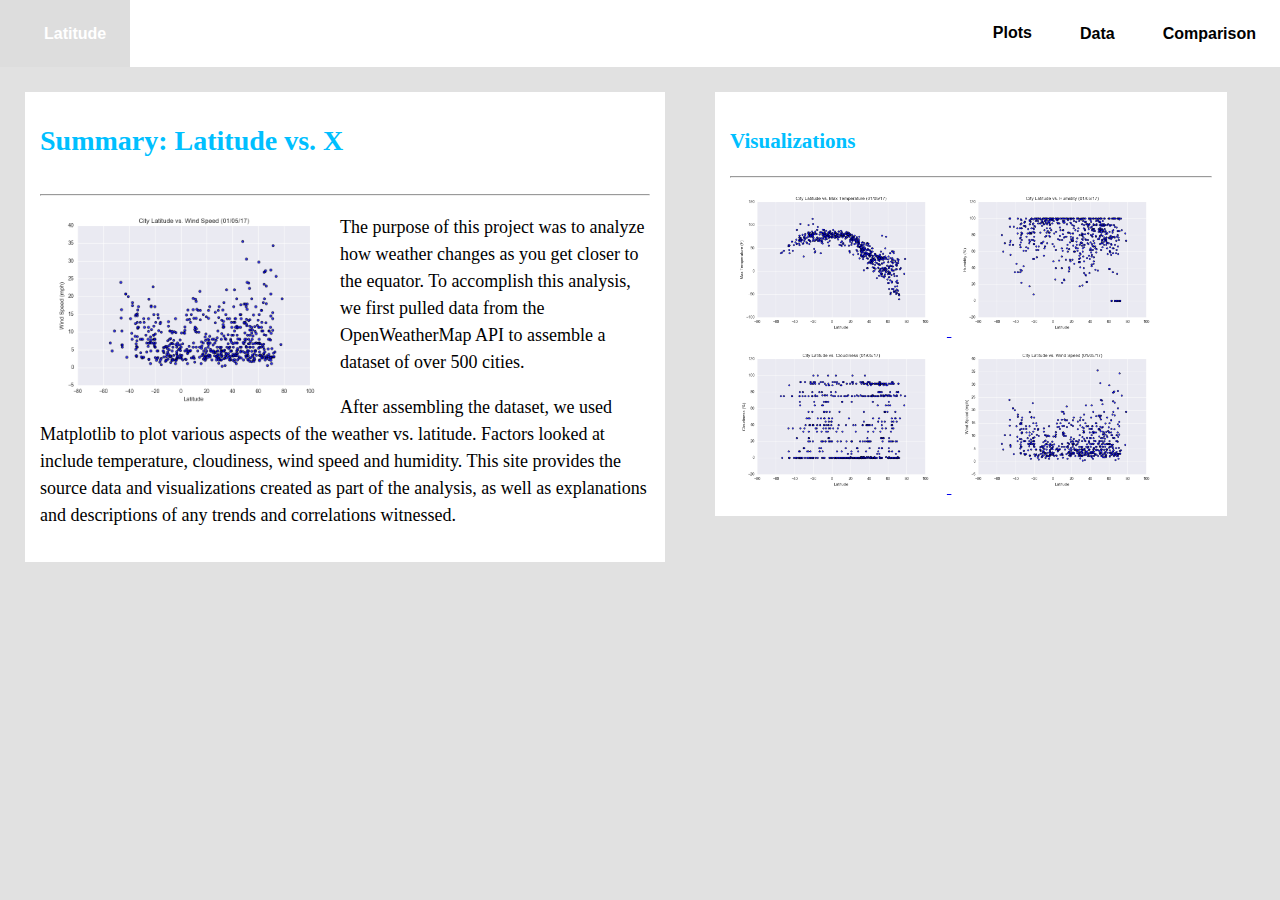
<file: Homework/index.html>
<!DOCTYPE html>
<html lang="en">
<head>
  <meta charset="UTF-8">
  <title>Visualizations</title>
  <link rel="stylesheet" href="style.css">
</head>

<body>
    <div class="navbar">
        <div class="navbar-brand">
            <a href="webpage_hw.html">Latitude</a>
            </div>
        <a href="comparison_page.html">Comparison</a>
        <a href="data_page.html">Data</a>
            <div class="dropdown">
                <button class="dropbtn">Plots
                <i class="fa fa-caret-down"></i>
                </button>
                <div class="dropdown-content">
                <a href="maxtemp_page.html">Max Temp</a>
                <a href="humidity_page.html">Humidity</a>
                <a href="cloudiness_page.html">Cloudiness</a>
                <a href="windspeed_page.html">Wind Speed</a>
                </div>
            </div>
    </div>
        <div class = "row">
        <div class= "column side">
        <div class="boxed">
        <h1>Summary: Latitude vs. X</h1>
        <hr>
        <a href="windspeed_page.html">
            <img id="main_image", src="Resources/assets/images/Fig4.png" alt="Wind Speed">
            </a>
        <p>The purpose of this project was to analyze how weather changes as you get closer to the equator. To accomplish this analysis, we first pulled data from the OpenWeatherMap API to assemble a dataset of over 500 cities.</p>
        <p>After assembling the dataset, we used Matplotlib to plot various aspects of the weather vs. latitude. Factors looked at include temperature, cloudiness, wind speed and humidity. This site provides the source  data and visualizations created as part of the analysis, as well as explanations and descriptions of any trends and correlations witnessed.</p>
        </div>
        </div>

        <div class="column middle">
        <div id="viz_images">
        <div class="boxed">
        <h3>Visualizations</h3>
        <hr>
        <a href="maxtemp_page.html">
        <img src="Resources/assets/images/Fig1.png" alt="Max Temp">
        </a>
        <a href="humidity_page.html">
        <img src="Resources/assets/images/Fig2.png" alt="Humidity">
        </a>
        <a href="cloudiness_page.html">
        <img src="Resources/assets/images/Fig3.png" alt="Cloudiness">
        </a>
        <a href="windspeed_page.html">
        <img src="Resources/assets/images/Fig4.png" alt="Wind Speed">
        </a>
        </div>
        </div>
        </div>
</body>
</html>
</file>
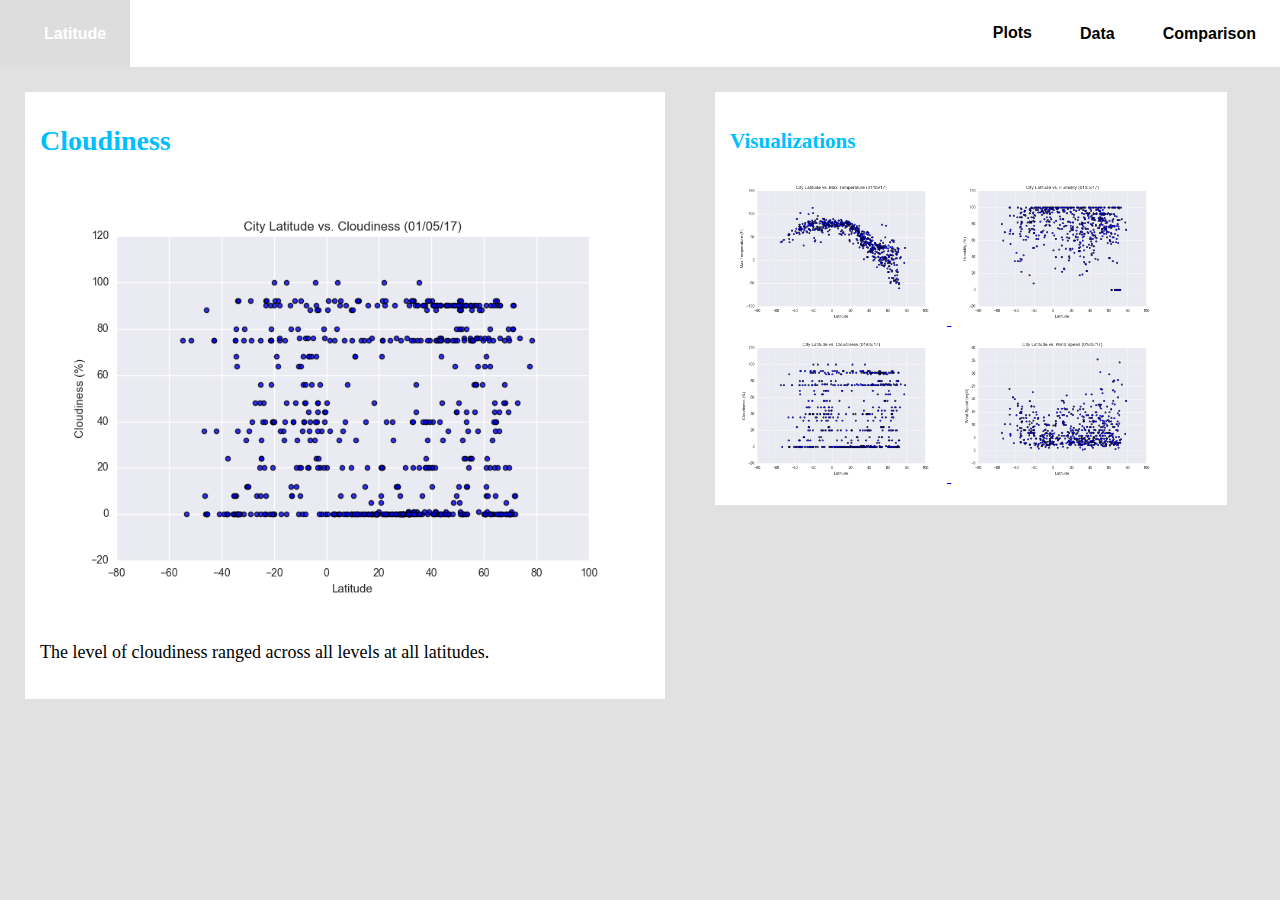
<file: Homework/cloudiness_page.html>
<!DOCTYPE html>
<html lang="en">
<head>
  <meta charset="UTF-8">
  <title>Visualizations</title>
  <link rel="stylesheet" href="style.css">
</head>

<body>
    <div class="navbar">
        <div class="navbar-brand">
            <a href="webpage_hw.html">Latitude</a>
            </div>
        <a href="comparison_page.html">Comparison</a>
        <a href="data_page.html">Data</a>
            <div class="dropdown">
                <button class="dropbtn">Plots
                <i class="fa fa-caret-down"></i>
                </button>
                <div class="dropdown-content">
                <a href="maxtemp_page.html">Max Temp</a>
                <a href="humidity_page.html">Humidity</a>
                <a href="cloudiness_page.html">Cloudiness</a>
                <a href="windspeed_page.html">Wind Speed</a>
                </div>
            </div>
    </div>

    </div>
    <div class = "row">
    <div class= "column side">
    <div class="boxed">
    <h1>Cloudiness</h1>
    <img src="Resources/assets/images/Fig3.png" alt="Cloudiness">
    <p>The level of cloudiness ranged across all levels at all latitudes.</p>
    </div>
    </div>

    <div class="column middle">
    <div id="viz_images">
    <div class="boxed">
    <h3>Visualizations</h3>
    <a href="maxtemp_page.html">
    <img src="Resources/assets/images/Fig1.png" alt="Max Temp">
    </a>
    <a href="humidity_page.html">
    <img src="Resources/assets/images/Fig2.png" alt="Humidity">
    </a>
    <a href="cloudiness_page.html">
    <img src="Resources/assets/images/Fig3.png" alt="Cloudiness">
    </a>
    <a href="windspeed_page.html">
    <img src="Resources/assets/images/Fig4.png" alt="Wind Speed">
    </a>
    </div>
    </div>
</body>
</html>
</file>
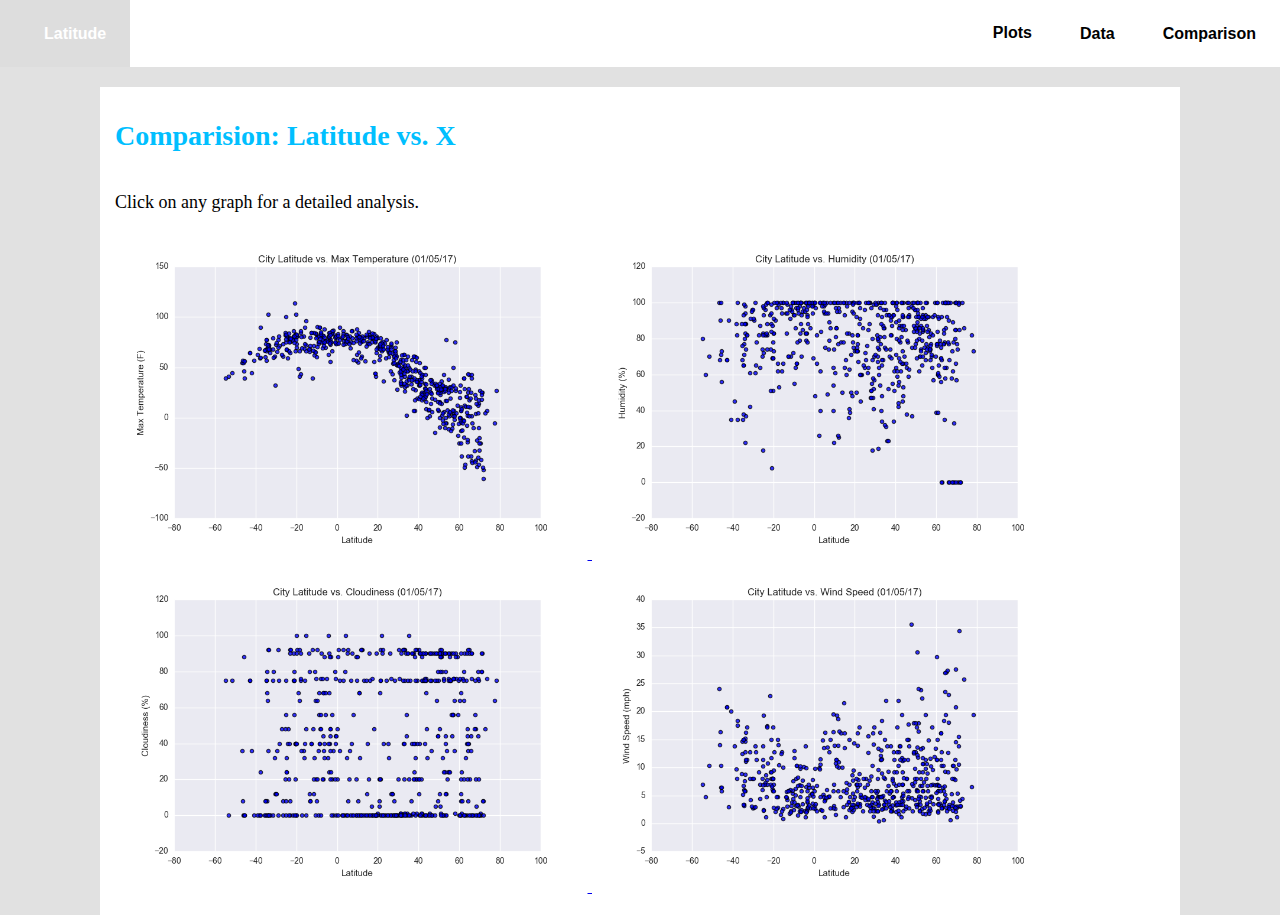
<file: Homework/comparison_page.html>
<!DOCTYPE html>
<html lang="en">
<head>
  <meta charset="UTF-8">
  <title>Webpage HW</title>
  <link rel="stylesheet" href="style.css">
</head>

<body>
    <div class="navbar">
        <div class="navbar-brand">
            <a href="webpage_hw.html">Latitude</a>
            </div>
        <a href="comparison_page.html">Comparison</a>
        <a href="data_page.html">Data</a>
            <div class="dropdown">
                <button class="dropbtn">Plots
                <i class="fa fa-caret-down"></i>
                </button>
                <div class="dropdown-content">
                <a href="maxtemp_page.html">Max Temp</a>
                <a href="humidity_page.html">Humidity</a>
                <a href="cloudiness_page.html">Cloudiness</a>
                <a href="windspeed_page.html">Wind Speed</a>
                </div>
            </div>
    </div>

    <div class="comparison_graphs">
    <div class="boxed">
            <h1>Comparision: Latitude vs. X</h1>
            <p id="comparison_copy">Click on any graph for a detailed analysis.</p>
            <a href="maxtemp_page.html">
            <img src="Resources/assets/images/Fig1.png" alt="Max Temp">
            </a>
            <a href="humidity_page.html">
            <img src="Resources/assets/images/Fig2.png" alt="Humidity">
            </a>
            <a href="cloudiness_page.html">
            <img src="Resources/assets/images/Fig3.png" alt="Cloudiness">
            </a>
            <a href="windspeed_page.html">
            <img src="Resources/assets/images/Fig4.png" alt="Wind Speed">
            </a>
            </div>
            </div>
        </div>
</body>
</html>
</file>
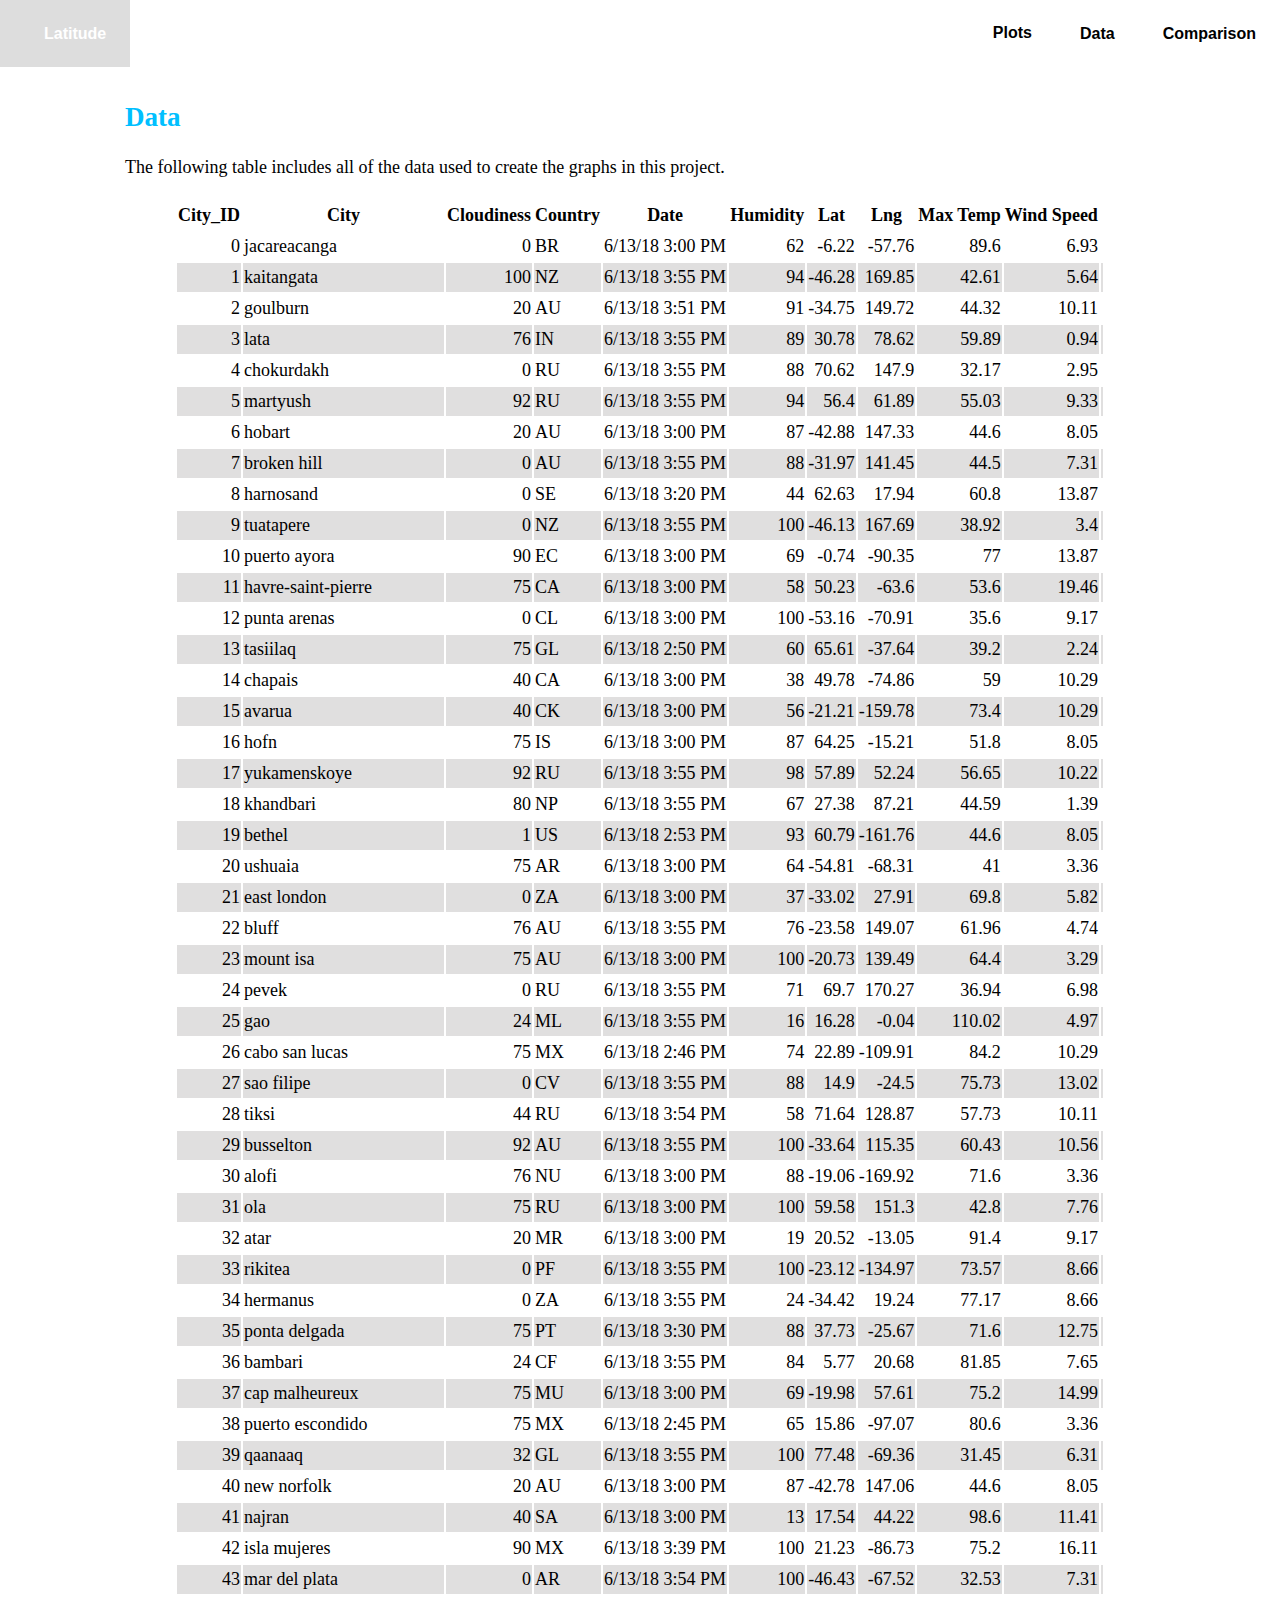
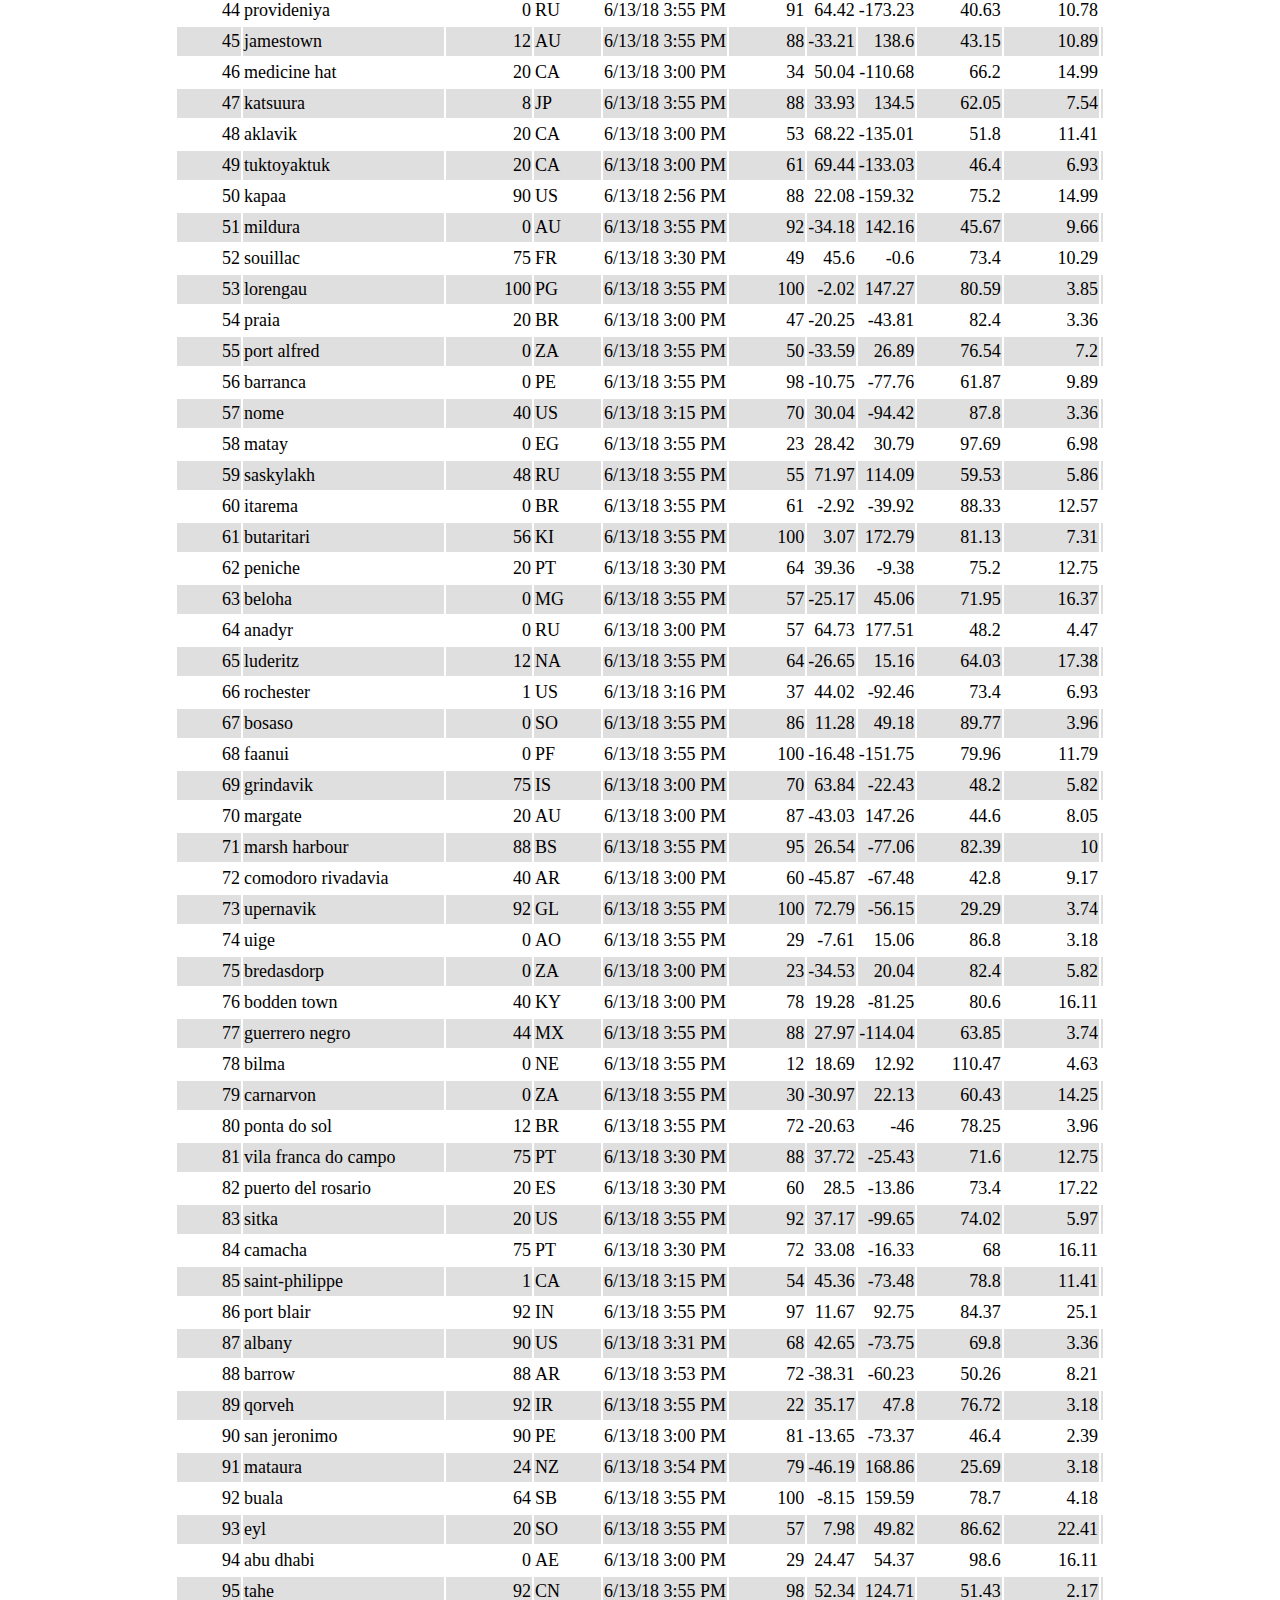
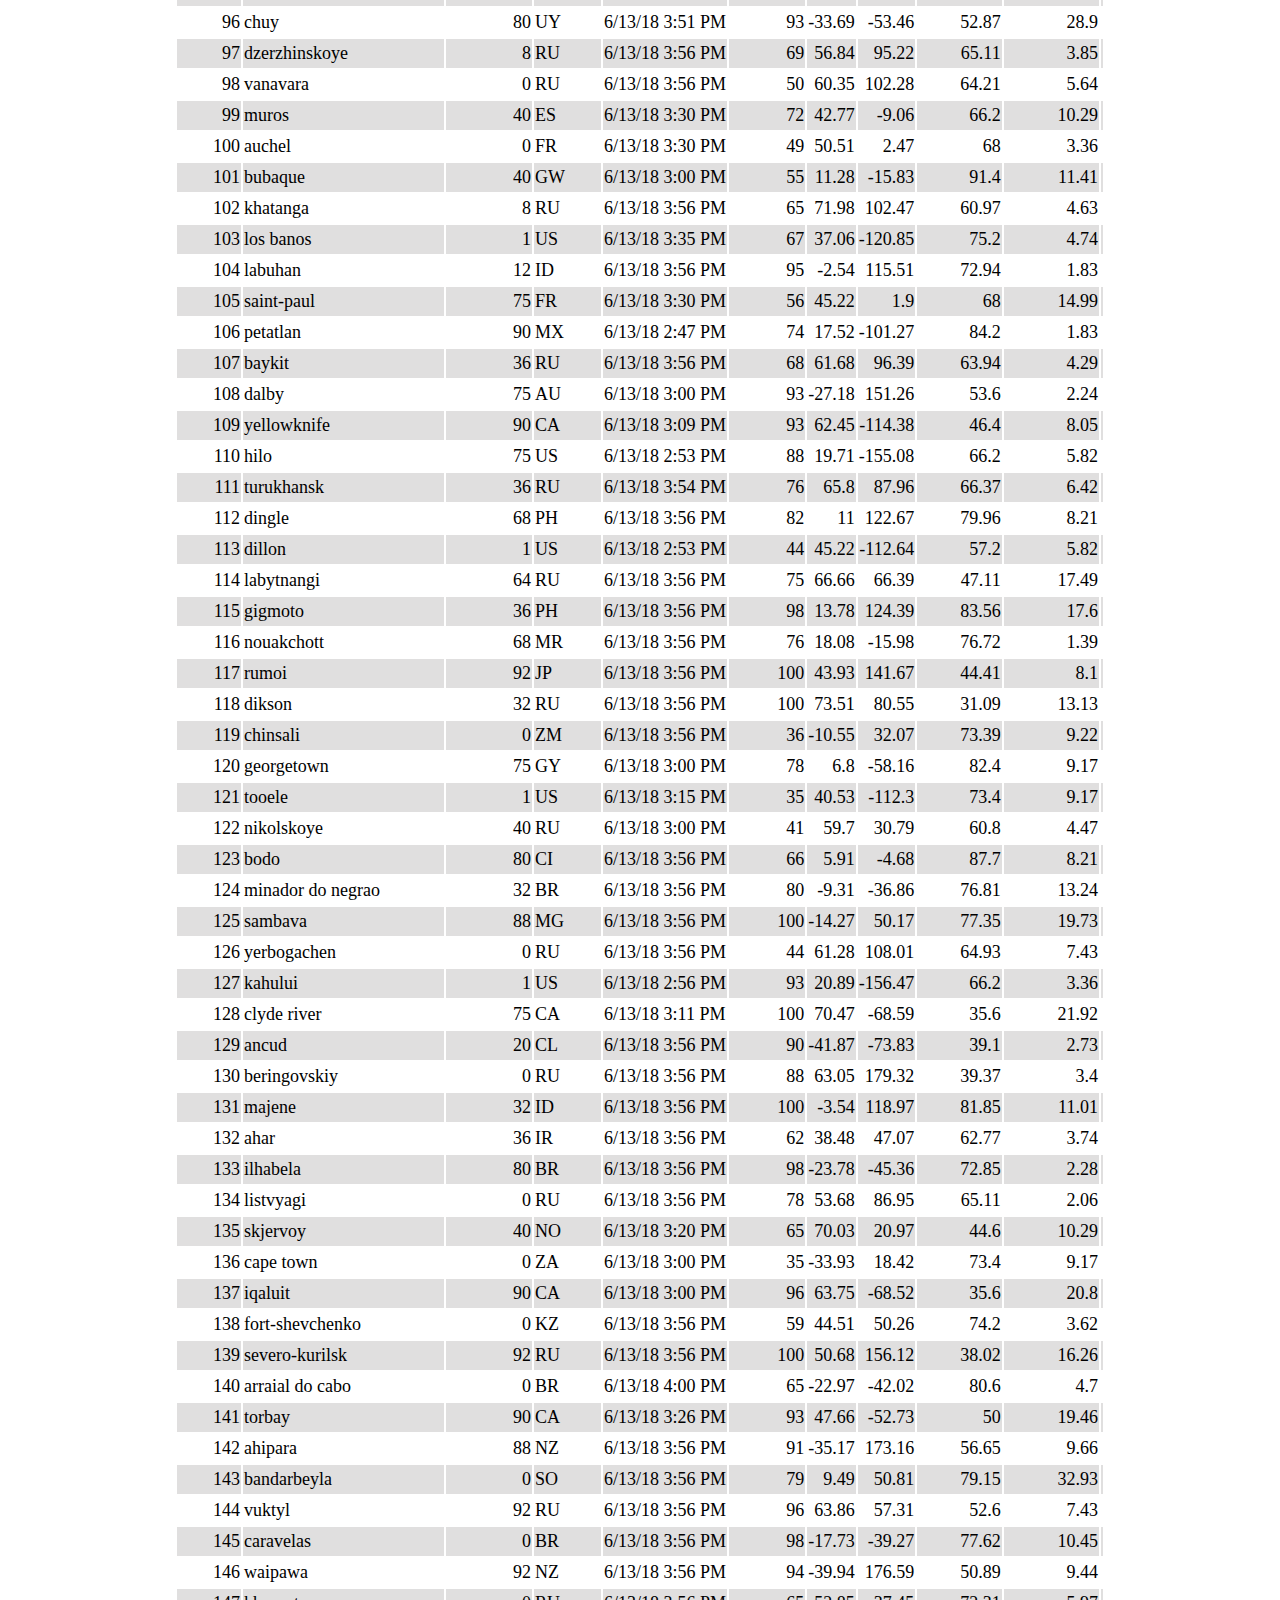
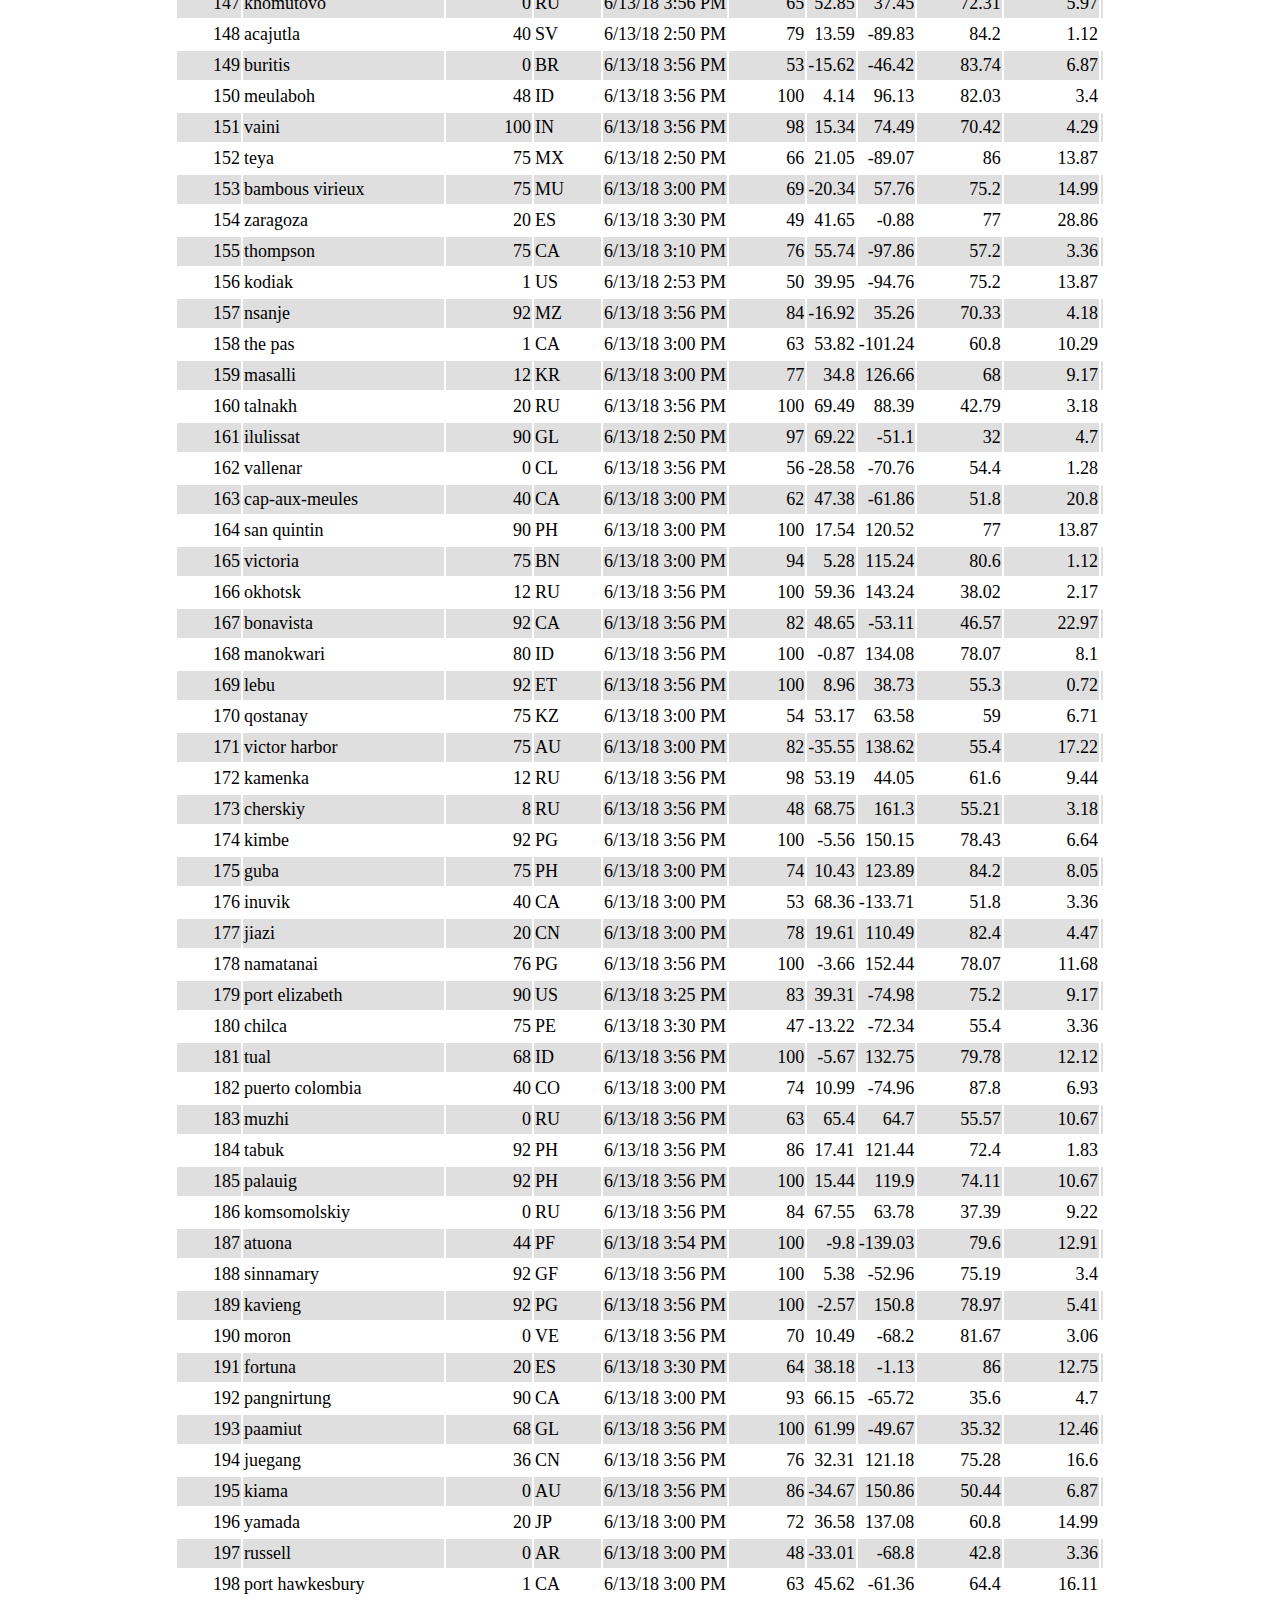
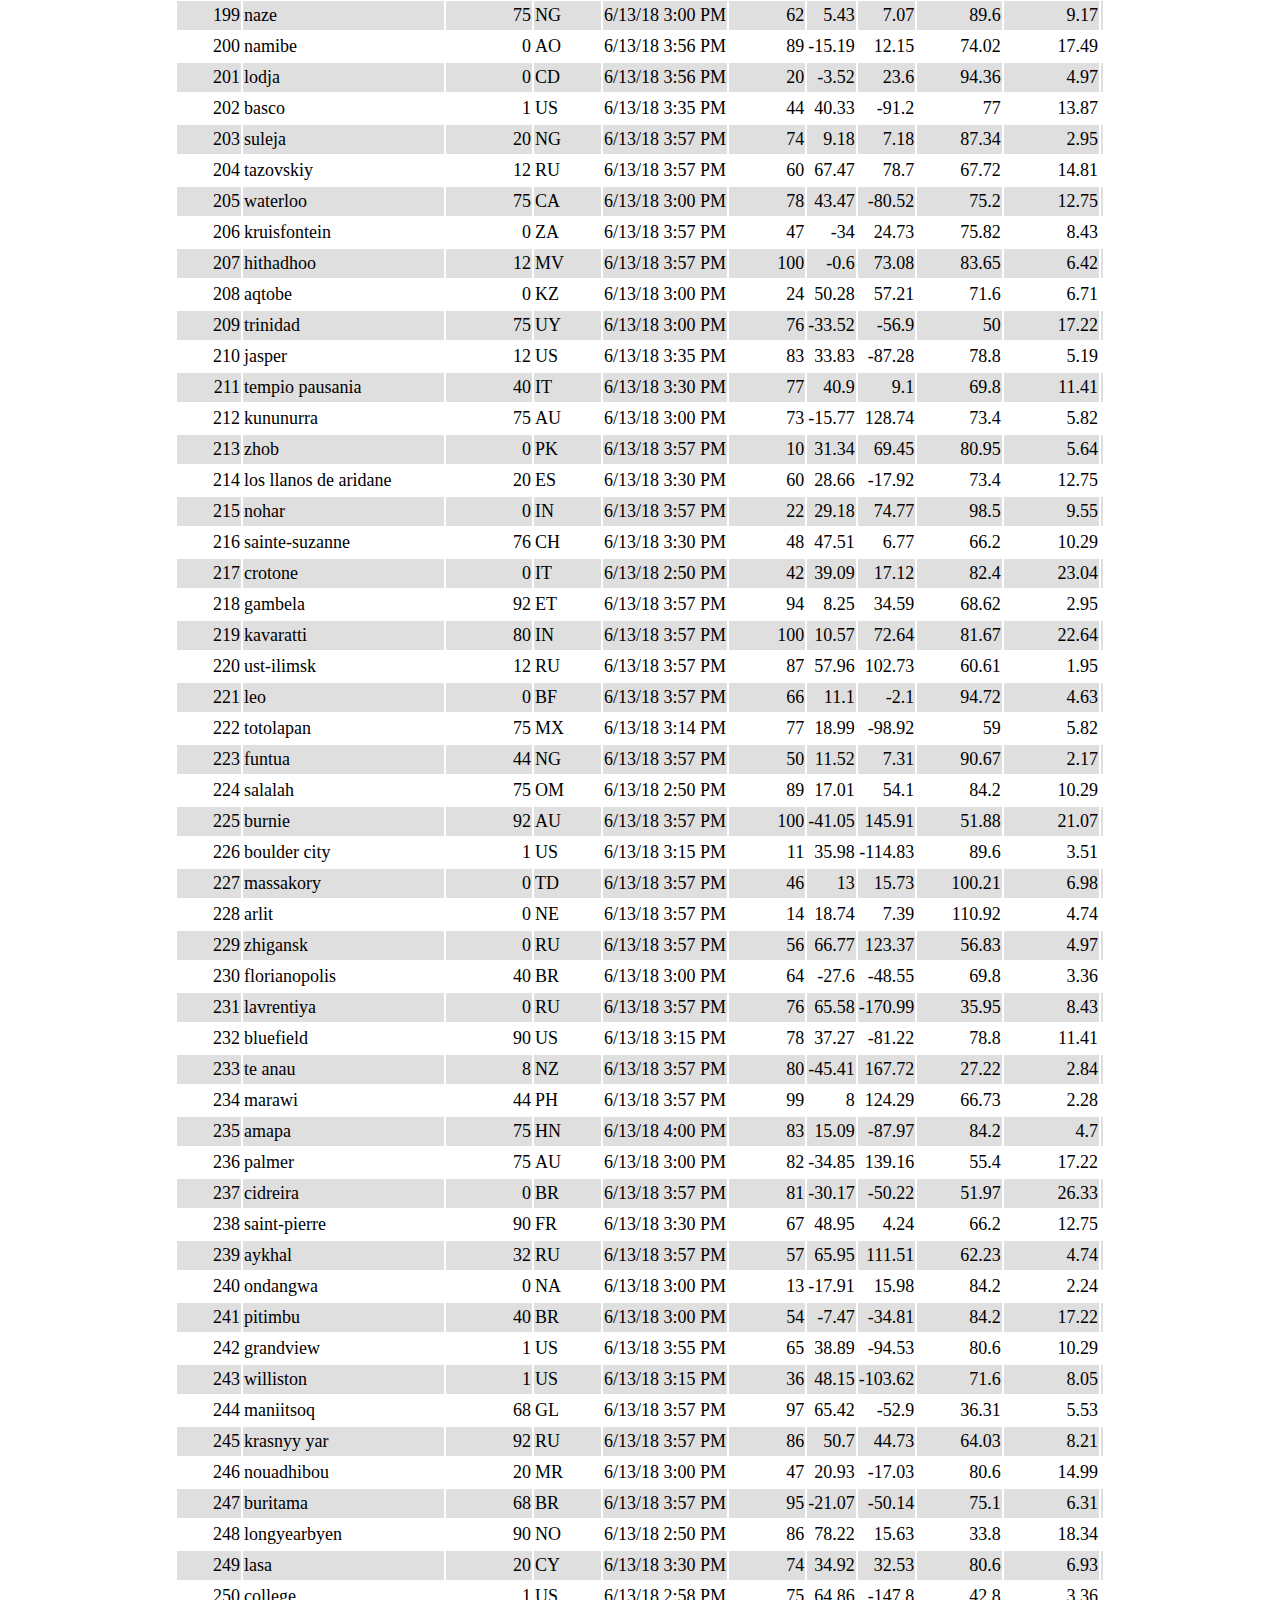
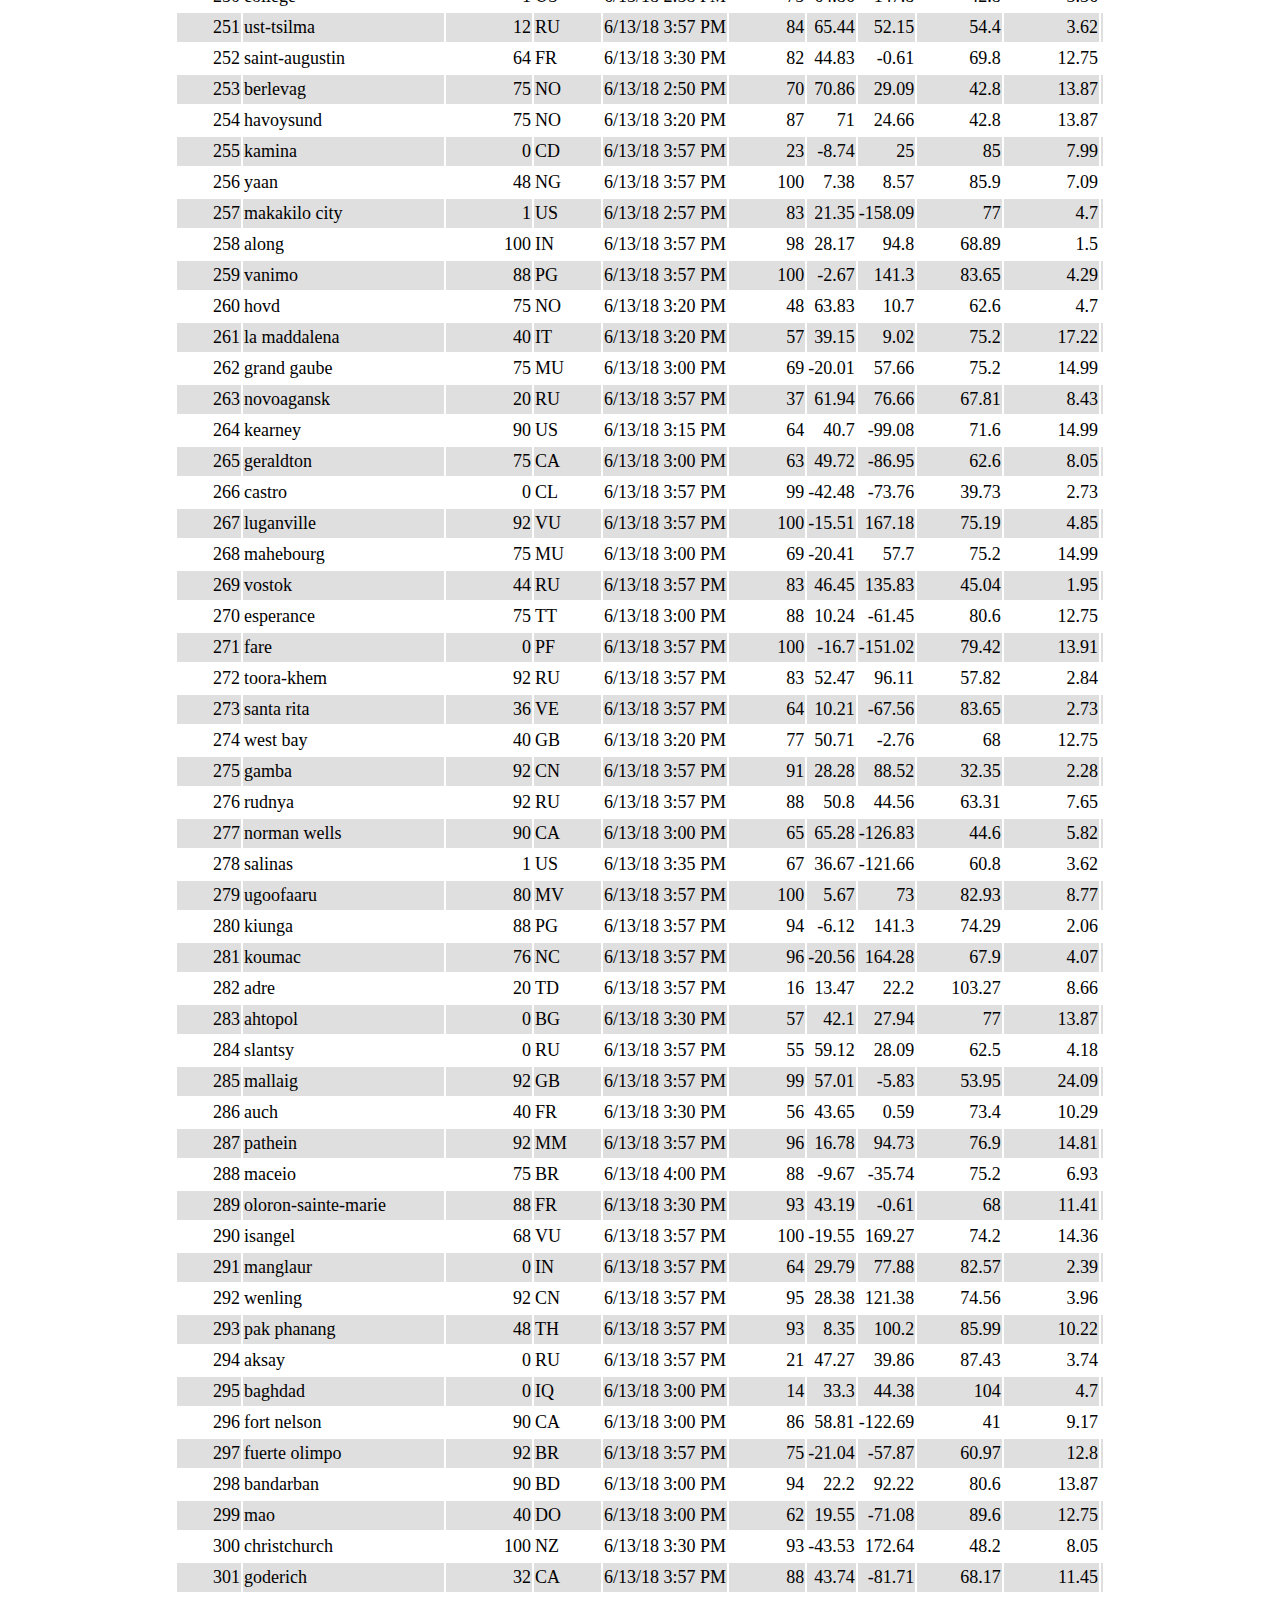
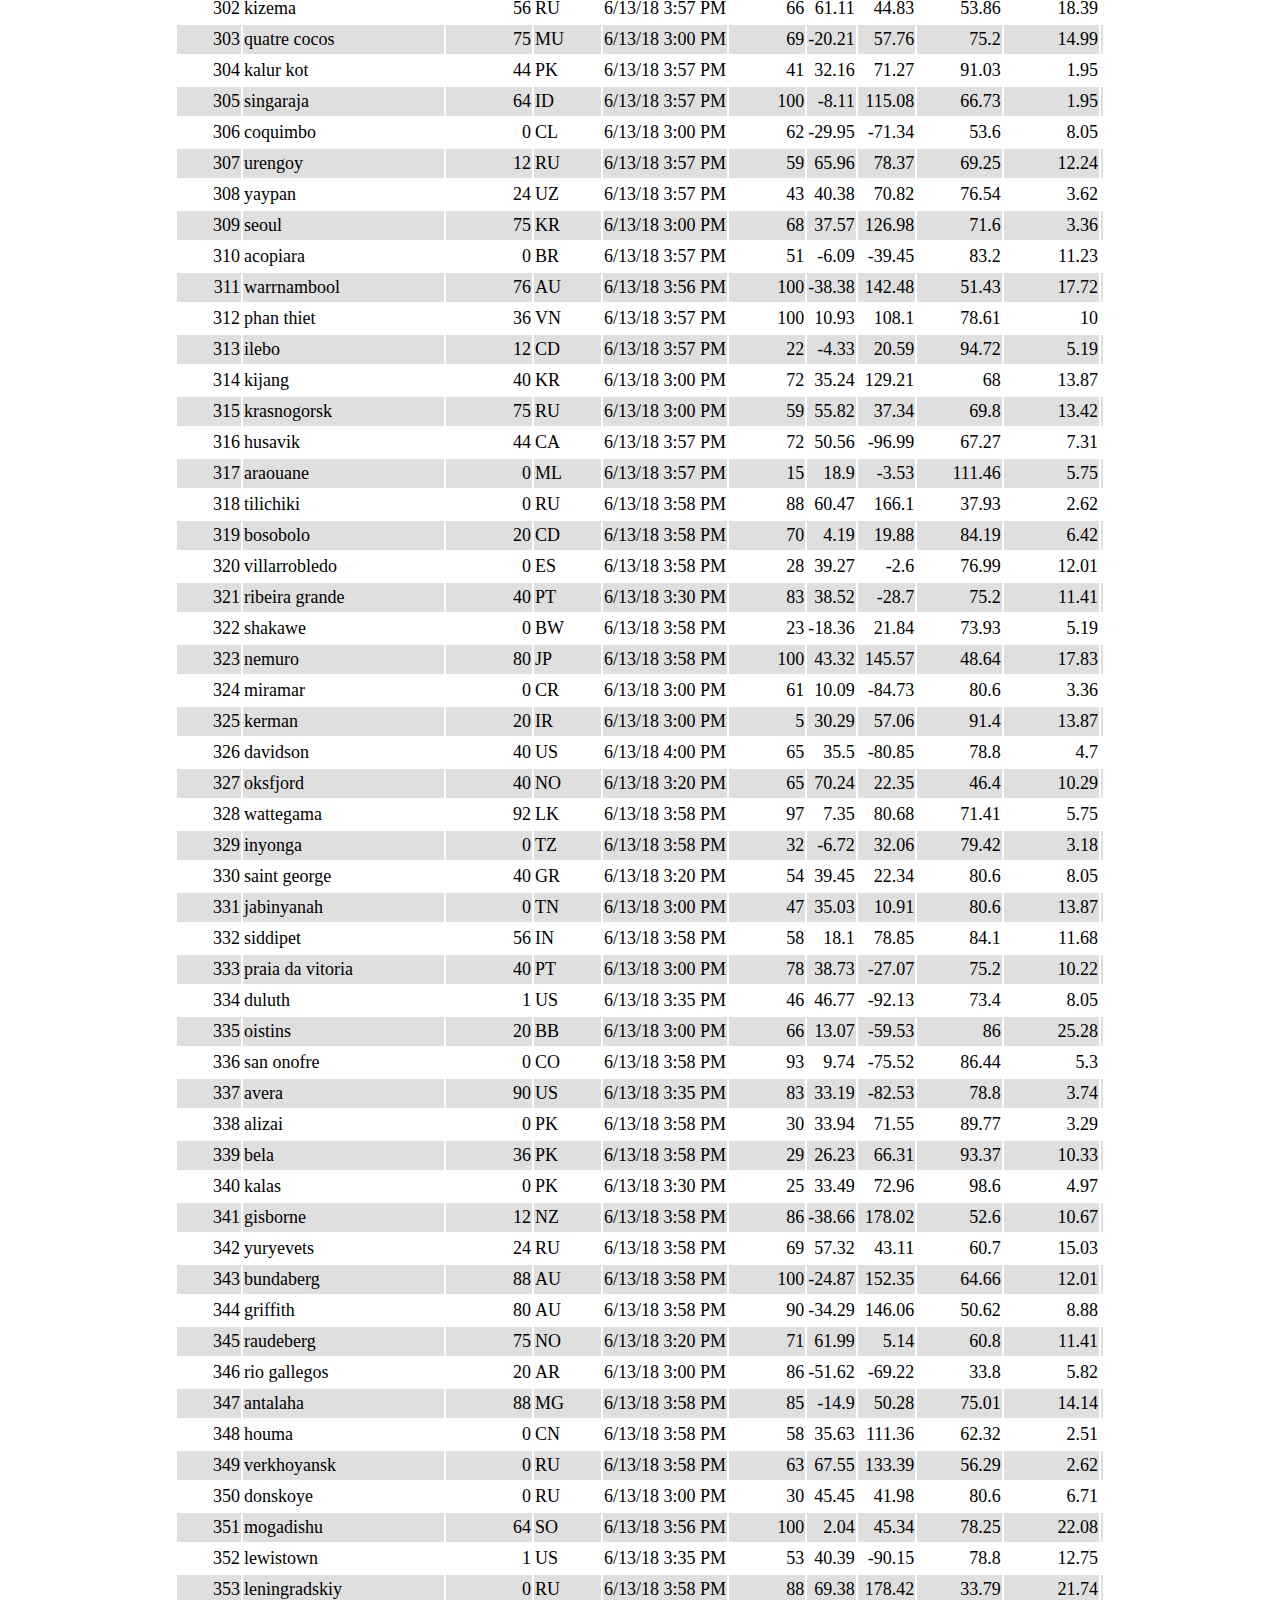
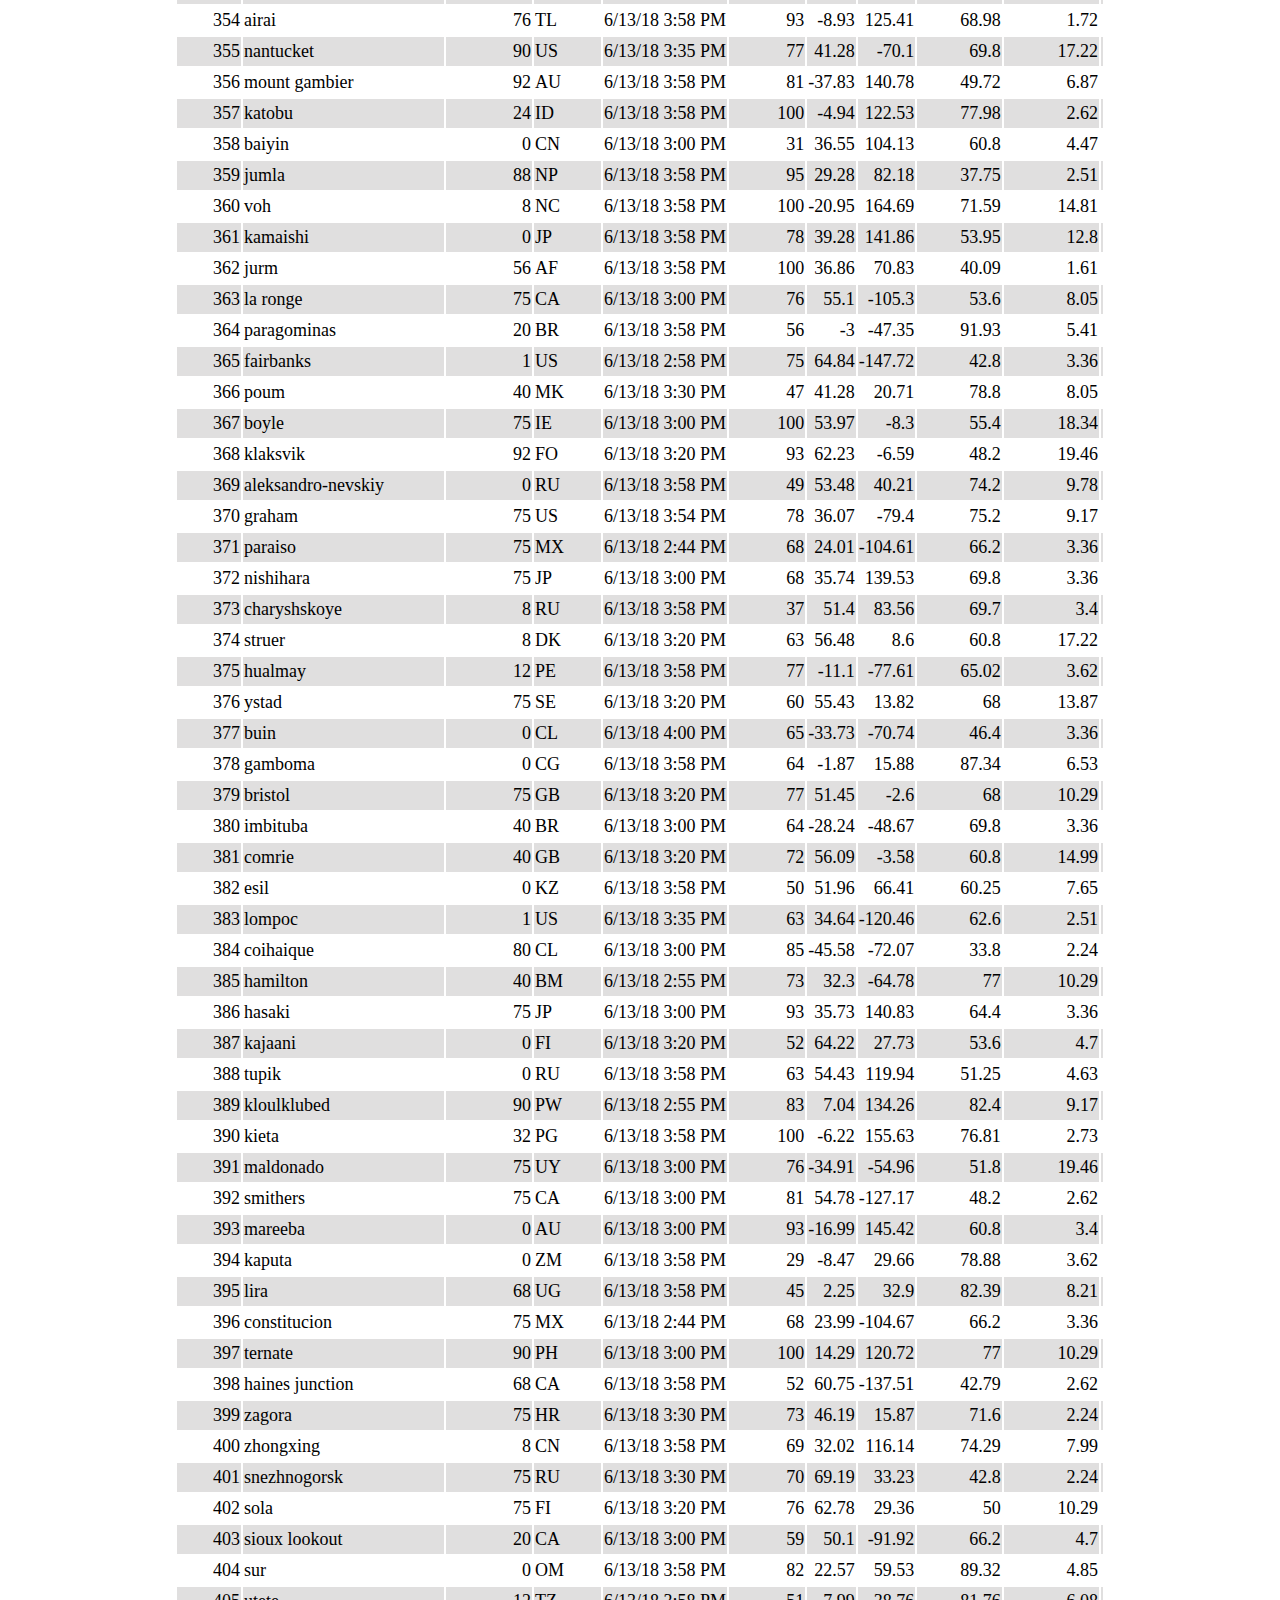
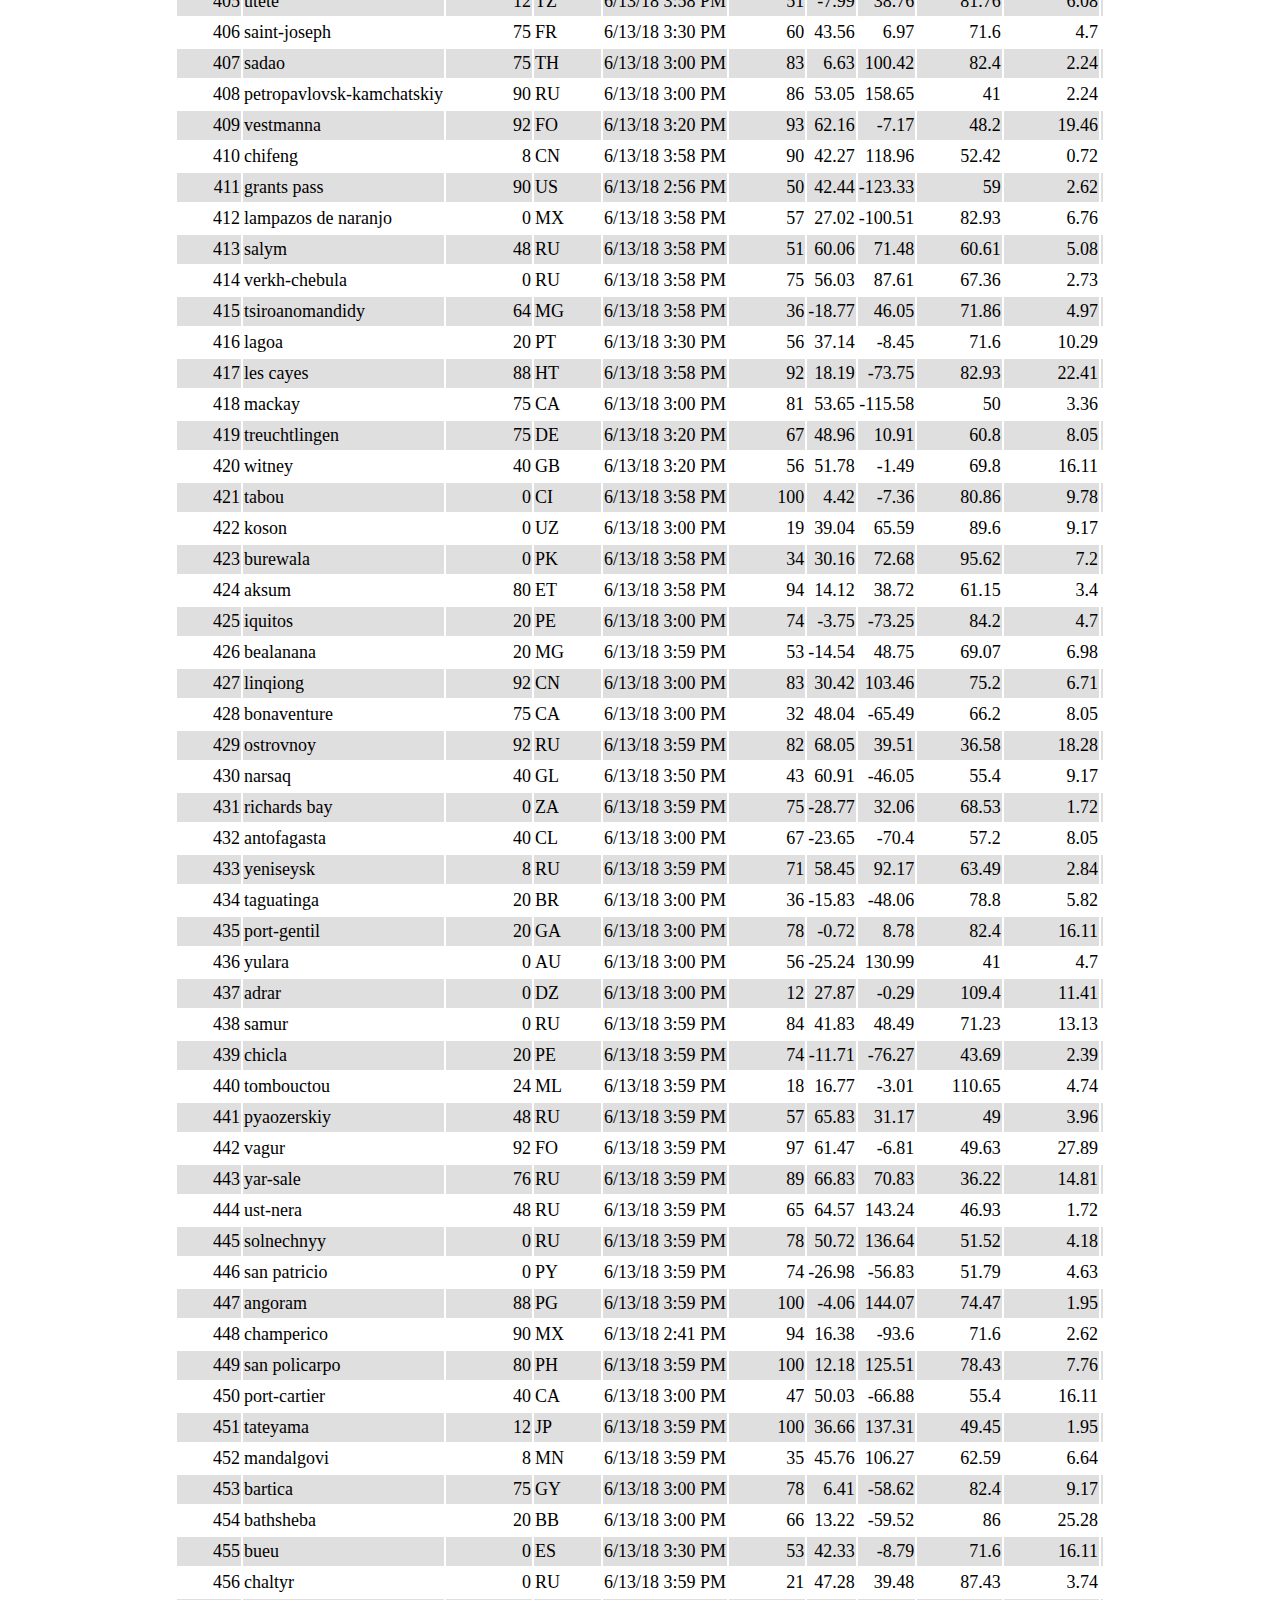
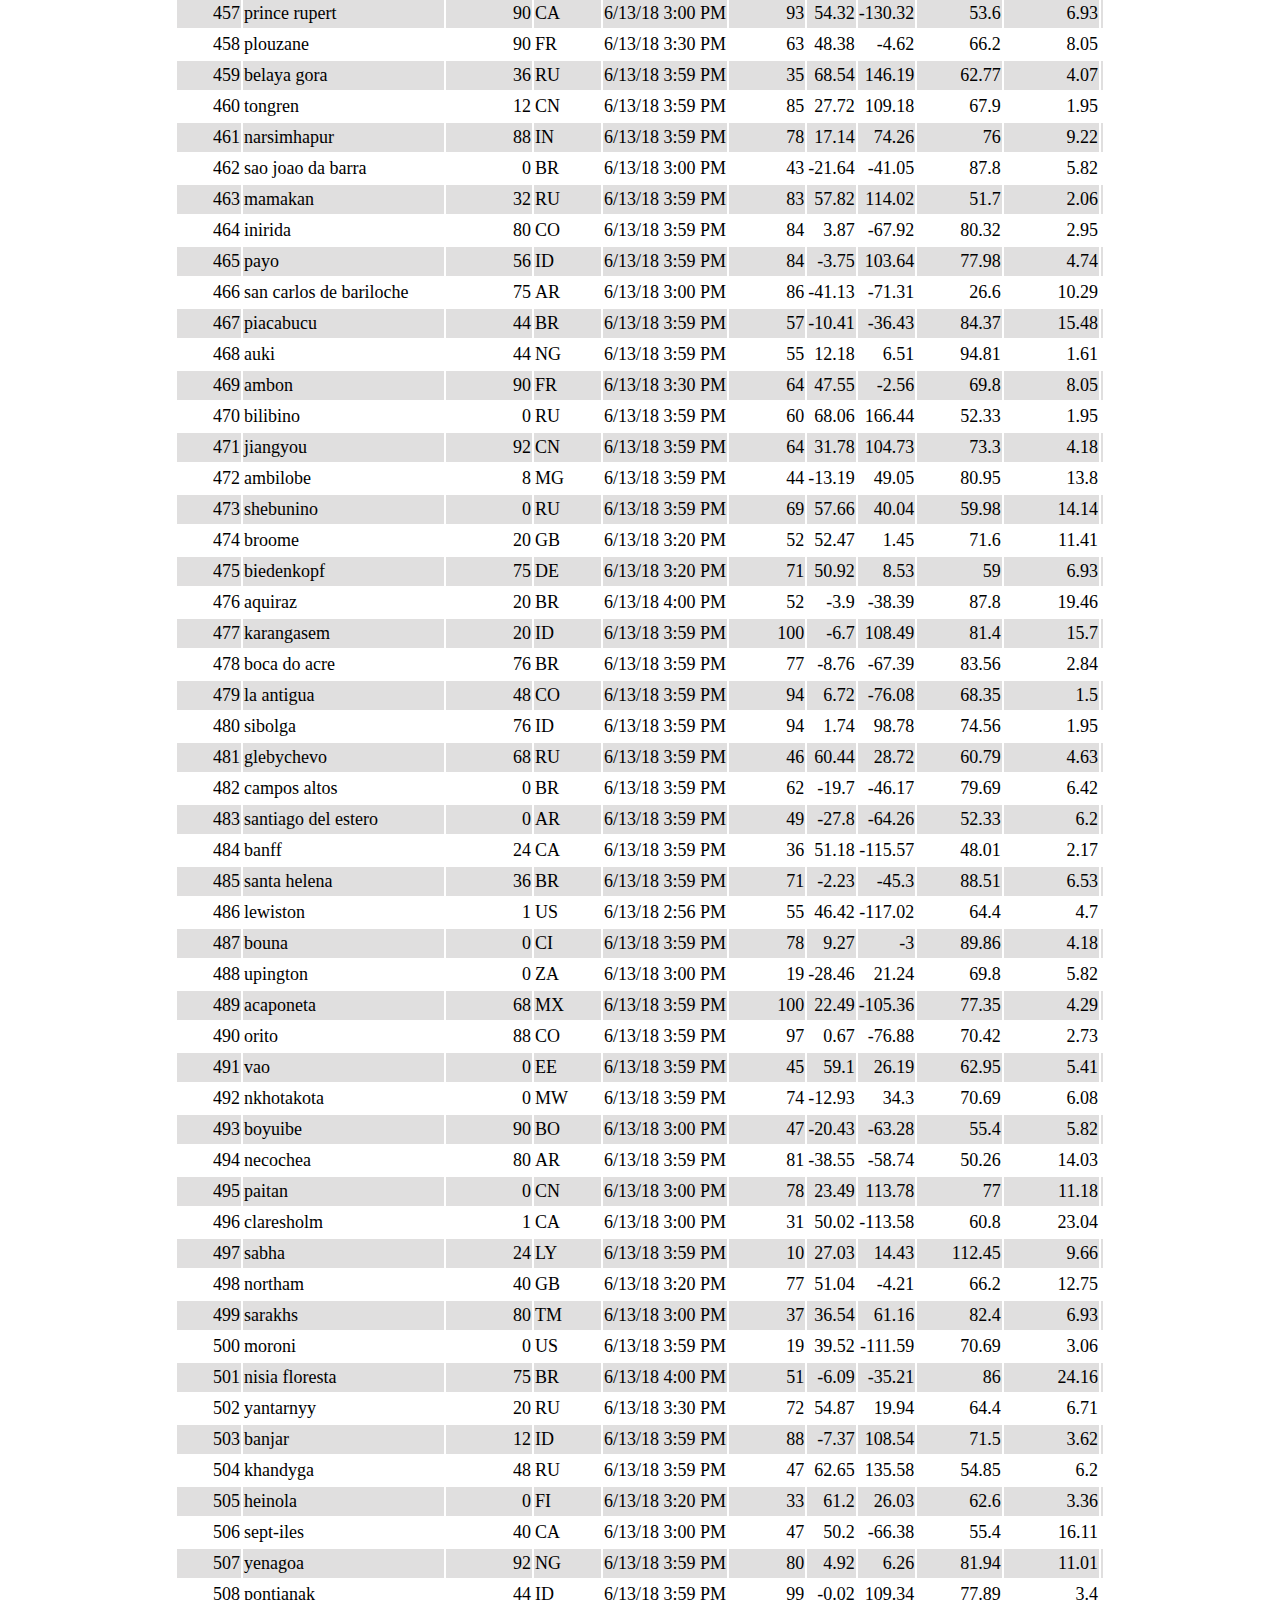
<file: Homework/data_page.html>
<!DOCTYPE html>
<html lang="en">
<head>
  <meta charset="UTF-8">
  <title>Visualizations</title>
  <link rel="stylesheet" href="style.css">
</head>

<body>
    <div class="navbar">
        <div class="navbar-brand">
            <a href="webpage_hw.html">Latitude</a>
            </div>
        <a href="comparison_page.html">Comparison</a>
        <a href="data_page.html">Data</a>
            <div class="dropdown">
                <button class="dropbtn">Plots
                <i class="fa fa-caret-down"></i>
                </button>
                <div class="dropdown-content">
                <a href="maxtemp_page.html">Max Temp</a>
                <a href="humidity_page.html">Humidity</a>
                <a href="cloudiness_page.html">Cloudiness</a>
                <a href="windspeed_page.html">Wind Speed</a>
                </div>
            </div>
    </div>
    <div class="boxed">
    <table class="table table-bordered table-hover table-condensed">
        <h2>Data</h2>
        <p id= "data_text">The following table includes all of the data used to create the graphs in this project.</p>
        <thead><tr><th title="Field #1">City_ID</th>
        <th title="Field #2">City</th>
        <th title="Field #3">Cloudiness</th>
        <th title="Field #4">Country</th>
        <th title="Field #5">Date</th>
        <th title="Field #6">Humidity</th>
        <th title="Field #7">Lat</th>
        <th title="Field #8">Lng</th>
        <th title="Field #9">Max Temp</th>
        <th title="Field #10">Wind Speed</th>
        </tr></thead>
        <tbody><tr>
        <td align="right">0</td>
        <td>jacareacanga</td>
        <td align="right">0</td>
        <td>BR</td>
        <td>6/13/18 3:00 PM</td>
        <td align="right">62</td>
        <td align="right">-6.22</td>
        <td align="right">-57.76</td>
        <td align="right">89.6</td>
        <td align="right">6.93</td>
        <td> </td>
        </tr>
        <tr>
        <td align="right">1</td>
        <td>kaitangata</td>
        <td align="right">100</td>
        <td>NZ</td>
        <td>6/13/18 3:55 PM</td>
        <td align="right">94</td>
        <td align="right">-46.28</td>
        <td align="right">169.85</td>
        <td align="right">42.61</td>
        <td align="right">5.64</td>
        <td> </td>
        </tr>
        <tr>
        <td align="right">2</td>
        <td>goulburn</td>
        <td align="right">20</td>
        <td>AU</td>
        <td>6/13/18 3:51 PM</td>
        <td align="right">91</td>
        <td align="right">-34.75</td>
        <td align="right">149.72</td>
        <td align="right">44.32</td>
        <td align="right">10.11</td>
        <td> </td>
        </tr>
        <tr>
        <td align="right">3</td>
        <td>lata</td>
        <td align="right">76</td>
        <td>IN</td>
        <td>6/13/18 3:55 PM</td>
        <td align="right">89</td>
        <td align="right">30.78</td>
        <td align="right">78.62</td>
        <td align="right">59.89</td>
        <td align="right">0.94</td>
        <td> </td>
        </tr>
        <tr>
        <td align="right">4</td>
        <td>chokurdakh</td>
        <td align="right">0</td>
        <td>RU</td>
        <td>6/13/18 3:55 PM</td>
        <td align="right">88</td>
        <td align="right">70.62</td>
        <td align="right">147.9</td>
        <td align="right">32.17</td>
        <td align="right">2.95</td>
        <td> </td>
        </tr>
        <tr>
        <td align="right">5</td>
        <td>martyush</td>
        <td align="right">92</td>
        <td>RU</td>
        <td>6/13/18 3:55 PM</td>
        <td align="right">94</td>
        <td align="right">56.4</td>
        <td align="right">61.89</td>
        <td align="right">55.03</td>
        <td align="right">9.33</td>
        <td> </td>
        </tr>
        <tr>
        <td align="right">6</td>
        <td>hobart</td>
        <td align="right">20</td>
        <td>AU</td>
        <td>6/13/18 3:00 PM</td>
        <td align="right">87</td>
        <td align="right">-42.88</td>
        <td align="right">147.33</td>
        <td align="right">44.6</td>
        <td align="right">8.05</td>
        <td> </td>
        </tr>
        <tr>
        <td align="right">7</td>
        <td>broken hill</td>
        <td align="right">0</td>
        <td>AU</td>
        <td>6/13/18 3:55 PM</td>
        <td align="right">88</td>
        <td align="right">-31.97</td>
        <td align="right">141.45</td>
        <td align="right">44.5</td>
        <td align="right">7.31</td>
        <td> </td>
        </tr>
        <tr>
        <td align="right">8</td>
        <td>harnosand</td>
        <td align="right">0</td>
        <td>SE</td>
        <td>6/13/18 3:20 PM</td>
        <td align="right">44</td>
        <td align="right">62.63</td>
        <td align="right">17.94</td>
        <td align="right">60.8</td>
        <td align="right">13.87</td>
        <td> </td>
        </tr>
        <tr>
        <td align="right">9</td>
        <td>tuatapere</td>
        <td align="right">0</td>
        <td>NZ</td>
        <td>6/13/18 3:55 PM</td>
        <td align="right">100</td>
        <td align="right">-46.13</td>
        <td align="right">167.69</td>
        <td align="right">38.92</td>
        <td align="right">3.4</td>
        <td> </td>
        </tr>
        <tr>
        <td align="right">10</td>
        <td>puerto ayora</td>
        <td align="right">90</td>
        <td>EC</td>
        <td>6/13/18 3:00 PM</td>
        <td align="right">69</td>
        <td align="right">-0.74</td>
        <td align="right">-90.35</td>
        <td align="right">77</td>
        <td align="right">13.87</td>
        <td> </td>
        </tr>
        <tr>
        <td align="right">11</td>
        <td>havre-saint-pierre</td>
        <td align="right">75</td>
        <td>CA</td>
        <td>6/13/18 3:00 PM</td>
        <td align="right">58</td>
        <td align="right">50.23</td>
        <td align="right">-63.6</td>
        <td align="right">53.6</td>
        <td align="right">19.46</td>
        <td> </td>
        </tr>
        <tr>
        <td align="right">12</td>
        <td>punta arenas</td>
        <td align="right">0</td>
        <td>CL</td>
        <td>6/13/18 3:00 PM</td>
        <td align="right">100</td>
        <td align="right">-53.16</td>
        <td align="right">-70.91</td>
        <td align="right">35.6</td>
        <td align="right">9.17</td>
        <td> </td>
        </tr>
        <tr>
        <td align="right">13</td>
        <td>tasiilaq</td>
        <td align="right">75</td>
        <td>GL</td>
        <td>6/13/18 2:50 PM</td>
        <td align="right">60</td>
        <td align="right">65.61</td>
        <td align="right">-37.64</td>
        <td align="right">39.2</td>
        <td align="right">2.24</td>
        <td> </td>
        </tr>
        <tr>
        <td align="right">14</td>
        <td>chapais</td>
        <td align="right">40</td>
        <td>CA</td>
        <td>6/13/18 3:00 PM</td>
        <td align="right">38</td>
        <td align="right">49.78</td>
        <td align="right">-74.86</td>
        <td align="right">59</td>
        <td align="right">10.29</td>
        <td> </td>
        </tr>
        <tr>
        <td align="right">15</td>
        <td>avarua</td>
        <td align="right">40</td>
        <td>CK</td>
        <td>6/13/18 3:00 PM</td>
        <td align="right">56</td>
        <td align="right">-21.21</td>
        <td align="right">-159.78</td>
        <td align="right">73.4</td>
        <td align="right">10.29</td>
        <td> </td>
        </tr>
        <tr>
        <td align="right">16</td>
        <td>hofn</td>
        <td align="right">75</td>
        <td>IS</td>
        <td>6/13/18 3:00 PM</td>
        <td align="right">87</td>
        <td align="right">64.25</td>
        <td align="right">-15.21</td>
        <td align="right">51.8</td>
        <td align="right">8.05</td>
        <td> </td>
        </tr>
        <tr>
        <td align="right">17</td>
        <td>yukamenskoye</td>
        <td align="right">92</td>
        <td>RU</td>
        <td>6/13/18 3:55 PM</td>
        <td align="right">98</td>
        <td align="right">57.89</td>
        <td align="right">52.24</td>
        <td align="right">56.65</td>
        <td align="right">10.22</td>
        <td> </td>
        </tr>
        <tr>
        <td align="right">18</td>
        <td>khandbari</td>
        <td align="right">80</td>
        <td>NP</td>
        <td>6/13/18 3:55 PM</td>
        <td align="right">67</td>
        <td align="right">27.38</td>
        <td align="right">87.21</td>
        <td align="right">44.59</td>
        <td align="right">1.39</td>
        <td> </td>
        </tr>
        <tr>
        <td align="right">19</td>
        <td>bethel</td>
        <td align="right">1</td>
        <td>US</td>
        <td>6/13/18 2:53 PM</td>
        <td align="right">93</td>
        <td align="right">60.79</td>
        <td align="right">-161.76</td>
        <td align="right">44.6</td>
        <td align="right">8.05</td>
        <td> </td>
        </tr>
        <tr>
        <td align="right">20</td>
        <td>ushuaia</td>
        <td align="right">75</td>
        <td>AR</td>
        <td>6/13/18 3:00 PM</td>
        <td align="right">64</td>
        <td align="right">-54.81</td>
        <td align="right">-68.31</td>
        <td align="right">41</td>
        <td align="right">3.36</td>
        <td> </td>
        </tr>
        <tr>
        <td align="right">21</td>
        <td>east london</td>
        <td align="right">0</td>
        <td>ZA</td>
        <td>6/13/18 3:00 PM</td>
        <td align="right">37</td>
        <td align="right">-33.02</td>
        <td align="right">27.91</td>
        <td align="right">69.8</td>
        <td align="right">5.82</td>
        <td> </td>
        </tr>
        <tr>
        <td align="right">22</td>
        <td>bluff</td>
        <td align="right">76</td>
        <td>AU</td>
        <td>6/13/18 3:55 PM</td>
        <td align="right">76</td>
        <td align="right">-23.58</td>
        <td align="right">149.07</td>
        <td align="right">61.96</td>
        <td align="right">4.74</td>
        <td> </td>
        </tr>
        <tr>
        <td align="right">23</td>
        <td>mount isa</td>
        <td align="right">75</td>
        <td>AU</td>
        <td>6/13/18 3:00 PM</td>
        <td align="right">100</td>
        <td align="right">-20.73</td>
        <td align="right">139.49</td>
        <td align="right">64.4</td>
        <td align="right">3.29</td>
        <td> </td>
        </tr>
        <tr>
        <td align="right">24</td>
        <td>pevek</td>
        <td align="right">0</td>
        <td>RU</td>
        <td>6/13/18 3:55 PM</td>
        <td align="right">71</td>
        <td align="right">69.7</td>
        <td align="right">170.27</td>
        <td align="right">36.94</td>
        <td align="right">6.98</td>
        <td> </td>
        </tr>
        <tr>
        <td align="right">25</td>
        <td>gao</td>
        <td align="right">24</td>
        <td>ML</td>
        <td>6/13/18 3:55 PM</td>
        <td align="right">16</td>
        <td align="right">16.28</td>
        <td align="right">-0.04</td>
        <td align="right">110.02</td>
        <td align="right">4.97</td>
        <td> </td>
        </tr>
        <tr>
        <td align="right">26</td>
        <td>cabo san lucas</td>
        <td align="right">75</td>
        <td>MX</td>
        <td>6/13/18 2:46 PM</td>
        <td align="right">74</td>
        <td align="right">22.89</td>
        <td align="right">-109.91</td>
        <td align="right">84.2</td>
        <td align="right">10.29</td>
        <td> </td>
        </tr>
        <tr>
        <td align="right">27</td>
        <td>sao filipe</td>
        <td align="right">0</td>
        <td>CV</td>
        <td>6/13/18 3:55 PM</td>
        <td align="right">88</td>
        <td align="right">14.9</td>
        <td align="right">-24.5</td>
        <td align="right">75.73</td>
        <td align="right">13.02</td>
        <td> </td>
        </tr>
        <tr>
        <td align="right">28</td>
        <td>tiksi</td>
        <td align="right">44</td>
        <td>RU</td>
        <td>6/13/18 3:54 PM</td>
        <td align="right">58</td>
        <td align="right">71.64</td>
        <td align="right">128.87</td>
        <td align="right">57.73</td>
        <td align="right">10.11</td>
        <td> </td>
        </tr>
        <tr>
        <td align="right">29</td>
        <td>busselton</td>
        <td align="right">92</td>
        <td>AU</td>
        <td>6/13/18 3:55 PM</td>
        <td align="right">100</td>
        <td align="right">-33.64</td>
        <td align="right">115.35</td>
        <td align="right">60.43</td>
        <td align="right">10.56</td>
        <td> </td>
        </tr>
        <tr>
        <td align="right">30</td>
        <td>alofi</td>
        <td align="right">76</td>
        <td>NU</td>
        <td>6/13/18 3:00 PM</td>
        <td align="right">88</td>
        <td align="right">-19.06</td>
        <td align="right">-169.92</td>
        <td align="right">71.6</td>
        <td align="right">3.36</td>
        <td> </td>
        </tr>
        <tr>
        <td align="right">31</td>
        <td>ola</td>
        <td align="right">75</td>
        <td>RU</td>
        <td>6/13/18 3:00 PM</td>
        <td align="right">100</td>
        <td align="right">59.58</td>
        <td align="right">151.3</td>
        <td align="right">42.8</td>
        <td align="right">7.76</td>
        <td> </td>
        </tr>
        <tr>
        <td align="right">32</td>
        <td>atar</td>
        <td align="right">20</td>
        <td>MR</td>
        <td>6/13/18 3:00 PM</td>
        <td align="right">19</td>
        <td align="right">20.52</td>
        <td align="right">-13.05</td>
        <td align="right">91.4</td>
        <td align="right">9.17</td>
        <td> </td>
        </tr>
        <tr>
        <td align="right">33</td>
        <td>rikitea</td>
        <td align="right">0</td>
        <td>PF</td>
        <td>6/13/18 3:55 PM</td>
        <td align="right">100</td>
        <td align="right">-23.12</td>
        <td align="right">-134.97</td>
        <td align="right">73.57</td>
        <td align="right">8.66</td>
        <td> </td>
        </tr>
        <tr>
        <td align="right">34</td>
        <td>hermanus</td>
        <td align="right">0</td>
        <td>ZA</td>
        <td>6/13/18 3:55 PM</td>
        <td align="right">24</td>
        <td align="right">-34.42</td>
        <td align="right">19.24</td>
        <td align="right">77.17</td>
        <td align="right">8.66</td>
        <td> </td>
        </tr>
        <tr>
        <td align="right">35</td>
        <td>ponta delgada</td>
        <td align="right">75</td>
        <td>PT</td>
        <td>6/13/18 3:30 PM</td>
        <td align="right">88</td>
        <td align="right">37.73</td>
        <td align="right">-25.67</td>
        <td align="right">71.6</td>
        <td align="right">12.75</td>
        <td> </td>
        </tr>
        <tr>
        <td align="right">36</td>
        <td>bambari</td>
        <td align="right">24</td>
        <td>CF</td>
        <td>6/13/18 3:55 PM</td>
        <td align="right">84</td>
        <td align="right">5.77</td>
        <td align="right">20.68</td>
        <td align="right">81.85</td>
        <td align="right">7.65</td>
        <td> </td>
        </tr>
        <tr>
        <td align="right">37</td>
        <td>cap malheureux</td>
        <td align="right">75</td>
        <td>MU</td>
        <td>6/13/18 3:00 PM</td>
        <td align="right">69</td>
        <td align="right">-19.98</td>
        <td align="right">57.61</td>
        <td align="right">75.2</td>
        <td align="right">14.99</td>
        <td> </td>
        </tr>
        <tr>
        <td align="right">38</td>
        <td>puerto escondido</td>
        <td align="right">75</td>
        <td>MX</td>
        <td>6/13/18 2:45 PM</td>
        <td align="right">65</td>
        <td align="right">15.86</td>
        <td align="right">-97.07</td>
        <td align="right">80.6</td>
        <td align="right">3.36</td>
        <td> </td>
        </tr>
        <tr>
        <td align="right">39</td>
        <td>qaanaaq</td>
        <td align="right">32</td>
        <td>GL</td>
        <td>6/13/18 3:55 PM</td>
        <td align="right">100</td>
        <td align="right">77.48</td>
        <td align="right">-69.36</td>
        <td align="right">31.45</td>
        <td align="right">6.31</td>
        <td> </td>
        </tr>
        <tr>
        <td align="right">40</td>
        <td>new norfolk</td>
        <td align="right">20</td>
        <td>AU</td>
        <td>6/13/18 3:00 PM</td>
        <td align="right">87</td>
        <td align="right">-42.78</td>
        <td align="right">147.06</td>
        <td align="right">44.6</td>
        <td align="right">8.05</td>
        <td> </td>
        </tr>
        <tr>
        <td align="right">41</td>
        <td>najran</td>
        <td align="right">40</td>
        <td>SA</td>
        <td>6/13/18 3:00 PM</td>
        <td align="right">13</td>
        <td align="right">17.54</td>
        <td align="right">44.22</td>
        <td align="right">98.6</td>
        <td align="right">11.41</td>
        <td> </td>
        </tr>
        <tr>
        <td align="right">42</td>
        <td>isla mujeres</td>
        <td align="right">90</td>
        <td>MX</td>
        <td>6/13/18 3:39 PM</td>
        <td align="right">100</td>
        <td align="right">21.23</td>
        <td align="right">-86.73</td>
        <td align="right">75.2</td>
        <td align="right">16.11</td>
        <td> </td>
        </tr>
        <tr>
        <td align="right">43</td>
        <td>mar del plata</td>
        <td align="right">0</td>
        <td>AR</td>
        <td>6/13/18 3:54 PM</td>
        <td align="right">100</td>
        <td align="right">-46.43</td>
        <td align="right">-67.52</td>
        <td align="right">32.53</td>
        <td align="right">7.31</td>
        <td> </td>
        </tr>
        <tr>
        <td align="right">44</td>
        <td>provideniya</td>
        <td align="right">0</td>
        <td>RU</td>
        <td>6/13/18 3:55 PM</td>
        <td align="right">91</td>
        <td align="right">64.42</td>
        <td align="right">-173.23</td>
        <td align="right">40.63</td>
        <td align="right">10.78</td>
        <td> </td>
        </tr>
        <tr>
        <td align="right">45</td>
        <td>jamestown</td>
        <td align="right">12</td>
        <td>AU</td>
        <td>6/13/18 3:55 PM</td>
        <td align="right">88</td>
        <td align="right">-33.21</td>
        <td align="right">138.6</td>
        <td align="right">43.15</td>
        <td align="right">10.89</td>
        <td> </td>
        </tr>
        <tr>
        <td align="right">46</td>
        <td>medicine hat</td>
        <td align="right">20</td>
        <td>CA</td>
        <td>6/13/18 3:00 PM</td>
        <td align="right">34</td>
        <td align="right">50.04</td>
        <td align="right">-110.68</td>
        <td align="right">66.2</td>
        <td align="right">14.99</td>
        <td> </td>
        </tr>
        <tr>
        <td align="right">47</td>
        <td>katsuura</td>
        <td align="right">8</td>
        <td>JP</td>
        <td>6/13/18 3:55 PM</td>
        <td align="right">88</td>
        <td align="right">33.93</td>
        <td align="right">134.5</td>
        <td align="right">62.05</td>
        <td align="right">7.54</td>
        <td> </td>
        </tr>
        <tr>
        <td align="right">48</td>
        <td>aklavik</td>
        <td align="right">20</td>
        <td>CA</td>
        <td>6/13/18 3:00 PM</td>
        <td align="right">53</td>
        <td align="right">68.22</td>
        <td align="right">-135.01</td>
        <td align="right">51.8</td>
        <td align="right">11.41</td>
        <td> </td>
        </tr>
        <tr>
        <td align="right">49</td>
        <td>tuktoyaktuk</td>
        <td align="right">20</td>
        <td>CA</td>
        <td>6/13/18 3:00 PM</td>
        <td align="right">61</td>
        <td align="right">69.44</td>
        <td align="right">-133.03</td>
        <td align="right">46.4</td>
        <td align="right">6.93</td>
        <td> </td>
        </tr>
        <tr>
        <td align="right">50</td>
        <td>kapaa</td>
        <td align="right">90</td>
        <td>US</td>
        <td>6/13/18 2:56 PM</td>
        <td align="right">88</td>
        <td align="right">22.08</td>
        <td align="right">-159.32</td>
        <td align="right">75.2</td>
        <td align="right">14.99</td>
        <td> </td>
        </tr>
        <tr>
        <td align="right">51</td>
        <td>mildura</td>
        <td align="right">0</td>
        <td>AU</td>
        <td>6/13/18 3:55 PM</td>
        <td align="right">92</td>
        <td align="right">-34.18</td>
        <td align="right">142.16</td>
        <td align="right">45.67</td>
        <td align="right">9.66</td>
        <td> </td>
        </tr>
        <tr>
        <td align="right">52</td>
        <td>souillac</td>
        <td align="right">75</td>
        <td>FR</td>
        <td>6/13/18 3:30 PM</td>
        <td align="right">49</td>
        <td align="right">45.6</td>
        <td align="right">-0.6</td>
        <td align="right">73.4</td>
        <td align="right">10.29</td>
        <td> </td>
        </tr>
        <tr>
        <td align="right">53</td>
        <td>lorengau</td>
        <td align="right">100</td>
        <td>PG</td>
        <td>6/13/18 3:55 PM</td>
        <td align="right">100</td>
        <td align="right">-2.02</td>
        <td align="right">147.27</td>
        <td align="right">80.59</td>
        <td align="right">3.85</td>
        <td> </td>
        </tr>
        <tr>
        <td align="right">54</td>
        <td>praia</td>
        <td align="right">20</td>
        <td>BR</td>
        <td>6/13/18 3:00 PM</td>
        <td align="right">47</td>
        <td align="right">-20.25</td>
        <td align="right">-43.81</td>
        <td align="right">82.4</td>
        <td align="right">3.36</td>
        <td> </td>
        </tr>
        <tr>
        <td align="right">55</td>
        <td>port alfred</td>
        <td align="right">0</td>
        <td>ZA</td>
        <td>6/13/18 3:55 PM</td>
        <td align="right">50</td>
        <td align="right">-33.59</td>
        <td align="right">26.89</td>
        <td align="right">76.54</td>
        <td align="right">7.2</td>
        <td> </td>
        </tr>
        <tr>
        <td align="right">56</td>
        <td>barranca</td>
        <td align="right">0</td>
        <td>PE</td>
        <td>6/13/18 3:55 PM</td>
        <td align="right">98</td>
        <td align="right">-10.75</td>
        <td align="right">-77.76</td>
        <td align="right">61.87</td>
        <td align="right">9.89</td>
        <td> </td>
        </tr>
        <tr>
        <td align="right">57</td>
        <td>nome</td>
        <td align="right">40</td>
        <td>US</td>
        <td>6/13/18 3:15 PM</td>
        <td align="right">70</td>
        <td align="right">30.04</td>
        <td align="right">-94.42</td>
        <td align="right">87.8</td>
        <td align="right">3.36</td>
        <td> </td>
        </tr>
        <tr>
        <td align="right">58</td>
        <td>matay</td>
        <td align="right">0</td>
        <td>EG</td>
        <td>6/13/18 3:55 PM</td>
        <td align="right">23</td>
        <td align="right">28.42</td>
        <td align="right">30.79</td>
        <td align="right">97.69</td>
        <td align="right">6.98</td>
        <td> </td>
        </tr>
        <tr>
        <td align="right">59</td>
        <td>saskylakh</td>
        <td align="right">48</td>
        <td>RU</td>
        <td>6/13/18 3:55 PM</td>
        <td align="right">55</td>
        <td align="right">71.97</td>
        <td align="right">114.09</td>
        <td align="right">59.53</td>
        <td align="right">5.86</td>
        <td> </td>
        </tr>
        <tr>
        <td align="right">60</td>
        <td>itarema</td>
        <td align="right">0</td>
        <td>BR</td>
        <td>6/13/18 3:55 PM</td>
        <td align="right">61</td>
        <td align="right">-2.92</td>
        <td align="right">-39.92</td>
        <td align="right">88.33</td>
        <td align="right">12.57</td>
        <td> </td>
        </tr>
        <tr>
        <td align="right">61</td>
        <td>butaritari</td>
        <td align="right">56</td>
        <td>KI</td>
        <td>6/13/18 3:55 PM</td>
        <td align="right">100</td>
        <td align="right">3.07</td>
        <td align="right">172.79</td>
        <td align="right">81.13</td>
        <td align="right">7.31</td>
        <td> </td>
        </tr>
        <tr>
        <td align="right">62</td>
        <td>peniche</td>
        <td align="right">20</td>
        <td>PT</td>
        <td>6/13/18 3:30 PM</td>
        <td align="right">64</td>
        <td align="right">39.36</td>
        <td align="right">-9.38</td>
        <td align="right">75.2</td>
        <td align="right">12.75</td>
        <td> </td>
        </tr>
        <tr>
        <td align="right">63</td>
        <td>beloha</td>
        <td align="right">0</td>
        <td>MG</td>
        <td>6/13/18 3:55 PM</td>
        <td align="right">57</td>
        <td align="right">-25.17</td>
        <td align="right">45.06</td>
        <td align="right">71.95</td>
        <td align="right">16.37</td>
        <td> </td>
        </tr>
        <tr>
        <td align="right">64</td>
        <td>anadyr</td>
        <td align="right">0</td>
        <td>RU</td>
        <td>6/13/18 3:00 PM</td>
        <td align="right">57</td>
        <td align="right">64.73</td>
        <td align="right">177.51</td>
        <td align="right">48.2</td>
        <td align="right">4.47</td>
        <td> </td>
        </tr>
        <tr>
        <td align="right">65</td>
        <td>luderitz</td>
        <td align="right">12</td>
        <td>NA</td>
        <td>6/13/18 3:55 PM</td>
        <td align="right">64</td>
        <td align="right">-26.65</td>
        <td align="right">15.16</td>
        <td align="right">64.03</td>
        <td align="right">17.38</td>
        <td> </td>
        </tr>
        <tr>
        <td align="right">66</td>
        <td>rochester</td>
        <td align="right">1</td>
        <td>US</td>
        <td>6/13/18 3:16 PM</td>
        <td align="right">37</td>
        <td align="right">44.02</td>
        <td align="right">-92.46</td>
        <td align="right">73.4</td>
        <td align="right">6.93</td>
        <td> </td>
        </tr>
        <tr>
        <td align="right">67</td>
        <td>bosaso</td>
        <td align="right">0</td>
        <td>SO</td>
        <td>6/13/18 3:55 PM</td>
        <td align="right">86</td>
        <td align="right">11.28</td>
        <td align="right">49.18</td>
        <td align="right">89.77</td>
        <td align="right">3.96</td>
        <td> </td>
        </tr>
        <tr>
        <td align="right">68</td>
        <td>faanui</td>
        <td align="right">0</td>
        <td>PF</td>
        <td>6/13/18 3:55 PM</td>
        <td align="right">100</td>
        <td align="right">-16.48</td>
        <td align="right">-151.75</td>
        <td align="right">79.96</td>
        <td align="right">11.79</td>
        <td> </td>
        </tr>
        <tr>
        <td align="right">69</td>
        <td>grindavik</td>
        <td align="right">75</td>
        <td>IS</td>
        <td>6/13/18 3:00 PM</td>
        <td align="right">70</td>
        <td align="right">63.84</td>
        <td align="right">-22.43</td>
        <td align="right">48.2</td>
        <td align="right">5.82</td>
        <td> </td>
        </tr>
        <tr>
        <td align="right">70</td>
        <td>margate</td>
        <td align="right">20</td>
        <td>AU</td>
        <td>6/13/18 3:00 PM</td>
        <td align="right">87</td>
        <td align="right">-43.03</td>
        <td align="right">147.26</td>
        <td align="right">44.6</td>
        <td align="right">8.05</td>
        <td> </td>
        </tr>
        <tr>
        <td align="right">71</td>
        <td>marsh harbour</td>
        <td align="right">88</td>
        <td>BS</td>
        <td>6/13/18 3:55 PM</td>
        <td align="right">95</td>
        <td align="right">26.54</td>
        <td align="right">-77.06</td>
        <td align="right">82.39</td>
        <td align="right">10</td>
        <td> </td>
        </tr>
        <tr>
        <td align="right">72</td>
        <td>comodoro rivadavia</td>
        <td align="right">40</td>
        <td>AR</td>
        <td>6/13/18 3:00 PM</td>
        <td align="right">60</td>
        <td align="right">-45.87</td>
        <td align="right">-67.48</td>
        <td align="right">42.8</td>
        <td align="right">9.17</td>
        <td> </td>
        </tr>
        <tr>
        <td align="right">73</td>
        <td>upernavik</td>
        <td align="right">92</td>
        <td>GL</td>
        <td>6/13/18 3:55 PM</td>
        <td align="right">100</td>
        <td align="right">72.79</td>
        <td align="right">-56.15</td>
        <td align="right">29.29</td>
        <td align="right">3.74</td>
        <td> </td>
        </tr>
        <tr>
        <td align="right">74</td>
        <td>uige</td>
        <td align="right">0</td>
        <td>AO</td>
        <td>6/13/18 3:55 PM</td>
        <td align="right">29</td>
        <td align="right">-7.61</td>
        <td align="right">15.06</td>
        <td align="right">86.8</td>
        <td align="right">3.18</td>
        <td> </td>
        </tr>
        <tr>
        <td align="right">75</td>
        <td>bredasdorp</td>
        <td align="right">0</td>
        <td>ZA</td>
        <td>6/13/18 3:00 PM</td>
        <td align="right">23</td>
        <td align="right">-34.53</td>
        <td align="right">20.04</td>
        <td align="right">82.4</td>
        <td align="right">5.82</td>
        <td> </td>
        </tr>
        <tr>
        <td align="right">76</td>
        <td>bodden town</td>
        <td align="right">40</td>
        <td>KY</td>
        <td>6/13/18 3:00 PM</td>
        <td align="right">78</td>
        <td align="right">19.28</td>
        <td align="right">-81.25</td>
        <td align="right">80.6</td>
        <td align="right">16.11</td>
        <td> </td>
        </tr>
        <tr>
        <td align="right">77</td>
        <td>guerrero negro</td>
        <td align="right">44</td>
        <td>MX</td>
        <td>6/13/18 3:55 PM</td>
        <td align="right">88</td>
        <td align="right">27.97</td>
        <td align="right">-114.04</td>
        <td align="right">63.85</td>
        <td align="right">3.74</td>
        <td> </td>
        </tr>
        <tr>
        <td align="right">78</td>
        <td>bilma</td>
        <td align="right">0</td>
        <td>NE</td>
        <td>6/13/18 3:55 PM</td>
        <td align="right">12</td>
        <td align="right">18.69</td>
        <td align="right">12.92</td>
        <td align="right">110.47</td>
        <td align="right">4.63</td>
        <td> </td>
        </tr>
        <tr>
        <td align="right">79</td>
        <td>carnarvon</td>
        <td align="right">0</td>
        <td>ZA</td>
        <td>6/13/18 3:55 PM</td>
        <td align="right">30</td>
        <td align="right">-30.97</td>
        <td align="right">22.13</td>
        <td align="right">60.43</td>
        <td align="right">14.25</td>
        <td> </td>
        </tr>
        <tr>
        <td align="right">80</td>
        <td>ponta do sol</td>
        <td align="right">12</td>
        <td>BR</td>
        <td>6/13/18 3:55 PM</td>
        <td align="right">72</td>
        <td align="right">-20.63</td>
        <td align="right">-46</td>
        <td align="right">78.25</td>
        <td align="right">3.96</td>
        <td> </td>
        </tr>
        <tr>
        <td align="right">81</td>
        <td>vila franca do campo</td>
        <td align="right">75</td>
        <td>PT</td>
        <td>6/13/18 3:30 PM</td>
        <td align="right">88</td>
        <td align="right">37.72</td>
        <td align="right">-25.43</td>
        <td align="right">71.6</td>
        <td align="right">12.75</td>
        <td> </td>
        </tr>
        <tr>
        <td align="right">82</td>
        <td>puerto del rosario</td>
        <td align="right">20</td>
        <td>ES</td>
        <td>6/13/18 3:30 PM</td>
        <td align="right">60</td>
        <td align="right">28.5</td>
        <td align="right">-13.86</td>
        <td align="right">73.4</td>
        <td align="right">17.22</td>
        <td> </td>
        </tr>
        <tr>
        <td align="right">83</td>
        <td>sitka</td>
        <td align="right">20</td>
        <td>US</td>
        <td>6/13/18 3:55 PM</td>
        <td align="right">92</td>
        <td align="right">37.17</td>
        <td align="right">-99.65</td>
        <td align="right">74.02</td>
        <td align="right">5.97</td>
        <td> </td>
        </tr>
        <tr>
        <td align="right">84</td>
        <td>camacha</td>
        <td align="right">75</td>
        <td>PT</td>
        <td>6/13/18 3:30 PM</td>
        <td align="right">72</td>
        <td align="right">33.08</td>
        <td align="right">-16.33</td>
        <td align="right">68</td>
        <td align="right">16.11</td>
        <td> </td>
        </tr>
        <tr>
        <td align="right">85</td>
        <td>saint-philippe</td>
        <td align="right">1</td>
        <td>CA</td>
        <td>6/13/18 3:15 PM</td>
        <td align="right">54</td>
        <td align="right">45.36</td>
        <td align="right">-73.48</td>
        <td align="right">78.8</td>
        <td align="right">11.41</td>
        <td> </td>
        </tr>
        <tr>
        <td align="right">86</td>
        <td>port blair</td>
        <td align="right">92</td>
        <td>IN</td>
        <td>6/13/18 3:55 PM</td>
        <td align="right">97</td>
        <td align="right">11.67</td>
        <td align="right">92.75</td>
        <td align="right">84.37</td>
        <td align="right">25.1</td>
        <td> </td>
        </tr>
        <tr>
        <td align="right">87</td>
        <td>albany</td>
        <td align="right">90</td>
        <td>US</td>
        <td>6/13/18 3:31 PM</td>
        <td align="right">68</td>
        <td align="right">42.65</td>
        <td align="right">-73.75</td>
        <td align="right">69.8</td>
        <td align="right">3.36</td>
        <td> </td>
        </tr>
        <tr>
        <td align="right">88</td>
        <td>barrow</td>
        <td align="right">88</td>
        <td>AR</td>
        <td>6/13/18 3:53 PM</td>
        <td align="right">72</td>
        <td align="right">-38.31</td>
        <td align="right">-60.23</td>
        <td align="right">50.26</td>
        <td align="right">8.21</td>
        <td> </td>
        </tr>
        <tr>
        <td align="right">89</td>
        <td>qorveh</td>
        <td align="right">92</td>
        <td>IR</td>
        <td>6/13/18 3:55 PM</td>
        <td align="right">22</td>
        <td align="right">35.17</td>
        <td align="right">47.8</td>
        <td align="right">76.72</td>
        <td align="right">3.18</td>
        <td> </td>
        </tr>
        <tr>
        <td align="right">90</td>
        <td>san jeronimo</td>
        <td align="right">90</td>
        <td>PE</td>
        <td>6/13/18 3:00 PM</td>
        <td align="right">81</td>
        <td align="right">-13.65</td>
        <td align="right">-73.37</td>
        <td align="right">46.4</td>
        <td align="right">2.39</td>
        <td> </td>
        </tr>
        <tr>
        <td align="right">91</td>
        <td>mataura</td>
        <td align="right">24</td>
        <td>NZ</td>
        <td>6/13/18 3:54 PM</td>
        <td align="right">79</td>
        <td align="right">-46.19</td>
        <td align="right">168.86</td>
        <td align="right">25.69</td>
        <td align="right">3.18</td>
        <td> </td>
        </tr>
        <tr>
        <td align="right">92</td>
        <td>buala</td>
        <td align="right">64</td>
        <td>SB</td>
        <td>6/13/18 3:55 PM</td>
        <td align="right">100</td>
        <td align="right">-8.15</td>
        <td align="right">159.59</td>
        <td align="right">78.7</td>
        <td align="right">4.18</td>
        <td> </td>
        </tr>
        <tr>
        <td align="right">93</td>
        <td>eyl</td>
        <td align="right">20</td>
        <td>SO</td>
        <td>6/13/18 3:55 PM</td>
        <td align="right">57</td>
        <td align="right">7.98</td>
        <td align="right">49.82</td>
        <td align="right">86.62</td>
        <td align="right">22.41</td>
        <td> </td>
        </tr>
        <tr>
        <td align="right">94</td>
        <td>abu dhabi</td>
        <td align="right">0</td>
        <td>AE</td>
        <td>6/13/18 3:00 PM</td>
        <td align="right">29</td>
        <td align="right">24.47</td>
        <td align="right">54.37</td>
        <td align="right">98.6</td>
        <td align="right">16.11</td>
        <td> </td>
        </tr>
        <tr>
        <td align="right">95</td>
        <td>tahe</td>
        <td align="right">92</td>
        <td>CN</td>
        <td>6/13/18 3:55 PM</td>
        <td align="right">98</td>
        <td align="right">52.34</td>
        <td align="right">124.71</td>
        <td align="right">51.43</td>
        <td align="right">2.17</td>
        <td> </td>
        </tr>
        <tr>
        <td align="right">96</td>
        <td>chuy</td>
        <td align="right">80</td>
        <td>UY</td>
        <td>6/13/18 3:51 PM</td>
        <td align="right">93</td>
        <td align="right">-33.69</td>
        <td align="right">-53.46</td>
        <td align="right">52.87</td>
        <td align="right">28.9</td>
        <td> </td>
        </tr>
        <tr>
        <td align="right">97</td>
        <td>dzerzhinskoye</td>
        <td align="right">8</td>
        <td>RU</td>
        <td>6/13/18 3:56 PM</td>
        <td align="right">69</td>
        <td align="right">56.84</td>
        <td align="right">95.22</td>
        <td align="right">65.11</td>
        <td align="right">3.85</td>
        <td> </td>
        </tr>
        <tr>
        <td align="right">98</td>
        <td>vanavara</td>
        <td align="right">0</td>
        <td>RU</td>
        <td>6/13/18 3:56 PM</td>
        <td align="right">50</td>
        <td align="right">60.35</td>
        <td align="right">102.28</td>
        <td align="right">64.21</td>
        <td align="right">5.64</td>
        <td> </td>
        </tr>
        <tr>
        <td align="right">99</td>
        <td>muros</td>
        <td align="right">40</td>
        <td>ES</td>
        <td>6/13/18 3:30 PM</td>
        <td align="right">72</td>
        <td align="right">42.77</td>
        <td align="right">-9.06</td>
        <td align="right">66.2</td>
        <td align="right">10.29</td>
        <td> </td>
        </tr>
        <tr>
        <td align="right">100</td>
        <td>auchel</td>
        <td align="right">0</td>
        <td>FR</td>
        <td>6/13/18 3:30 PM</td>
        <td align="right">49</td>
        <td align="right">50.51</td>
        <td align="right">2.47</td>
        <td align="right">68</td>
        <td align="right">3.36</td>
        <td> </td>
        </tr>
        <tr>
        <td align="right">101</td>
        <td>bubaque</td>
        <td align="right">40</td>
        <td>GW</td>
        <td>6/13/18 3:00 PM</td>
        <td align="right">55</td>
        <td align="right">11.28</td>
        <td align="right">-15.83</td>
        <td align="right">91.4</td>
        <td align="right">11.41</td>
        <td> </td>
        </tr>
        <tr>
        <td align="right">102</td>
        <td>khatanga</td>
        <td align="right">8</td>
        <td>RU</td>
        <td>6/13/18 3:56 PM</td>
        <td align="right">65</td>
        <td align="right">71.98</td>
        <td align="right">102.47</td>
        <td align="right">60.97</td>
        <td align="right">4.63</td>
        <td> </td>
        </tr>
        <tr>
        <td align="right">103</td>
        <td>los banos</td>
        <td align="right">1</td>
        <td>US</td>
        <td>6/13/18 3:35 PM</td>
        <td align="right">67</td>
        <td align="right">37.06</td>
        <td align="right">-120.85</td>
        <td align="right">75.2</td>
        <td align="right">4.74</td>
        <td> </td>
        </tr>
        <tr>
        <td align="right">104</td>
        <td>labuhan</td>
        <td align="right">12</td>
        <td>ID</td>
        <td>6/13/18 3:56 PM</td>
        <td align="right">95</td>
        <td align="right">-2.54</td>
        <td align="right">115.51</td>
        <td align="right">72.94</td>
        <td align="right">1.83</td>
        <td> </td>
        </tr>
        <tr>
        <td align="right">105</td>
        <td>saint-paul</td>
        <td align="right">75</td>
        <td>FR</td>
        <td>6/13/18 3:30 PM</td>
        <td align="right">56</td>
        <td align="right">45.22</td>
        <td align="right">1.9</td>
        <td align="right">68</td>
        <td align="right">14.99</td>
        <td> </td>
        </tr>
        <tr>
        <td align="right">106</td>
        <td>petatlan</td>
        <td align="right">90</td>
        <td>MX</td>
        <td>6/13/18 2:47 PM</td>
        <td align="right">74</td>
        <td align="right">17.52</td>
        <td align="right">-101.27</td>
        <td align="right">84.2</td>
        <td align="right">1.83</td>
        <td> </td>
        </tr>
        <tr>
        <td align="right">107</td>
        <td>baykit</td>
        <td align="right">36</td>
        <td>RU</td>
        <td>6/13/18 3:56 PM</td>
        <td align="right">68</td>
        <td align="right">61.68</td>
        <td align="right">96.39</td>
        <td align="right">63.94</td>
        <td align="right">4.29</td>
        <td> </td>
        </tr>
        <tr>
        <td align="right">108</td>
        <td>dalby</td>
        <td align="right">75</td>
        <td>AU</td>
        <td>6/13/18 3:00 PM</td>
        <td align="right">93</td>
        <td align="right">-27.18</td>
        <td align="right">151.26</td>
        <td align="right">53.6</td>
        <td align="right">2.24</td>
        <td> </td>
        </tr>
        <tr>
        <td align="right">109</td>
        <td>yellowknife</td>
        <td align="right">90</td>
        <td>CA</td>
        <td>6/13/18 3:09 PM</td>
        <td align="right">93</td>
        <td align="right">62.45</td>
        <td align="right">-114.38</td>
        <td align="right">46.4</td>
        <td align="right">8.05</td>
        <td> </td>
        </tr>
        <tr>
        <td align="right">110</td>
        <td>hilo</td>
        <td align="right">75</td>
        <td>US</td>
        <td>6/13/18 2:53 PM</td>
        <td align="right">88</td>
        <td align="right">19.71</td>
        <td align="right">-155.08</td>
        <td align="right">66.2</td>
        <td align="right">5.82</td>
        <td> </td>
        </tr>
        <tr>
        <td align="right">111</td>
        <td>turukhansk</td>
        <td align="right">36</td>
        <td>RU</td>
        <td>6/13/18 3:54 PM</td>
        <td align="right">76</td>
        <td align="right">65.8</td>
        <td align="right">87.96</td>
        <td align="right">66.37</td>
        <td align="right">6.42</td>
        <td> </td>
        </tr>
        <tr>
        <td align="right">112</td>
        <td>dingle</td>
        <td align="right">68</td>
        <td>PH</td>
        <td>6/13/18 3:56 PM</td>
        <td align="right">82</td>
        <td align="right">11</td>
        <td align="right">122.67</td>
        <td align="right">79.96</td>
        <td align="right">8.21</td>
        <td> </td>
        </tr>
        <tr>
        <td align="right">113</td>
        <td>dillon</td>
        <td align="right">1</td>
        <td>US</td>
        <td>6/13/18 2:53 PM</td>
        <td align="right">44</td>
        <td align="right">45.22</td>
        <td align="right">-112.64</td>
        <td align="right">57.2</td>
        <td align="right">5.82</td>
        <td> </td>
        </tr>
        <tr>
        <td align="right">114</td>
        <td>labytnangi</td>
        <td align="right">64</td>
        <td>RU</td>
        <td>6/13/18 3:56 PM</td>
        <td align="right">75</td>
        <td align="right">66.66</td>
        <td align="right">66.39</td>
        <td align="right">47.11</td>
        <td align="right">17.49</td>
        <td> </td>
        </tr>
        <tr>
        <td align="right">115</td>
        <td>gigmoto</td>
        <td align="right">36</td>
        <td>PH</td>
        <td>6/13/18 3:56 PM</td>
        <td align="right">98</td>
        <td align="right">13.78</td>
        <td align="right">124.39</td>
        <td align="right">83.56</td>
        <td align="right">17.6</td>
        <td> </td>
        </tr>
        <tr>
        <td align="right">116</td>
        <td>nouakchott</td>
        <td align="right">68</td>
        <td>MR</td>
        <td>6/13/18 3:56 PM</td>
        <td align="right">76</td>
        <td align="right">18.08</td>
        <td align="right">-15.98</td>
        <td align="right">76.72</td>
        <td align="right">1.39</td>
        <td> </td>
        </tr>
        <tr>
        <td align="right">117</td>
        <td>rumoi</td>
        <td align="right">92</td>
        <td>JP</td>
        <td>6/13/18 3:56 PM</td>
        <td align="right">100</td>
        <td align="right">43.93</td>
        <td align="right">141.67</td>
        <td align="right">44.41</td>
        <td align="right">8.1</td>
        <td> </td>
        </tr>
        <tr>
        <td align="right">118</td>
        <td>dikson</td>
        <td align="right">32</td>
        <td>RU</td>
        <td>6/13/18 3:56 PM</td>
        <td align="right">100</td>
        <td align="right">73.51</td>
        <td align="right">80.55</td>
        <td align="right">31.09</td>
        <td align="right">13.13</td>
        <td> </td>
        </tr>
        <tr>
        <td align="right">119</td>
        <td>chinsali</td>
        <td align="right">0</td>
        <td>ZM</td>
        <td>6/13/18 3:56 PM</td>
        <td align="right">36</td>
        <td align="right">-10.55</td>
        <td align="right">32.07</td>
        <td align="right">73.39</td>
        <td align="right">9.22</td>
        <td> </td>
        </tr>
        <tr>
        <td align="right">120</td>
        <td>georgetown</td>
        <td align="right">75</td>
        <td>GY</td>
        <td>6/13/18 3:00 PM</td>
        <td align="right">78</td>
        <td align="right">6.8</td>
        <td align="right">-58.16</td>
        <td align="right">82.4</td>
        <td align="right">9.17</td>
        <td> </td>
        </tr>
        <tr>
        <td align="right">121</td>
        <td>tooele</td>
        <td align="right">1</td>
        <td>US</td>
        <td>6/13/18 3:15 PM</td>
        <td align="right">35</td>
        <td align="right">40.53</td>
        <td align="right">-112.3</td>
        <td align="right">73.4</td>
        <td align="right">9.17</td>
        <td> </td>
        </tr>
        <tr>
        <td align="right">122</td>
        <td>nikolskoye</td>
        <td align="right">40</td>
        <td>RU</td>
        <td>6/13/18 3:00 PM</td>
        <td align="right">41</td>
        <td align="right">59.7</td>
        <td align="right">30.79</td>
        <td align="right">60.8</td>
        <td align="right">4.47</td>
        <td> </td>
        </tr>
        <tr>
        <td align="right">123</td>
        <td>bodo</td>
        <td align="right">80</td>
        <td>CI</td>
        <td>6/13/18 3:56 PM</td>
        <td align="right">66</td>
        <td align="right">5.91</td>
        <td align="right">-4.68</td>
        <td align="right">87.7</td>
        <td align="right">8.21</td>
        <td> </td>
        </tr>
        <tr>
        <td align="right">124</td>
        <td>minador do negrao</td>
        <td align="right">32</td>
        <td>BR</td>
        <td>6/13/18 3:56 PM</td>
        <td align="right">80</td>
        <td align="right">-9.31</td>
        <td align="right">-36.86</td>
        <td align="right">76.81</td>
        <td align="right">13.24</td>
        <td> </td>
        </tr>
        <tr>
        <td align="right">125</td>
        <td>sambava</td>
        <td align="right">88</td>
        <td>MG</td>
        <td>6/13/18 3:56 PM</td>
        <td align="right">100</td>
        <td align="right">-14.27</td>
        <td align="right">50.17</td>
        <td align="right">77.35</td>
        <td align="right">19.73</td>
        <td> </td>
        </tr>
        <tr>
        <td align="right">126</td>
        <td>yerbogachen</td>
        <td align="right">0</td>
        <td>RU</td>
        <td>6/13/18 3:56 PM</td>
        <td align="right">44</td>
        <td align="right">61.28</td>
        <td align="right">108.01</td>
        <td align="right">64.93</td>
        <td align="right">7.43</td>
        <td> </td>
        </tr>
        <tr>
        <td align="right">127</td>
        <td>kahului</td>
        <td align="right">1</td>
        <td>US</td>
        <td>6/13/18 2:56 PM</td>
        <td align="right">93</td>
        <td align="right">20.89</td>
        <td align="right">-156.47</td>
        <td align="right">66.2</td>
        <td align="right">3.36</td>
        <td> </td>
        </tr>
        <tr>
        <td align="right">128</td>
        <td>clyde river</td>
        <td align="right">75</td>
        <td>CA</td>
        <td>6/13/18 3:11 PM</td>
        <td align="right">100</td>
        <td align="right">70.47</td>
        <td align="right">-68.59</td>
        <td align="right">35.6</td>
        <td align="right">21.92</td>
        <td> </td>
        </tr>
        <tr>
        <td align="right">129</td>
        <td>ancud</td>
        <td align="right">20</td>
        <td>CL</td>
        <td>6/13/18 3:56 PM</td>
        <td align="right">90</td>
        <td align="right">-41.87</td>
        <td align="right">-73.83</td>
        <td align="right">39.1</td>
        <td align="right">2.73</td>
        <td> </td>
        </tr>
        <tr>
        <td align="right">130</td>
        <td>beringovskiy</td>
        <td align="right">0</td>
        <td>RU</td>
        <td>6/13/18 3:56 PM</td>
        <td align="right">88</td>
        <td align="right">63.05</td>
        <td align="right">179.32</td>
        <td align="right">39.37</td>
        <td align="right">3.4</td>
        <td> </td>
        </tr>
        <tr>
        <td align="right">131</td>
        <td>majene</td>
        <td align="right">32</td>
        <td>ID</td>
        <td>6/13/18 3:56 PM</td>
        <td align="right">100</td>
        <td align="right">-3.54</td>
        <td align="right">118.97</td>
        <td align="right">81.85</td>
        <td align="right">11.01</td>
        <td> </td>
        </tr>
        <tr>
        <td align="right">132</td>
        <td>ahar</td>
        <td align="right">36</td>
        <td>IR</td>
        <td>6/13/18 3:56 PM</td>
        <td align="right">62</td>
        <td align="right">38.48</td>
        <td align="right">47.07</td>
        <td align="right">62.77</td>
        <td align="right">3.74</td>
        <td> </td>
        </tr>
        <tr>
        <td align="right">133</td>
        <td>ilhabela</td>
        <td align="right">80</td>
        <td>BR</td>
        <td>6/13/18 3:56 PM</td>
        <td align="right">98</td>
        <td align="right">-23.78</td>
        <td align="right">-45.36</td>
        <td align="right">72.85</td>
        <td align="right">2.28</td>
        <td> </td>
        </tr>
        <tr>
        <td align="right">134</td>
        <td>listvyagi</td>
        <td align="right">0</td>
        <td>RU</td>
        <td>6/13/18 3:56 PM</td>
        <td align="right">78</td>
        <td align="right">53.68</td>
        <td align="right">86.95</td>
        <td align="right">65.11</td>
        <td align="right">2.06</td>
        <td> </td>
        </tr>
        <tr>
        <td align="right">135</td>
        <td>skjervoy</td>
        <td align="right">40</td>
        <td>NO</td>
        <td>6/13/18 3:20 PM</td>
        <td align="right">65</td>
        <td align="right">70.03</td>
        <td align="right">20.97</td>
        <td align="right">44.6</td>
        <td align="right">10.29</td>
        <td> </td>
        </tr>
        <tr>
        <td align="right">136</td>
        <td>cape town</td>
        <td align="right">0</td>
        <td>ZA</td>
        <td>6/13/18 3:00 PM</td>
        <td align="right">35</td>
        <td align="right">-33.93</td>
        <td align="right">18.42</td>
        <td align="right">73.4</td>
        <td align="right">9.17</td>
        <td> </td>
        </tr>
        <tr>
        <td align="right">137</td>
        <td>iqaluit</td>
        <td align="right">90</td>
        <td>CA</td>
        <td>6/13/18 3:00 PM</td>
        <td align="right">96</td>
        <td align="right">63.75</td>
        <td align="right">-68.52</td>
        <td align="right">35.6</td>
        <td align="right">20.8</td>
        <td> </td>
        </tr>
        <tr>
        <td align="right">138</td>
        <td>fort-shevchenko</td>
        <td align="right">0</td>
        <td>KZ</td>
        <td>6/13/18 3:56 PM</td>
        <td align="right">59</td>
        <td align="right">44.51</td>
        <td align="right">50.26</td>
        <td align="right">74.2</td>
        <td align="right">3.62</td>
        <td> </td>
        </tr>
        <tr>
        <td align="right">139</td>
        <td>severo-kurilsk</td>
        <td align="right">92</td>
        <td>RU</td>
        <td>6/13/18 3:56 PM</td>
        <td align="right">100</td>
        <td align="right">50.68</td>
        <td align="right">156.12</td>
        <td align="right">38.02</td>
        <td align="right">16.26</td>
        <td> </td>
        </tr>
        <tr>
        <td align="right">140</td>
        <td>arraial do cabo</td>
        <td align="right">0</td>
        <td>BR</td>
        <td>6/13/18 4:00 PM</td>
        <td align="right">65</td>
        <td align="right">-22.97</td>
        <td align="right">-42.02</td>
        <td align="right">80.6</td>
        <td align="right">4.7</td>
        <td> </td>
        </tr>
        <tr>
        <td align="right">141</td>
        <td>torbay</td>
        <td align="right">90</td>
        <td>CA</td>
        <td>6/13/18 3:26 PM</td>
        <td align="right">93</td>
        <td align="right">47.66</td>
        <td align="right">-52.73</td>
        <td align="right">50</td>
        <td align="right">19.46</td>
        <td> </td>
        </tr>
        <tr>
        <td align="right">142</td>
        <td>ahipara</td>
        <td align="right">88</td>
        <td>NZ</td>
        <td>6/13/18 3:56 PM</td>
        <td align="right">91</td>
        <td align="right">-35.17</td>
        <td align="right">173.16</td>
        <td align="right">56.65</td>
        <td align="right">9.66</td>
        <td> </td>
        </tr>
        <tr>
        <td align="right">143</td>
        <td>bandarbeyla</td>
        <td align="right">0</td>
        <td>SO</td>
        <td>6/13/18 3:56 PM</td>
        <td align="right">79</td>
        <td align="right">9.49</td>
        <td align="right">50.81</td>
        <td align="right">79.15</td>
        <td align="right">32.93</td>
        <td> </td>
        </tr>
        <tr>
        <td align="right">144</td>
        <td>vuktyl</td>
        <td align="right">92</td>
        <td>RU</td>
        <td>6/13/18 3:56 PM</td>
        <td align="right">96</td>
        <td align="right">63.86</td>
        <td align="right">57.31</td>
        <td align="right">52.6</td>
        <td align="right">7.43</td>
        <td> </td>
        </tr>
        <tr>
        <td align="right">145</td>
        <td>caravelas</td>
        <td align="right">0</td>
        <td>BR</td>
        <td>6/13/18 3:56 PM</td>
        <td align="right">98</td>
        <td align="right">-17.73</td>
        <td align="right">-39.27</td>
        <td align="right">77.62</td>
        <td align="right">10.45</td>
        <td> </td>
        </tr>
        <tr>
        <td align="right">146</td>
        <td>waipawa</td>
        <td align="right">92</td>
        <td>NZ</td>
        <td>6/13/18 3:56 PM</td>
        <td align="right">94</td>
        <td align="right">-39.94</td>
        <td align="right">176.59</td>
        <td align="right">50.89</td>
        <td align="right">9.44</td>
        <td> </td>
        </tr>
        <tr>
        <td align="right">147</td>
        <td>khomutovo</td>
        <td align="right">0</td>
        <td>RU</td>
        <td>6/13/18 3:56 PM</td>
        <td align="right">65</td>
        <td align="right">52.85</td>
        <td align="right">37.45</td>
        <td align="right">72.31</td>
        <td align="right">5.97</td>
        <td> </td>
        </tr>
        <tr>
        <td align="right">148</td>
        <td>acajutla</td>
        <td align="right">40</td>
        <td>SV</td>
        <td>6/13/18 2:50 PM</td>
        <td align="right">79</td>
        <td align="right">13.59</td>
        <td align="right">-89.83</td>
        <td align="right">84.2</td>
        <td align="right">1.12</td>
        <td> </td>
        </tr>
        <tr>
        <td align="right">149</td>
        <td>buritis</td>
        <td align="right">0</td>
        <td>BR</td>
        <td>6/13/18 3:56 PM</td>
        <td align="right">53</td>
        <td align="right">-15.62</td>
        <td align="right">-46.42</td>
        <td align="right">83.74</td>
        <td align="right">6.87</td>
        <td> </td>
        </tr>
        <tr>
        <td align="right">150</td>
        <td>meulaboh</td>
        <td align="right">48</td>
        <td>ID</td>
        <td>6/13/18 3:56 PM</td>
        <td align="right">100</td>
        <td align="right">4.14</td>
        <td align="right">96.13</td>
        <td align="right">82.03</td>
        <td align="right">3.4</td>
        <td> </td>
        </tr>
        <tr>
        <td align="right">151</td>
        <td>vaini</td>
        <td align="right">100</td>
        <td>IN</td>
        <td>6/13/18 3:56 PM</td>
        <td align="right">98</td>
        <td align="right">15.34</td>
        <td align="right">74.49</td>
        <td align="right">70.42</td>
        <td align="right">4.29</td>
        <td> </td>
        </tr>
        <tr>
        <td align="right">152</td>
        <td>teya</td>
        <td align="right">75</td>
        <td>MX</td>
        <td>6/13/18 2:50 PM</td>
        <td align="right">66</td>
        <td align="right">21.05</td>
        <td align="right">-89.07</td>
        <td align="right">86</td>
        <td align="right">13.87</td>
        <td> </td>
        </tr>
        <tr>
        <td align="right">153</td>
        <td>bambous virieux</td>
        <td align="right">75</td>
        <td>MU</td>
        <td>6/13/18 3:00 PM</td>
        <td align="right">69</td>
        <td align="right">-20.34</td>
        <td align="right">57.76</td>
        <td align="right">75.2</td>
        <td align="right">14.99</td>
        <td> </td>
        </tr>
        <tr>
        <td align="right">154</td>
        <td>zaragoza</td>
        <td align="right">20</td>
        <td>ES</td>
        <td>6/13/18 3:30 PM</td>
        <td align="right">49</td>
        <td align="right">41.65</td>
        <td align="right">-0.88</td>
        <td align="right">77</td>
        <td align="right">28.86</td>
        <td> </td>
        </tr>
        <tr>
        <td align="right">155</td>
        <td>thompson</td>
        <td align="right">75</td>
        <td>CA</td>
        <td>6/13/18 3:10 PM</td>
        <td align="right">76</td>
        <td align="right">55.74</td>
        <td align="right">-97.86</td>
        <td align="right">57.2</td>
        <td align="right">3.36</td>
        <td> </td>
        </tr>
        <tr>
        <td align="right">156</td>
        <td>kodiak</td>
        <td align="right">1</td>
        <td>US</td>
        <td>6/13/18 2:53 PM</td>
        <td align="right">50</td>
        <td align="right">39.95</td>
        <td align="right">-94.76</td>
        <td align="right">75.2</td>
        <td align="right">13.87</td>
        <td> </td>
        </tr>
        <tr>
        <td align="right">157</td>
        <td>nsanje</td>
        <td align="right">92</td>
        <td>MZ</td>
        <td>6/13/18 3:56 PM</td>
        <td align="right">84</td>
        <td align="right">-16.92</td>
        <td align="right">35.26</td>
        <td align="right">70.33</td>
        <td align="right">4.18</td>
        <td> </td>
        </tr>
        <tr>
        <td align="right">158</td>
        <td>the pas</td>
        <td align="right">1</td>
        <td>CA</td>
        <td>6/13/18 3:00 PM</td>
        <td align="right">63</td>
        <td align="right">53.82</td>
        <td align="right">-101.24</td>
        <td align="right">60.8</td>
        <td align="right">10.29</td>
        <td> </td>
        </tr>
        <tr>
        <td align="right">159</td>
        <td>masalli</td>
        <td align="right">12</td>
        <td>KR</td>
        <td>6/13/18 3:00 PM</td>
        <td align="right">77</td>
        <td align="right">34.8</td>
        <td align="right">126.66</td>
        <td align="right">68</td>
        <td align="right">9.17</td>
        <td> </td>
        </tr>
        <tr>
        <td align="right">160</td>
        <td>talnakh</td>
        <td align="right">20</td>
        <td>RU</td>
        <td>6/13/18 3:56 PM</td>
        <td align="right">100</td>
        <td align="right">69.49</td>
        <td align="right">88.39</td>
        <td align="right">42.79</td>
        <td align="right">3.18</td>
        <td> </td>
        </tr>
        <tr>
        <td align="right">161</td>
        <td>ilulissat</td>
        <td align="right">90</td>
        <td>GL</td>
        <td>6/13/18 2:50 PM</td>
        <td align="right">97</td>
        <td align="right">69.22</td>
        <td align="right">-51.1</td>
        <td align="right">32</td>
        <td align="right">4.7</td>
        <td> </td>
        </tr>
        <tr>
        <td align="right">162</td>
        <td>vallenar</td>
        <td align="right">0</td>
        <td>CL</td>
        <td>6/13/18 3:56 PM</td>
        <td align="right">56</td>
        <td align="right">-28.58</td>
        <td align="right">-70.76</td>
        <td align="right">54.4</td>
        <td align="right">1.28</td>
        <td> </td>
        </tr>
        <tr>
        <td align="right">163</td>
        <td>cap-aux-meules</td>
        <td align="right">40</td>
        <td>CA</td>
        <td>6/13/18 3:00 PM</td>
        <td align="right">62</td>
        <td align="right">47.38</td>
        <td align="right">-61.86</td>
        <td align="right">51.8</td>
        <td align="right">20.8</td>
        <td> </td>
        </tr>
        <tr>
        <td align="right">164</td>
        <td>san quintin</td>
        <td align="right">90</td>
        <td>PH</td>
        <td>6/13/18 3:00 PM</td>
        <td align="right">100</td>
        <td align="right">17.54</td>
        <td align="right">120.52</td>
        <td align="right">77</td>
        <td align="right">13.87</td>
        <td> </td>
        </tr>
        <tr>
        <td align="right">165</td>
        <td>victoria</td>
        <td align="right">75</td>
        <td>BN</td>
        <td>6/13/18 3:00 PM</td>
        <td align="right">94</td>
        <td align="right">5.28</td>
        <td align="right">115.24</td>
        <td align="right">80.6</td>
        <td align="right">1.12</td>
        <td> </td>
        </tr>
        <tr>
        <td align="right">166</td>
        <td>okhotsk</td>
        <td align="right">12</td>
        <td>RU</td>
        <td>6/13/18 3:56 PM</td>
        <td align="right">100</td>
        <td align="right">59.36</td>
        <td align="right">143.24</td>
        <td align="right">38.02</td>
        <td align="right">2.17</td>
        <td> </td>
        </tr>
        <tr>
        <td align="right">167</td>
        <td>bonavista</td>
        <td align="right">92</td>
        <td>CA</td>
        <td>6/13/18 3:56 PM</td>
        <td align="right">82</td>
        <td align="right">48.65</td>
        <td align="right">-53.11</td>
        <td align="right">46.57</td>
        <td align="right">22.97</td>
        <td> </td>
        </tr>
        <tr>
        <td align="right">168</td>
        <td>manokwari</td>
        <td align="right">80</td>
        <td>ID</td>
        <td>6/13/18 3:56 PM</td>
        <td align="right">100</td>
        <td align="right">-0.87</td>
        <td align="right">134.08</td>
        <td align="right">78.07</td>
        <td align="right">8.1</td>
        <td> </td>
        </tr>
        <tr>
        <td align="right">169</td>
        <td>lebu</td>
        <td align="right">92</td>
        <td>ET</td>
        <td>6/13/18 3:56 PM</td>
        <td align="right">100</td>
        <td align="right">8.96</td>
        <td align="right">38.73</td>
        <td align="right">55.3</td>
        <td align="right">0.72</td>
        <td> </td>
        </tr>
        <tr>
        <td align="right">170</td>
        <td>qostanay</td>
        <td align="right">75</td>
        <td>KZ</td>
        <td>6/13/18 3:00 PM</td>
        <td align="right">54</td>
        <td align="right">53.17</td>
        <td align="right">63.58</td>
        <td align="right">59</td>
        <td align="right">6.71</td>
        <td> </td>
        </tr>
        <tr>
        <td align="right">171</td>
        <td>victor harbor</td>
        <td align="right">75</td>
        <td>AU</td>
        <td>6/13/18 3:00 PM</td>
        <td align="right">82</td>
        <td align="right">-35.55</td>
        <td align="right">138.62</td>
        <td align="right">55.4</td>
        <td align="right">17.22</td>
        <td> </td>
        </tr>
        <tr>
        <td align="right">172</td>
        <td>kamenka</td>
        <td align="right">12</td>
        <td>RU</td>
        <td>6/13/18 3:56 PM</td>
        <td align="right">98</td>
        <td align="right">53.19</td>
        <td align="right">44.05</td>
        <td align="right">61.6</td>
        <td align="right">9.44</td>
        <td> </td>
        </tr>
        <tr>
        <td align="right">173</td>
        <td>cherskiy</td>
        <td align="right">8</td>
        <td>RU</td>
        <td>6/13/18 3:56 PM</td>
        <td align="right">48</td>
        <td align="right">68.75</td>
        <td align="right">161.3</td>
        <td align="right">55.21</td>
        <td align="right">3.18</td>
        <td> </td>
        </tr>
        <tr>
        <td align="right">174</td>
        <td>kimbe</td>
        <td align="right">92</td>
        <td>PG</td>
        <td>6/13/18 3:56 PM</td>
        <td align="right">100</td>
        <td align="right">-5.56</td>
        <td align="right">150.15</td>
        <td align="right">78.43</td>
        <td align="right">6.64</td>
        <td> </td>
        </tr>
        <tr>
        <td align="right">175</td>
        <td>guba</td>
        <td align="right">75</td>
        <td>PH</td>
        <td>6/13/18 3:00 PM</td>
        <td align="right">74</td>
        <td align="right">10.43</td>
        <td align="right">123.89</td>
        <td align="right">84.2</td>
        <td align="right">8.05</td>
        <td> </td>
        </tr>
        <tr>
        <td align="right">176</td>
        <td>inuvik</td>
        <td align="right">40</td>
        <td>CA</td>
        <td>6/13/18 3:00 PM</td>
        <td align="right">53</td>
        <td align="right">68.36</td>
        <td align="right">-133.71</td>
        <td align="right">51.8</td>
        <td align="right">3.36</td>
        <td> </td>
        </tr>
        <tr>
        <td align="right">177</td>
        <td>jiazi</td>
        <td align="right">20</td>
        <td>CN</td>
        <td>6/13/18 3:00 PM</td>
        <td align="right">78</td>
        <td align="right">19.61</td>
        <td align="right">110.49</td>
        <td align="right">82.4</td>
        <td align="right">4.47</td>
        <td> </td>
        </tr>
        <tr>
        <td align="right">178</td>
        <td>namatanai</td>
        <td align="right">76</td>
        <td>PG</td>
        <td>6/13/18 3:56 PM</td>
        <td align="right">100</td>
        <td align="right">-3.66</td>
        <td align="right">152.44</td>
        <td align="right">78.07</td>
        <td align="right">11.68</td>
        <td> </td>
        </tr>
        <tr>
        <td align="right">179</td>
        <td>port elizabeth</td>
        <td align="right">90</td>
        <td>US</td>
        <td>6/13/18 3:25 PM</td>
        <td align="right">83</td>
        <td align="right">39.31</td>
        <td align="right">-74.98</td>
        <td align="right">75.2</td>
        <td align="right">9.17</td>
        <td> </td>
        </tr>
        <tr>
        <td align="right">180</td>
        <td>chilca</td>
        <td align="right">75</td>
        <td>PE</td>
        <td>6/13/18 3:30 PM</td>
        <td align="right">47</td>
        <td align="right">-13.22</td>
        <td align="right">-72.34</td>
        <td align="right">55.4</td>
        <td align="right">3.36</td>
        <td> </td>
        </tr>
        <tr>
        <td align="right">181</td>
        <td>tual</td>
        <td align="right">68</td>
        <td>ID</td>
        <td>6/13/18 3:56 PM</td>
        <td align="right">100</td>
        <td align="right">-5.67</td>
        <td align="right">132.75</td>
        <td align="right">79.78</td>
        <td align="right">12.12</td>
        <td> </td>
        </tr>
        <tr>
        <td align="right">182</td>
        <td>puerto colombia</td>
        <td align="right">40</td>
        <td>CO</td>
        <td>6/13/18 3:00 PM</td>
        <td align="right">74</td>
        <td align="right">10.99</td>
        <td align="right">-74.96</td>
        <td align="right">87.8</td>
        <td align="right">6.93</td>
        <td> </td>
        </tr>
        <tr>
        <td align="right">183</td>
        <td>muzhi</td>
        <td align="right">0</td>
        <td>RU</td>
        <td>6/13/18 3:56 PM</td>
        <td align="right">63</td>
        <td align="right">65.4</td>
        <td align="right">64.7</td>
        <td align="right">55.57</td>
        <td align="right">10.67</td>
        <td> </td>
        </tr>
        <tr>
        <td align="right">184</td>
        <td>tabuk</td>
        <td align="right">92</td>
        <td>PH</td>
        <td>6/13/18 3:56 PM</td>
        <td align="right">86</td>
        <td align="right">17.41</td>
        <td align="right">121.44</td>
        <td align="right">72.4</td>
        <td align="right">1.83</td>
        <td> </td>
        </tr>
        <tr>
        <td align="right">185</td>
        <td>palauig</td>
        <td align="right">92</td>
        <td>PH</td>
        <td>6/13/18 3:56 PM</td>
        <td align="right">100</td>
        <td align="right">15.44</td>
        <td align="right">119.9</td>
        <td align="right">74.11</td>
        <td align="right">10.67</td>
        <td> </td>
        </tr>
        <tr>
        <td align="right">186</td>
        <td>komsomolskiy</td>
        <td align="right">0</td>
        <td>RU</td>
        <td>6/13/18 3:56 PM</td>
        <td align="right">84</td>
        <td align="right">67.55</td>
        <td align="right">63.78</td>
        <td align="right">37.39</td>
        <td align="right">9.22</td>
        <td> </td>
        </tr>
        <tr>
        <td align="right">187</td>
        <td>atuona</td>
        <td align="right">44</td>
        <td>PF</td>
        <td>6/13/18 3:54 PM</td>
        <td align="right">100</td>
        <td align="right">-9.8</td>
        <td align="right">-139.03</td>
        <td align="right">79.6</td>
        <td align="right">12.91</td>
        <td> </td>
        </tr>
        <tr>
        <td align="right">188</td>
        <td>sinnamary</td>
        <td align="right">92</td>
        <td>GF</td>
        <td>6/13/18 3:56 PM</td>
        <td align="right">100</td>
        <td align="right">5.38</td>
        <td align="right">-52.96</td>
        <td align="right">75.19</td>
        <td align="right">3.4</td>
        <td> </td>
        </tr>
        <tr>
        <td align="right">189</td>
        <td>kavieng</td>
        <td align="right">92</td>
        <td>PG</td>
        <td>6/13/18 3:56 PM</td>
        <td align="right">100</td>
        <td align="right">-2.57</td>
        <td align="right">150.8</td>
        <td align="right">78.97</td>
        <td align="right">5.41</td>
        <td> </td>
        </tr>
        <tr>
        <td align="right">190</td>
        <td>moron</td>
        <td align="right">0</td>
        <td>VE</td>
        <td>6/13/18 3:56 PM</td>
        <td align="right">70</td>
        <td align="right">10.49</td>
        <td align="right">-68.2</td>
        <td align="right">81.67</td>
        <td align="right">3.06</td>
        <td> </td>
        </tr>
        <tr>
        <td align="right">191</td>
        <td>fortuna</td>
        <td align="right">20</td>
        <td>ES</td>
        <td>6/13/18 3:30 PM</td>
        <td align="right">64</td>
        <td align="right">38.18</td>
        <td align="right">-1.13</td>
        <td align="right">86</td>
        <td align="right">12.75</td>
        <td> </td>
        </tr>
        <tr>
        <td align="right">192</td>
        <td>pangnirtung</td>
        <td align="right">90</td>
        <td>CA</td>
        <td>6/13/18 3:00 PM</td>
        <td align="right">93</td>
        <td align="right">66.15</td>
        <td align="right">-65.72</td>
        <td align="right">35.6</td>
        <td align="right">4.7</td>
        <td> </td>
        </tr>
        <tr>
        <td align="right">193</td>
        <td>paamiut</td>
        <td align="right">68</td>
        <td>GL</td>
        <td>6/13/18 3:56 PM</td>
        <td align="right">100</td>
        <td align="right">61.99</td>
        <td align="right">-49.67</td>
        <td align="right">35.32</td>
        <td align="right">12.46</td>
        <td> </td>
        </tr>
        <tr>
        <td align="right">194</td>
        <td>juegang</td>
        <td align="right">36</td>
        <td>CN</td>
        <td>6/13/18 3:56 PM</td>
        <td align="right">76</td>
        <td align="right">32.31</td>
        <td align="right">121.18</td>
        <td align="right">75.28</td>
        <td align="right">16.6</td>
        <td> </td>
        </tr>
        <tr>
        <td align="right">195</td>
        <td>kiama</td>
        <td align="right">0</td>
        <td>AU</td>
        <td>6/13/18 3:56 PM</td>
        <td align="right">86</td>
        <td align="right">-34.67</td>
        <td align="right">150.86</td>
        <td align="right">50.44</td>
        <td align="right">6.87</td>
        <td> </td>
        </tr>
        <tr>
        <td align="right">196</td>
        <td>yamada</td>
        <td align="right">20</td>
        <td>JP</td>
        <td>6/13/18 3:00 PM</td>
        <td align="right">72</td>
        <td align="right">36.58</td>
        <td align="right">137.08</td>
        <td align="right">60.8</td>
        <td align="right">14.99</td>
        <td> </td>
        </tr>
        <tr>
        <td align="right">197</td>
        <td>russell</td>
        <td align="right">0</td>
        <td>AR</td>
        <td>6/13/18 3:00 PM</td>
        <td align="right">48</td>
        <td align="right">-33.01</td>
        <td align="right">-68.8</td>
        <td align="right">42.8</td>
        <td align="right">3.36</td>
        <td> </td>
        </tr>
        <tr>
        <td align="right">198</td>
        <td>port hawkesbury</td>
        <td align="right">1</td>
        <td>CA</td>
        <td>6/13/18 3:00 PM</td>
        <td align="right">63</td>
        <td align="right">45.62</td>
        <td align="right">-61.36</td>
        <td align="right">64.4</td>
        <td align="right">16.11</td>
        <td> </td>
        </tr>
        <tr>
        <td align="right">199</td>
        <td>naze</td>
        <td align="right">75</td>
        <td>NG</td>
        <td>6/13/18 3:00 PM</td>
        <td align="right">62</td>
        <td align="right">5.43</td>
        <td align="right">7.07</td>
        <td align="right">89.6</td>
        <td align="right">9.17</td>
        <td> </td>
        </tr>
        <tr>
        <td align="right">200</td>
        <td>namibe</td>
        <td align="right">0</td>
        <td>AO</td>
        <td>6/13/18 3:56 PM</td>
        <td align="right">89</td>
        <td align="right">-15.19</td>
        <td align="right">12.15</td>
        <td align="right">74.02</td>
        <td align="right">17.49</td>
        <td> </td>
        </tr>
        <tr>
        <td align="right">201</td>
        <td>lodja</td>
        <td align="right">0</td>
        <td>CD</td>
        <td>6/13/18 3:56 PM</td>
        <td align="right">20</td>
        <td align="right">-3.52</td>
        <td align="right">23.6</td>
        <td align="right">94.36</td>
        <td align="right">4.97</td>
        <td> </td>
        </tr>
        <tr>
        <td align="right">202</td>
        <td>basco</td>
        <td align="right">1</td>
        <td>US</td>
        <td>6/13/18 3:35 PM</td>
        <td align="right">44</td>
        <td align="right">40.33</td>
        <td align="right">-91.2</td>
        <td align="right">77</td>
        <td align="right">13.87</td>
        <td> </td>
        </tr>
        <tr>
        <td align="right">203</td>
        <td>suleja</td>
        <td align="right">20</td>
        <td>NG</td>
        <td>6/13/18 3:57 PM</td>
        <td align="right">74</td>
        <td align="right">9.18</td>
        <td align="right">7.18</td>
        <td align="right">87.34</td>
        <td align="right">2.95</td>
        <td> </td>
        </tr>
        <tr>
        <td align="right">204</td>
        <td>tazovskiy</td>
        <td align="right">12</td>
        <td>RU</td>
        <td>6/13/18 3:57 PM</td>
        <td align="right">60</td>
        <td align="right">67.47</td>
        <td align="right">78.7</td>
        <td align="right">67.72</td>
        <td align="right">14.81</td>
        <td> </td>
        </tr>
        <tr>
        <td align="right">205</td>
        <td>waterloo</td>
        <td align="right">75</td>
        <td>CA</td>
        <td>6/13/18 3:00 PM</td>
        <td align="right">78</td>
        <td align="right">43.47</td>
        <td align="right">-80.52</td>
        <td align="right">75.2</td>
        <td align="right">12.75</td>
        <td> </td>
        </tr>
        <tr>
        <td align="right">206</td>
        <td>kruisfontein</td>
        <td align="right">0</td>
        <td>ZA</td>
        <td>6/13/18 3:57 PM</td>
        <td align="right">47</td>
        <td align="right">-34</td>
        <td align="right">24.73</td>
        <td align="right">75.82</td>
        <td align="right">8.43</td>
        <td> </td>
        </tr>
        <tr>
        <td align="right">207</td>
        <td>hithadhoo</td>
        <td align="right">12</td>
        <td>MV</td>
        <td>6/13/18 3:57 PM</td>
        <td align="right">100</td>
        <td align="right">-0.6</td>
        <td align="right">73.08</td>
        <td align="right">83.65</td>
        <td align="right">6.42</td>
        <td> </td>
        </tr>
        <tr>
        <td align="right">208</td>
        <td>aqtobe</td>
        <td align="right">0</td>
        <td>KZ</td>
        <td>6/13/18 3:00 PM</td>
        <td align="right">24</td>
        <td align="right">50.28</td>
        <td align="right">57.21</td>
        <td align="right">71.6</td>
        <td align="right">6.71</td>
        <td> </td>
        </tr>
        <tr>
        <td align="right">209</td>
        <td>trinidad</td>
        <td align="right">75</td>
        <td>UY</td>
        <td>6/13/18 3:00 PM</td>
        <td align="right">76</td>
        <td align="right">-33.52</td>
        <td align="right">-56.9</td>
        <td align="right">50</td>
        <td align="right">17.22</td>
        <td> </td>
        </tr>
        <tr>
        <td align="right">210</td>
        <td>jasper</td>
        <td align="right">12</td>
        <td>US</td>
        <td>6/13/18 3:35 PM</td>
        <td align="right">83</td>
        <td align="right">33.83</td>
        <td align="right">-87.28</td>
        <td align="right">78.8</td>
        <td align="right">5.19</td>
        <td> </td>
        </tr>
        <tr>
        <td align="right">211</td>
        <td>tempio pausania</td>
        <td align="right">40</td>
        <td>IT</td>
        <td>6/13/18 3:30 PM</td>
        <td align="right">77</td>
        <td align="right">40.9</td>
        <td align="right">9.1</td>
        <td align="right">69.8</td>
        <td align="right">11.41</td>
        <td> </td>
        </tr>
        <tr>
        <td align="right">212</td>
        <td>kununurra</td>
        <td align="right">75</td>
        <td>AU</td>
        <td>6/13/18 3:00 PM</td>
        <td align="right">73</td>
        <td align="right">-15.77</td>
        <td align="right">128.74</td>
        <td align="right">73.4</td>
        <td align="right">5.82</td>
        <td> </td>
        </tr>
        <tr>
        <td align="right">213</td>
        <td>zhob</td>
        <td align="right">0</td>
        <td>PK</td>
        <td>6/13/18 3:57 PM</td>
        <td align="right">10</td>
        <td align="right">31.34</td>
        <td align="right">69.45</td>
        <td align="right">80.95</td>
        <td align="right">5.64</td>
        <td> </td>
        </tr>
        <tr>
        <td align="right">214</td>
        <td>los llanos de aridane</td>
        <td align="right">20</td>
        <td>ES</td>
        <td>6/13/18 3:30 PM</td>
        <td align="right">60</td>
        <td align="right">28.66</td>
        <td align="right">-17.92</td>
        <td align="right">73.4</td>
        <td align="right">12.75</td>
        <td> </td>
        </tr>
        <tr>
        <td align="right">215</td>
        <td>nohar</td>
        <td align="right">0</td>
        <td>IN</td>
        <td>6/13/18 3:57 PM</td>
        <td align="right">22</td>
        <td align="right">29.18</td>
        <td align="right">74.77</td>
        <td align="right">98.5</td>
        <td align="right">9.55</td>
        <td> </td>
        </tr>
        <tr>
        <td align="right">216</td>
        <td>sainte-suzanne</td>
        <td align="right">76</td>
        <td>CH</td>
        <td>6/13/18 3:30 PM</td>
        <td align="right">48</td>
        <td align="right">47.51</td>
        <td align="right">6.77</td>
        <td align="right">66.2</td>
        <td align="right">10.29</td>
        <td> </td>
        </tr>
        <tr>
        <td align="right">217</td>
        <td>crotone</td>
        <td align="right">0</td>
        <td>IT</td>
        <td>6/13/18 2:50 PM</td>
        <td align="right">42</td>
        <td align="right">39.09</td>
        <td align="right">17.12</td>
        <td align="right">82.4</td>
        <td align="right">23.04</td>
        <td> </td>
        </tr>
        <tr>
        <td align="right">218</td>
        <td>gambela</td>
        <td align="right">92</td>
        <td>ET</td>
        <td>6/13/18 3:57 PM</td>
        <td align="right">94</td>
        <td align="right">8.25</td>
        <td align="right">34.59</td>
        <td align="right">68.62</td>
        <td align="right">2.95</td>
        <td> </td>
        </tr>
        <tr>
        <td align="right">219</td>
        <td>kavaratti</td>
        <td align="right">80</td>
        <td>IN</td>
        <td>6/13/18 3:57 PM</td>
        <td align="right">100</td>
        <td align="right">10.57</td>
        <td align="right">72.64</td>
        <td align="right">81.67</td>
        <td align="right">22.64</td>
        <td> </td>
        </tr>
        <tr>
        <td align="right">220</td>
        <td>ust-ilimsk</td>
        <td align="right">12</td>
        <td>RU</td>
        <td>6/13/18 3:57 PM</td>
        <td align="right">87</td>
        <td align="right">57.96</td>
        <td align="right">102.73</td>
        <td align="right">60.61</td>
        <td align="right">1.95</td>
        <td> </td>
        </tr>
        <tr>
        <td align="right">221</td>
        <td>leo</td>
        <td align="right">0</td>
        <td>BF</td>
        <td>6/13/18 3:57 PM</td>
        <td align="right">66</td>
        <td align="right">11.1</td>
        <td align="right">-2.1</td>
        <td align="right">94.72</td>
        <td align="right">4.63</td>
        <td> </td>
        </tr>
        <tr>
        <td align="right">222</td>
        <td>totolapan</td>
        <td align="right">75</td>
        <td>MX</td>
        <td>6/13/18 3:14 PM</td>
        <td align="right">77</td>
        <td align="right">18.99</td>
        <td align="right">-98.92</td>
        <td align="right">59</td>
        <td align="right">5.82</td>
        <td> </td>
        </tr>
        <tr>
        <td align="right">223</td>
        <td>funtua</td>
        <td align="right">44</td>
        <td>NG</td>
        <td>6/13/18 3:57 PM</td>
        <td align="right">50</td>
        <td align="right">11.52</td>
        <td align="right">7.31</td>
        <td align="right">90.67</td>
        <td align="right">2.17</td>
        <td> </td>
        </tr>
        <tr>
        <td align="right">224</td>
        <td>salalah</td>
        <td align="right">75</td>
        <td>OM</td>
        <td>6/13/18 2:50 PM</td>
        <td align="right">89</td>
        <td align="right">17.01</td>
        <td align="right">54.1</td>
        <td align="right">84.2</td>
        <td align="right">10.29</td>
        <td> </td>
        </tr>
        <tr>
        <td align="right">225</td>
        <td>burnie</td>
        <td align="right">92</td>
        <td>AU</td>
        <td>6/13/18 3:57 PM</td>
        <td align="right">100</td>
        <td align="right">-41.05</td>
        <td align="right">145.91</td>
        <td align="right">51.88</td>
        <td align="right">21.07</td>
        <td> </td>
        </tr>
        <tr>
        <td align="right">226</td>
        <td>boulder city</td>
        <td align="right">1</td>
        <td>US</td>
        <td>6/13/18 3:15 PM</td>
        <td align="right">11</td>
        <td align="right">35.98</td>
        <td align="right">-114.83</td>
        <td align="right">89.6</td>
        <td align="right">3.51</td>
        <td> </td>
        </tr>
        <tr>
        <td align="right">227</td>
        <td>massakory</td>
        <td align="right">0</td>
        <td>TD</td>
        <td>6/13/18 3:57 PM</td>
        <td align="right">46</td>
        <td align="right">13</td>
        <td align="right">15.73</td>
        <td align="right">100.21</td>
        <td align="right">6.98</td>
        <td> </td>
        </tr>
        <tr>
        <td align="right">228</td>
        <td>arlit</td>
        <td align="right">0</td>
        <td>NE</td>
        <td>6/13/18 3:57 PM</td>
        <td align="right">14</td>
        <td align="right">18.74</td>
        <td align="right">7.39</td>
        <td align="right">110.92</td>
        <td align="right">4.74</td>
        <td> </td>
        </tr>
        <tr>
        <td align="right">229</td>
        <td>zhigansk</td>
        <td align="right">0</td>
        <td>RU</td>
        <td>6/13/18 3:57 PM</td>
        <td align="right">56</td>
        <td align="right">66.77</td>
        <td align="right">123.37</td>
        <td align="right">56.83</td>
        <td align="right">4.97</td>
        <td> </td>
        </tr>
        <tr>
        <td align="right">230</td>
        <td>florianopolis</td>
        <td align="right">40</td>
        <td>BR</td>
        <td>6/13/18 3:00 PM</td>
        <td align="right">64</td>
        <td align="right">-27.6</td>
        <td align="right">-48.55</td>
        <td align="right">69.8</td>
        <td align="right">3.36</td>
        <td> </td>
        </tr>
        <tr>
        <td align="right">231</td>
        <td>lavrentiya</td>
        <td align="right">0</td>
        <td>RU</td>
        <td>6/13/18 3:57 PM</td>
        <td align="right">76</td>
        <td align="right">65.58</td>
        <td align="right">-170.99</td>
        <td align="right">35.95</td>
        <td align="right">8.43</td>
        <td> </td>
        </tr>
        <tr>
        <td align="right">232</td>
        <td>bluefield</td>
        <td align="right">90</td>
        <td>US</td>
        <td>6/13/18 3:15 PM</td>
        <td align="right">78</td>
        <td align="right">37.27</td>
        <td align="right">-81.22</td>
        <td align="right">78.8</td>
        <td align="right">11.41</td>
        <td> </td>
        </tr>
        <tr>
        <td align="right">233</td>
        <td>te anau</td>
        <td align="right">8</td>
        <td>NZ</td>
        <td>6/13/18 3:57 PM</td>
        <td align="right">80</td>
        <td align="right">-45.41</td>
        <td align="right">167.72</td>
        <td align="right">27.22</td>
        <td align="right">2.84</td>
        <td> </td>
        </tr>
        <tr>
        <td align="right">234</td>
        <td>marawi</td>
        <td align="right">44</td>
        <td>PH</td>
        <td>6/13/18 3:57 PM</td>
        <td align="right">99</td>
        <td align="right">8</td>
        <td align="right">124.29</td>
        <td align="right">66.73</td>
        <td align="right">2.28</td>
        <td> </td>
        </tr>
        <tr>
        <td align="right">235</td>
        <td>amapa</td>
        <td align="right">75</td>
        <td>HN</td>
        <td>6/13/18 4:00 PM</td>
        <td align="right">83</td>
        <td align="right">15.09</td>
        <td align="right">-87.97</td>
        <td align="right">84.2</td>
        <td align="right">4.7</td>
        <td> </td>
        </tr>
        <tr>
        <td align="right">236</td>
        <td>palmer</td>
        <td align="right">75</td>
        <td>AU</td>
        <td>6/13/18 3:00 PM</td>
        <td align="right">82</td>
        <td align="right">-34.85</td>
        <td align="right">139.16</td>
        <td align="right">55.4</td>
        <td align="right">17.22</td>
        <td> </td>
        </tr>
        <tr>
        <td align="right">237</td>
        <td>cidreira</td>
        <td align="right">0</td>
        <td>BR</td>
        <td>6/13/18 3:57 PM</td>
        <td align="right">81</td>
        <td align="right">-30.17</td>
        <td align="right">-50.22</td>
        <td align="right">51.97</td>
        <td align="right">26.33</td>
        <td> </td>
        </tr>
        <tr>
        <td align="right">238</td>
        <td>saint-pierre</td>
        <td align="right">90</td>
        <td>FR</td>
        <td>6/13/18 3:30 PM</td>
        <td align="right">67</td>
        <td align="right">48.95</td>
        <td align="right">4.24</td>
        <td align="right">66.2</td>
        <td align="right">12.75</td>
        <td> </td>
        </tr>
        <tr>
        <td align="right">239</td>
        <td>aykhal</td>
        <td align="right">32</td>
        <td>RU</td>
        <td>6/13/18 3:57 PM</td>
        <td align="right">57</td>
        <td align="right">65.95</td>
        <td align="right">111.51</td>
        <td align="right">62.23</td>
        <td align="right">4.74</td>
        <td> </td>
        </tr>
        <tr>
        <td align="right">240</td>
        <td>ondangwa</td>
        <td align="right">0</td>
        <td>NA</td>
        <td>6/13/18 3:00 PM</td>
        <td align="right">13</td>
        <td align="right">-17.91</td>
        <td align="right">15.98</td>
        <td align="right">84.2</td>
        <td align="right">2.24</td>
        <td> </td>
        </tr>
        <tr>
        <td align="right">241</td>
        <td>pitimbu</td>
        <td align="right">40</td>
        <td>BR</td>
        <td>6/13/18 3:00 PM</td>
        <td align="right">54</td>
        <td align="right">-7.47</td>
        <td align="right">-34.81</td>
        <td align="right">84.2</td>
        <td align="right">17.22</td>
        <td> </td>
        </tr>
        <tr>
        <td align="right">242</td>
        <td>grandview</td>
        <td align="right">1</td>
        <td>US</td>
        <td>6/13/18 3:55 PM</td>
        <td align="right">65</td>
        <td align="right">38.89</td>
        <td align="right">-94.53</td>
        <td align="right">80.6</td>
        <td align="right">10.29</td>
        <td> </td>
        </tr>
        <tr>
        <td align="right">243</td>
        <td>williston</td>
        <td align="right">1</td>
        <td>US</td>
        <td>6/13/18 3:15 PM</td>
        <td align="right">36</td>
        <td align="right">48.15</td>
        <td align="right">-103.62</td>
        <td align="right">71.6</td>
        <td align="right">8.05</td>
        <td> </td>
        </tr>
        <tr>
        <td align="right">244</td>
        <td>maniitsoq</td>
        <td align="right">68</td>
        <td>GL</td>
        <td>6/13/18 3:57 PM</td>
        <td align="right">97</td>
        <td align="right">65.42</td>
        <td align="right">-52.9</td>
        <td align="right">36.31</td>
        <td align="right">5.53</td>
        <td> </td>
        </tr>
        <tr>
        <td align="right">245</td>
        <td>krasnyy yar</td>
        <td align="right">92</td>
        <td>RU</td>
        <td>6/13/18 3:57 PM</td>
        <td align="right">86</td>
        <td align="right">50.7</td>
        <td align="right">44.73</td>
        <td align="right">64.03</td>
        <td align="right">8.21</td>
        <td> </td>
        </tr>
        <tr>
        <td align="right">246</td>
        <td>nouadhibou</td>
        <td align="right">20</td>
        <td>MR</td>
        <td>6/13/18 3:00 PM</td>
        <td align="right">47</td>
        <td align="right">20.93</td>
        <td align="right">-17.03</td>
        <td align="right">80.6</td>
        <td align="right">14.99</td>
        <td> </td>
        </tr>
        <tr>
        <td align="right">247</td>
        <td>buritama</td>
        <td align="right">68</td>
        <td>BR</td>
        <td>6/13/18 3:57 PM</td>
        <td align="right">95</td>
        <td align="right">-21.07</td>
        <td align="right">-50.14</td>
        <td align="right">75.1</td>
        <td align="right">6.31</td>
        <td> </td>
        </tr>
        <tr>
        <td align="right">248</td>
        <td>longyearbyen</td>
        <td align="right">90</td>
        <td>NO</td>
        <td>6/13/18 2:50 PM</td>
        <td align="right">86</td>
        <td align="right">78.22</td>
        <td align="right">15.63</td>
        <td align="right">33.8</td>
        <td align="right">18.34</td>
        <td> </td>
        </tr>
        <tr>
        <td align="right">249</td>
        <td>lasa</td>
        <td align="right">20</td>
        <td>CY</td>
        <td>6/13/18 3:30 PM</td>
        <td align="right">74</td>
        <td align="right">34.92</td>
        <td align="right">32.53</td>
        <td align="right">80.6</td>
        <td align="right">6.93</td>
        <td> </td>
        </tr>
        <tr>
        <td align="right">250</td>
        <td>college</td>
        <td align="right">1</td>
        <td>US</td>
        <td>6/13/18 2:58 PM</td>
        <td align="right">75</td>
        <td align="right">64.86</td>
        <td align="right">-147.8</td>
        <td align="right">42.8</td>
        <td align="right">3.36</td>
        <td> </td>
        </tr>
        <tr>
        <td align="right">251</td>
        <td>ust-tsilma</td>
        <td align="right">12</td>
        <td>RU</td>
        <td>6/13/18 3:57 PM</td>
        <td align="right">84</td>
        <td align="right">65.44</td>
        <td align="right">52.15</td>
        <td align="right">54.4</td>
        <td align="right">3.62</td>
        <td> </td>
        </tr>
        <tr>
        <td align="right">252</td>
        <td>saint-augustin</td>
        <td align="right">64</td>
        <td>FR</td>
        <td>6/13/18 3:30 PM</td>
        <td align="right">82</td>
        <td align="right">44.83</td>
        <td align="right">-0.61</td>
        <td align="right">69.8</td>
        <td align="right">12.75</td>
        <td> </td>
        </tr>
        <tr>
        <td align="right">253</td>
        <td>berlevag</td>
        <td align="right">75</td>
        <td>NO</td>
        <td>6/13/18 2:50 PM</td>
        <td align="right">70</td>
        <td align="right">70.86</td>
        <td align="right">29.09</td>
        <td align="right">42.8</td>
        <td align="right">13.87</td>
        <td> </td>
        </tr>
        <tr>
        <td align="right">254</td>
        <td>havoysund</td>
        <td align="right">75</td>
        <td>NO</td>
        <td>6/13/18 3:20 PM</td>
        <td align="right">87</td>
        <td align="right">71</td>
        <td align="right">24.66</td>
        <td align="right">42.8</td>
        <td align="right">13.87</td>
        <td> </td>
        </tr>
        <tr>
        <td align="right">255</td>
        <td>kamina</td>
        <td align="right">0</td>
        <td>CD</td>
        <td>6/13/18 3:57 PM</td>
        <td align="right">23</td>
        <td align="right">-8.74</td>
        <td align="right">25</td>
        <td align="right">85</td>
        <td align="right">7.99</td>
        <td> </td>
        </tr>
        <tr>
        <td align="right">256</td>
        <td>yaan</td>
        <td align="right">48</td>
        <td>NG</td>
        <td>6/13/18 3:57 PM</td>
        <td align="right">100</td>
        <td align="right">7.38</td>
        <td align="right">8.57</td>
        <td align="right">85.9</td>
        <td align="right">7.09</td>
        <td> </td>
        </tr>
        <tr>
        <td align="right">257</td>
        <td>makakilo city</td>
        <td align="right">1</td>
        <td>US</td>
        <td>6/13/18 2:57 PM</td>
        <td align="right">83</td>
        <td align="right">21.35</td>
        <td align="right">-158.09</td>
        <td align="right">77</td>
        <td align="right">4.7</td>
        <td> </td>
        </tr>
        <tr>
        <td align="right">258</td>
        <td>along</td>
        <td align="right">100</td>
        <td>IN</td>
        <td>6/13/18 3:57 PM</td>
        <td align="right">98</td>
        <td align="right">28.17</td>
        <td align="right">94.8</td>
        <td align="right">68.89</td>
        <td align="right">1.5</td>
        <td> </td>
        </tr>
        <tr>
        <td align="right">259</td>
        <td>vanimo</td>
        <td align="right">88</td>
        <td>PG</td>
        <td>6/13/18 3:57 PM</td>
        <td align="right">100</td>
        <td align="right">-2.67</td>
        <td align="right">141.3</td>
        <td align="right">83.65</td>
        <td align="right">4.29</td>
        <td> </td>
        </tr>
        <tr>
        <td align="right">260</td>
        <td>hovd</td>
        <td align="right">75</td>
        <td>NO</td>
        <td>6/13/18 3:20 PM</td>
        <td align="right">48</td>
        <td align="right">63.83</td>
        <td align="right">10.7</td>
        <td align="right">62.6</td>
        <td align="right">4.7</td>
        <td> </td>
        </tr>
        <tr>
        <td align="right">261</td>
        <td>la maddalena</td>
        <td align="right">40</td>
        <td>IT</td>
        <td>6/13/18 3:20 PM</td>
        <td align="right">57</td>
        <td align="right">39.15</td>
        <td align="right">9.02</td>
        <td align="right">75.2</td>
        <td align="right">17.22</td>
        <td> </td>
        </tr>
        <tr>
        <td align="right">262</td>
        <td>grand gaube</td>
        <td align="right">75</td>
        <td>MU</td>
        <td>6/13/18 3:00 PM</td>
        <td align="right">69</td>
        <td align="right">-20.01</td>
        <td align="right">57.66</td>
        <td align="right">75.2</td>
        <td align="right">14.99</td>
        <td> </td>
        </tr>
        <tr>
        <td align="right">263</td>
        <td>novoagansk</td>
        <td align="right">20</td>
        <td>RU</td>
        <td>6/13/18 3:57 PM</td>
        <td align="right">37</td>
        <td align="right">61.94</td>
        <td align="right">76.66</td>
        <td align="right">67.81</td>
        <td align="right">8.43</td>
        <td> </td>
        </tr>
        <tr>
        <td align="right">264</td>
        <td>kearney</td>
        <td align="right">90</td>
        <td>US</td>
        <td>6/13/18 3:15 PM</td>
        <td align="right">64</td>
        <td align="right">40.7</td>
        <td align="right">-99.08</td>
        <td align="right">71.6</td>
        <td align="right">14.99</td>
        <td> </td>
        </tr>
        <tr>
        <td align="right">265</td>
        <td>geraldton</td>
        <td align="right">75</td>
        <td>CA</td>
        <td>6/13/18 3:00 PM</td>
        <td align="right">63</td>
        <td align="right">49.72</td>
        <td align="right">-86.95</td>
        <td align="right">62.6</td>
        <td align="right">8.05</td>
        <td> </td>
        </tr>
        <tr>
        <td align="right">266</td>
        <td>castro</td>
        <td align="right">0</td>
        <td>CL</td>
        <td>6/13/18 3:57 PM</td>
        <td align="right">99</td>
        <td align="right">-42.48</td>
        <td align="right">-73.76</td>
        <td align="right">39.73</td>
        <td align="right">2.73</td>
        <td> </td>
        </tr>
        <tr>
        <td align="right">267</td>
        <td>luganville</td>
        <td align="right">92</td>
        <td>VU</td>
        <td>6/13/18 3:57 PM</td>
        <td align="right">100</td>
        <td align="right">-15.51</td>
        <td align="right">167.18</td>
        <td align="right">75.19</td>
        <td align="right">4.85</td>
        <td> </td>
        </tr>
        <tr>
        <td align="right">268</td>
        <td>mahebourg</td>
        <td align="right">75</td>
        <td>MU</td>
        <td>6/13/18 3:00 PM</td>
        <td align="right">69</td>
        <td align="right">-20.41</td>
        <td align="right">57.7</td>
        <td align="right">75.2</td>
        <td align="right">14.99</td>
        <td> </td>
        </tr>
        <tr>
        <td align="right">269</td>
        <td>vostok</td>
        <td align="right">44</td>
        <td>RU</td>
        <td>6/13/18 3:57 PM</td>
        <td align="right">83</td>
        <td align="right">46.45</td>
        <td align="right">135.83</td>
        <td align="right">45.04</td>
        <td align="right">1.95</td>
        <td> </td>
        </tr>
        <tr>
        <td align="right">270</td>
        <td>esperance</td>
        <td align="right">75</td>
        <td>TT</td>
        <td>6/13/18 3:00 PM</td>
        <td align="right">88</td>
        <td align="right">10.24</td>
        <td align="right">-61.45</td>
        <td align="right">80.6</td>
        <td align="right">12.75</td>
        <td> </td>
        </tr>
        <tr>
        <td align="right">271</td>
        <td>fare</td>
        <td align="right">0</td>
        <td>PF</td>
        <td>6/13/18 3:57 PM</td>
        <td align="right">100</td>
        <td align="right">-16.7</td>
        <td align="right">-151.02</td>
        <td align="right">79.42</td>
        <td align="right">13.91</td>
        <td> </td>
        </tr>
        <tr>
        <td align="right">272</td>
        <td>toora-khem</td>
        <td align="right">92</td>
        <td>RU</td>
        <td>6/13/18 3:57 PM</td>
        <td align="right">83</td>
        <td align="right">52.47</td>
        <td align="right">96.11</td>
        <td align="right">57.82</td>
        <td align="right">2.84</td>
        <td> </td>
        </tr>
        <tr>
        <td align="right">273</td>
        <td>santa rita</td>
        <td align="right">36</td>
        <td>VE</td>
        <td>6/13/18 3:57 PM</td>
        <td align="right">64</td>
        <td align="right">10.21</td>
        <td align="right">-67.56</td>
        <td align="right">83.65</td>
        <td align="right">2.73</td>
        <td> </td>
        </tr>
        <tr>
        <td align="right">274</td>
        <td>west bay</td>
        <td align="right">40</td>
        <td>GB</td>
        <td>6/13/18 3:20 PM</td>
        <td align="right">77</td>
        <td align="right">50.71</td>
        <td align="right">-2.76</td>
        <td align="right">68</td>
        <td align="right">12.75</td>
        <td> </td>
        </tr>
        <tr>
        <td align="right">275</td>
        <td>gamba</td>
        <td align="right">92</td>
        <td>CN</td>
        <td>6/13/18 3:57 PM</td>
        <td align="right">91</td>
        <td align="right">28.28</td>
        <td align="right">88.52</td>
        <td align="right">32.35</td>
        <td align="right">2.28</td>
        <td> </td>
        </tr>
        <tr>
        <td align="right">276</td>
        <td>rudnya</td>
        <td align="right">92</td>
        <td>RU</td>
        <td>6/13/18 3:57 PM</td>
        <td align="right">88</td>
        <td align="right">50.8</td>
        <td align="right">44.56</td>
        <td align="right">63.31</td>
        <td align="right">7.65</td>
        <td> </td>
        </tr>
        <tr>
        <td align="right">277</td>
        <td>norman wells</td>
        <td align="right">90</td>
        <td>CA</td>
        <td>6/13/18 3:00 PM</td>
        <td align="right">65</td>
        <td align="right">65.28</td>
        <td align="right">-126.83</td>
        <td align="right">44.6</td>
        <td align="right">5.82</td>
        <td> </td>
        </tr>
        <tr>
        <td align="right">278</td>
        <td>salinas</td>
        <td align="right">1</td>
        <td>US</td>
        <td>6/13/18 3:35 PM</td>
        <td align="right">67</td>
        <td align="right">36.67</td>
        <td align="right">-121.66</td>
        <td align="right">60.8</td>
        <td align="right">3.62</td>
        <td> </td>
        </tr>
        <tr>
        <td align="right">279</td>
        <td>ugoofaaru</td>
        <td align="right">80</td>
        <td>MV</td>
        <td>6/13/18 3:57 PM</td>
        <td align="right">100</td>
        <td align="right">5.67</td>
        <td align="right">73</td>
        <td align="right">82.93</td>
        <td align="right">8.77</td>
        <td> </td>
        </tr>
        <tr>
        <td align="right">280</td>
        <td>kiunga</td>
        <td align="right">88</td>
        <td>PG</td>
        <td>6/13/18 3:57 PM</td>
        <td align="right">94</td>
        <td align="right">-6.12</td>
        <td align="right">141.3</td>
        <td align="right">74.29</td>
        <td align="right">2.06</td>
        <td> </td>
        </tr>
        <tr>
        <td align="right">281</td>
        <td>koumac</td>
        <td align="right">76</td>
        <td>NC</td>
        <td>6/13/18 3:57 PM</td>
        <td align="right">96</td>
        <td align="right">-20.56</td>
        <td align="right">164.28</td>
        <td align="right">67.9</td>
        <td align="right">4.07</td>
        <td> </td>
        </tr>
        <tr>
        <td align="right">282</td>
        <td>adre</td>
        <td align="right">20</td>
        <td>TD</td>
        <td>6/13/18 3:57 PM</td>
        <td align="right">16</td>
        <td align="right">13.47</td>
        <td align="right">22.2</td>
        <td align="right">103.27</td>
        <td align="right">8.66</td>
        <td> </td>
        </tr>
        <tr>
        <td align="right">283</td>
        <td>ahtopol</td>
        <td align="right">0</td>
        <td>BG</td>
        <td>6/13/18 3:30 PM</td>
        <td align="right">57</td>
        <td align="right">42.1</td>
        <td align="right">27.94</td>
        <td align="right">77</td>
        <td align="right">13.87</td>
        <td> </td>
        </tr>
        <tr>
        <td align="right">284</td>
        <td>slantsy</td>
        <td align="right">0</td>
        <td>RU</td>
        <td>6/13/18 3:57 PM</td>
        <td align="right">55</td>
        <td align="right">59.12</td>
        <td align="right">28.09</td>
        <td align="right">62.5</td>
        <td align="right">4.18</td>
        <td> </td>
        </tr>
        <tr>
        <td align="right">285</td>
        <td>mallaig</td>
        <td align="right">92</td>
        <td>GB</td>
        <td>6/13/18 3:57 PM</td>
        <td align="right">99</td>
        <td align="right">57.01</td>
        <td align="right">-5.83</td>
        <td align="right">53.95</td>
        <td align="right">24.09</td>
        <td> </td>
        </tr>
        <tr>
        <td align="right">286</td>
        <td>auch</td>
        <td align="right">40</td>
        <td>FR</td>
        <td>6/13/18 3:30 PM</td>
        <td align="right">56</td>
        <td align="right">43.65</td>
        <td align="right">0.59</td>
        <td align="right">73.4</td>
        <td align="right">10.29</td>
        <td> </td>
        </tr>
        <tr>
        <td align="right">287</td>
        <td>pathein</td>
        <td align="right">92</td>
        <td>MM</td>
        <td>6/13/18 3:57 PM</td>
        <td align="right">96</td>
        <td align="right">16.78</td>
        <td align="right">94.73</td>
        <td align="right">76.9</td>
        <td align="right">14.81</td>
        <td> </td>
        </tr>
        <tr>
        <td align="right">288</td>
        <td>maceio</td>
        <td align="right">75</td>
        <td>BR</td>
        <td>6/13/18 4:00 PM</td>
        <td align="right">88</td>
        <td align="right">-9.67</td>
        <td align="right">-35.74</td>
        <td align="right">75.2</td>
        <td align="right">6.93</td>
        <td> </td>
        </tr>
        <tr>
        <td align="right">289</td>
        <td>oloron-sainte-marie</td>
        <td align="right">88</td>
        <td>FR</td>
        <td>6/13/18 3:30 PM</td>
        <td align="right">93</td>
        <td align="right">43.19</td>
        <td align="right">-0.61</td>
        <td align="right">68</td>
        <td align="right">11.41</td>
        <td> </td>
        </tr>
        <tr>
        <td align="right">290</td>
        <td>isangel</td>
        <td align="right">68</td>
        <td>VU</td>
        <td>6/13/18 3:57 PM</td>
        <td align="right">100</td>
        <td align="right">-19.55</td>
        <td align="right">169.27</td>
        <td align="right">74.2</td>
        <td align="right">14.36</td>
        <td> </td>
        </tr>
        <tr>
        <td align="right">291</td>
        <td>manglaur</td>
        <td align="right">0</td>
        <td>IN</td>
        <td>6/13/18 3:57 PM</td>
        <td align="right">64</td>
        <td align="right">29.79</td>
        <td align="right">77.88</td>
        <td align="right">82.57</td>
        <td align="right">2.39</td>
        <td> </td>
        </tr>
        <tr>
        <td align="right">292</td>
        <td>wenling</td>
        <td align="right">92</td>
        <td>CN</td>
        <td>6/13/18 3:57 PM</td>
        <td align="right">95</td>
        <td align="right">28.38</td>
        <td align="right">121.38</td>
        <td align="right">74.56</td>
        <td align="right">3.96</td>
        <td> </td>
        </tr>
        <tr>
        <td align="right">293</td>
        <td>pak phanang</td>
        <td align="right">48</td>
        <td>TH</td>
        <td>6/13/18 3:57 PM</td>
        <td align="right">93</td>
        <td align="right">8.35</td>
        <td align="right">100.2</td>
        <td align="right">85.99</td>
        <td align="right">10.22</td>
        <td> </td>
        </tr>
        <tr>
        <td align="right">294</td>
        <td>aksay</td>
        <td align="right">0</td>
        <td>RU</td>
        <td>6/13/18 3:57 PM</td>
        <td align="right">21</td>
        <td align="right">47.27</td>
        <td align="right">39.86</td>
        <td align="right">87.43</td>
        <td align="right">3.74</td>
        <td> </td>
        </tr>
        <tr>
        <td align="right">295</td>
        <td>baghdad</td>
        <td align="right">0</td>
        <td>IQ</td>
        <td>6/13/18 3:00 PM</td>
        <td align="right">14</td>
        <td align="right">33.3</td>
        <td align="right">44.38</td>
        <td align="right">104</td>
        <td align="right">4.7</td>
        <td> </td>
        </tr>
        <tr>
        <td align="right">296</td>
        <td>fort nelson</td>
        <td align="right">90</td>
        <td>CA</td>
        <td>6/13/18 3:00 PM</td>
        <td align="right">86</td>
        <td align="right">58.81</td>
        <td align="right">-122.69</td>
        <td align="right">41</td>
        <td align="right">9.17</td>
        <td> </td>
        </tr>
        <tr>
        <td align="right">297</td>
        <td>fuerte olimpo</td>
        <td align="right">92</td>
        <td>BR</td>
        <td>6/13/18 3:57 PM</td>
        <td align="right">75</td>
        <td align="right">-21.04</td>
        <td align="right">-57.87</td>
        <td align="right">60.97</td>
        <td align="right">12.8</td>
        <td> </td>
        </tr>
        <tr>
        <td align="right">298</td>
        <td>bandarban</td>
        <td align="right">90</td>
        <td>BD</td>
        <td>6/13/18 3:00 PM</td>
        <td align="right">94</td>
        <td align="right">22.2</td>
        <td align="right">92.22</td>
        <td align="right">80.6</td>
        <td align="right">13.87</td>
        <td> </td>
        </tr>
        <tr>
        <td align="right">299</td>
        <td>mao</td>
        <td align="right">40</td>
        <td>DO</td>
        <td>6/13/18 3:00 PM</td>
        <td align="right">62</td>
        <td align="right">19.55</td>
        <td align="right">-71.08</td>
        <td align="right">89.6</td>
        <td align="right">12.75</td>
        <td> </td>
        </tr>
        <tr>
        <td align="right">300</td>
        <td>christchurch</td>
        <td align="right">100</td>
        <td>NZ</td>
        <td>6/13/18 3:30 PM</td>
        <td align="right">93</td>
        <td align="right">-43.53</td>
        <td align="right">172.64</td>
        <td align="right">48.2</td>
        <td align="right">8.05</td>
        <td> </td>
        </tr>
        <tr>
        <td align="right">301</td>
        <td>goderich</td>
        <td align="right">32</td>
        <td>CA</td>
        <td>6/13/18 3:57 PM</td>
        <td align="right">88</td>
        <td align="right">43.74</td>
        <td align="right">-81.71</td>
        <td align="right">68.17</td>
        <td align="right">11.45</td>
        <td> </td>
        </tr>
        <tr>
        <td align="right">302</td>
        <td>kizema</td>
        <td align="right">56</td>
        <td>RU</td>
        <td>6/13/18 3:57 PM</td>
        <td align="right">66</td>
        <td align="right">61.11</td>
        <td align="right">44.83</td>
        <td align="right">53.86</td>
        <td align="right">18.39</td>
        <td> </td>
        </tr>
        <tr>
        <td align="right">303</td>
        <td>quatre cocos</td>
        <td align="right">75</td>
        <td>MU</td>
        <td>6/13/18 3:00 PM</td>
        <td align="right">69</td>
        <td align="right">-20.21</td>
        <td align="right">57.76</td>
        <td align="right">75.2</td>
        <td align="right">14.99</td>
        <td> </td>
        </tr>
        <tr>
        <td align="right">304</td>
        <td>kalur kot</td>
        <td align="right">44</td>
        <td>PK</td>
        <td>6/13/18 3:57 PM</td>
        <td align="right">41</td>
        <td align="right">32.16</td>
        <td align="right">71.27</td>
        <td align="right">91.03</td>
        <td align="right">1.95</td>
        <td> </td>
        </tr>
        <tr>
        <td align="right">305</td>
        <td>singaraja</td>
        <td align="right">64</td>
        <td>ID</td>
        <td>6/13/18 3:57 PM</td>
        <td align="right">100</td>
        <td align="right">-8.11</td>
        <td align="right">115.08</td>
        <td align="right">66.73</td>
        <td align="right">1.95</td>
        <td> </td>
        </tr>
        <tr>
        <td align="right">306</td>
        <td>coquimbo</td>
        <td align="right">0</td>
        <td>CL</td>
        <td>6/13/18 3:00 PM</td>
        <td align="right">62</td>
        <td align="right">-29.95</td>
        <td align="right">-71.34</td>
        <td align="right">53.6</td>
        <td align="right">8.05</td>
        <td> </td>
        </tr>
        <tr>
        <td align="right">307</td>
        <td>urengoy</td>
        <td align="right">12</td>
        <td>RU</td>
        <td>6/13/18 3:57 PM</td>
        <td align="right">59</td>
        <td align="right">65.96</td>
        <td align="right">78.37</td>
        <td align="right">69.25</td>
        <td align="right">12.24</td>
        <td> </td>
        </tr>
        <tr>
        <td align="right">308</td>
        <td>yaypan</td>
        <td align="right">24</td>
        <td>UZ</td>
        <td>6/13/18 3:57 PM</td>
        <td align="right">43</td>
        <td align="right">40.38</td>
        <td align="right">70.82</td>
        <td align="right">76.54</td>
        <td align="right">3.62</td>
        <td> </td>
        </tr>
        <tr>
        <td align="right">309</td>
        <td>seoul</td>
        <td align="right">75</td>
        <td>KR</td>
        <td>6/13/18 3:00 PM</td>
        <td align="right">68</td>
        <td align="right">37.57</td>
        <td align="right">126.98</td>
        <td align="right">71.6</td>
        <td align="right">3.36</td>
        <td> </td>
        </tr>
        <tr>
        <td align="right">310</td>
        <td>acopiara</td>
        <td align="right">0</td>
        <td>BR</td>
        <td>6/13/18 3:57 PM</td>
        <td align="right">51</td>
        <td align="right">-6.09</td>
        <td align="right">-39.45</td>
        <td align="right">83.2</td>
        <td align="right">11.23</td>
        <td> </td>
        </tr>
        <tr>
        <td align="right">311</td>
        <td>warrnambool</td>
        <td align="right">76</td>
        <td>AU</td>
        <td>6/13/18 3:56 PM</td>
        <td align="right">100</td>
        <td align="right">-38.38</td>
        <td align="right">142.48</td>
        <td align="right">51.43</td>
        <td align="right">17.72</td>
        <td> </td>
        </tr>
        <tr>
        <td align="right">312</td>
        <td>phan thiet</td>
        <td align="right">36</td>
        <td>VN</td>
        <td>6/13/18 3:57 PM</td>
        <td align="right">100</td>
        <td align="right">10.93</td>
        <td align="right">108.1</td>
        <td align="right">78.61</td>
        <td align="right">10</td>
        <td> </td>
        </tr>
        <tr>
        <td align="right">313</td>
        <td>ilebo</td>
        <td align="right">12</td>
        <td>CD</td>
        <td>6/13/18 3:57 PM</td>
        <td align="right">22</td>
        <td align="right">-4.33</td>
        <td align="right">20.59</td>
        <td align="right">94.72</td>
        <td align="right">5.19</td>
        <td> </td>
        </tr>
        <tr>
        <td align="right">314</td>
        <td>kijang</td>
        <td align="right">40</td>
        <td>KR</td>
        <td>6/13/18 3:00 PM</td>
        <td align="right">72</td>
        <td align="right">35.24</td>
        <td align="right">129.21</td>
        <td align="right">68</td>
        <td align="right">13.87</td>
        <td> </td>
        </tr>
        <tr>
        <td align="right">315</td>
        <td>krasnogorsk</td>
        <td align="right">75</td>
        <td>RU</td>
        <td>6/13/18 3:00 PM</td>
        <td align="right">59</td>
        <td align="right">55.82</td>
        <td align="right">37.34</td>
        <td align="right">69.8</td>
        <td align="right">13.42</td>
        <td> </td>
        </tr>
        <tr>
        <td align="right">316</td>
        <td>husavik</td>
        <td align="right">44</td>
        <td>CA</td>
        <td>6/13/18 3:57 PM</td>
        <td align="right">72</td>
        <td align="right">50.56</td>
        <td align="right">-96.99</td>
        <td align="right">67.27</td>
        <td align="right">7.31</td>
        <td> </td>
        </tr>
        <tr>
        <td align="right">317</td>
        <td>araouane</td>
        <td align="right">0</td>
        <td>ML</td>
        <td>6/13/18 3:57 PM</td>
        <td align="right">15</td>
        <td align="right">18.9</td>
        <td align="right">-3.53</td>
        <td align="right">111.46</td>
        <td align="right">5.75</td>
        <td> </td>
        </tr>
        <tr>
        <td align="right">318</td>
        <td>tilichiki</td>
        <td align="right">0</td>
        <td>RU</td>
        <td>6/13/18 3:58 PM</td>
        <td align="right">88</td>
        <td align="right">60.47</td>
        <td align="right">166.1</td>
        <td align="right">37.93</td>
        <td align="right">2.62</td>
        <td> </td>
        </tr>
        <tr>
        <td align="right">319</td>
        <td>bosobolo</td>
        <td align="right">20</td>
        <td>CD</td>
        <td>6/13/18 3:58 PM</td>
        <td align="right">70</td>
        <td align="right">4.19</td>
        <td align="right">19.88</td>
        <td align="right">84.19</td>
        <td align="right">6.42</td>
        <td> </td>
        </tr>
        <tr>
        <td align="right">320</td>
        <td>villarrobledo</td>
        <td align="right">0</td>
        <td>ES</td>
        <td>6/13/18 3:58 PM</td>
        <td align="right">28</td>
        <td align="right">39.27</td>
        <td align="right">-2.6</td>
        <td align="right">76.99</td>
        <td align="right">12.01</td>
        <td> </td>
        </tr>
        <tr>
        <td align="right">321</td>
        <td>ribeira grande</td>
        <td align="right">40</td>
        <td>PT</td>
        <td>6/13/18 3:30 PM</td>
        <td align="right">83</td>
        <td align="right">38.52</td>
        <td align="right">-28.7</td>
        <td align="right">75.2</td>
        <td align="right">11.41</td>
        <td> </td>
        </tr>
        <tr>
        <td align="right">322</td>
        <td>shakawe</td>
        <td align="right">0</td>
        <td>BW</td>
        <td>6/13/18 3:58 PM</td>
        <td align="right">23</td>
        <td align="right">-18.36</td>
        <td align="right">21.84</td>
        <td align="right">73.93</td>
        <td align="right">5.19</td>
        <td> </td>
        </tr>
        <tr>
        <td align="right">323</td>
        <td>nemuro</td>
        <td align="right">80</td>
        <td>JP</td>
        <td>6/13/18 3:58 PM</td>
        <td align="right">100</td>
        <td align="right">43.32</td>
        <td align="right">145.57</td>
        <td align="right">48.64</td>
        <td align="right">17.83</td>
        <td> </td>
        </tr>
        <tr>
        <td align="right">324</td>
        <td>miramar</td>
        <td align="right">0</td>
        <td>CR</td>
        <td>6/13/18 3:00 PM</td>
        <td align="right">61</td>
        <td align="right">10.09</td>
        <td align="right">-84.73</td>
        <td align="right">80.6</td>
        <td align="right">3.36</td>
        <td> </td>
        </tr>
        <tr>
        <td align="right">325</td>
        <td>kerman</td>
        <td align="right">20</td>
        <td>IR</td>
        <td>6/13/18 3:00 PM</td>
        <td align="right">5</td>
        <td align="right">30.29</td>
        <td align="right">57.06</td>
        <td align="right">91.4</td>
        <td align="right">13.87</td>
        <td> </td>
        </tr>
        <tr>
        <td align="right">326</td>
        <td>davidson</td>
        <td align="right">40</td>
        <td>US</td>
        <td>6/13/18 4:00 PM</td>
        <td align="right">65</td>
        <td align="right">35.5</td>
        <td align="right">-80.85</td>
        <td align="right">78.8</td>
        <td align="right">4.7</td>
        <td> </td>
        </tr>
        <tr>
        <td align="right">327</td>
        <td>oksfjord</td>
        <td align="right">40</td>
        <td>NO</td>
        <td>6/13/18 3:20 PM</td>
        <td align="right">65</td>
        <td align="right">70.24</td>
        <td align="right">22.35</td>
        <td align="right">46.4</td>
        <td align="right">10.29</td>
        <td> </td>
        </tr>
        <tr>
        <td align="right">328</td>
        <td>wattegama</td>
        <td align="right">92</td>
        <td>LK</td>
        <td>6/13/18 3:58 PM</td>
        <td align="right">97</td>
        <td align="right">7.35</td>
        <td align="right">80.68</td>
        <td align="right">71.41</td>
        <td align="right">5.75</td>
        <td> </td>
        </tr>
        <tr>
        <td align="right">329</td>
        <td>inyonga</td>
        <td align="right">0</td>
        <td>TZ</td>
        <td>6/13/18 3:58 PM</td>
        <td align="right">32</td>
        <td align="right">-6.72</td>
        <td align="right">32.06</td>
        <td align="right">79.42</td>
        <td align="right">3.18</td>
        <td> </td>
        </tr>
        <tr>
        <td align="right">330</td>
        <td>saint george</td>
        <td align="right">40</td>
        <td>GR</td>
        <td>6/13/18 3:20 PM</td>
        <td align="right">54</td>
        <td align="right">39.45</td>
        <td align="right">22.34</td>
        <td align="right">80.6</td>
        <td align="right">8.05</td>
        <td> </td>
        </tr>
        <tr>
        <td align="right">331</td>
        <td>jabinyanah</td>
        <td align="right">0</td>
        <td>TN</td>
        <td>6/13/18 3:00 PM</td>
        <td align="right">47</td>
        <td align="right">35.03</td>
        <td align="right">10.91</td>
        <td align="right">80.6</td>
        <td align="right">13.87</td>
        <td> </td>
        </tr>
        <tr>
        <td align="right">332</td>
        <td>siddipet</td>
        <td align="right">56</td>
        <td>IN</td>
        <td>6/13/18 3:58 PM</td>
        <td align="right">58</td>
        <td align="right">18.1</td>
        <td align="right">78.85</td>
        <td align="right">84.1</td>
        <td align="right">11.68</td>
        <td> </td>
        </tr>
        <tr>
        <td align="right">333</td>
        <td>praia da vitoria</td>
        <td align="right">40</td>
        <td>PT</td>
        <td>6/13/18 3:00 PM</td>
        <td align="right">78</td>
        <td align="right">38.73</td>
        <td align="right">-27.07</td>
        <td align="right">75.2</td>
        <td align="right">10.22</td>
        <td> </td>
        </tr>
        <tr>
        <td align="right">334</td>
        <td>duluth</td>
        <td align="right">1</td>
        <td>US</td>
        <td>6/13/18 3:35 PM</td>
        <td align="right">46</td>
        <td align="right">46.77</td>
        <td align="right">-92.13</td>
        <td align="right">73.4</td>
        <td align="right">8.05</td>
        <td> </td>
        </tr>
        <tr>
        <td align="right">335</td>
        <td>oistins</td>
        <td align="right">20</td>
        <td>BB</td>
        <td>6/13/18 3:00 PM</td>
        <td align="right">66</td>
        <td align="right">13.07</td>
        <td align="right">-59.53</td>
        <td align="right">86</td>
        <td align="right">25.28</td>
        <td> </td>
        </tr>
        <tr>
        <td align="right">336</td>
        <td>san onofre</td>
        <td align="right">0</td>
        <td>CO</td>
        <td>6/13/18 3:58 PM</td>
        <td align="right">93</td>
        <td align="right">9.74</td>
        <td align="right">-75.52</td>
        <td align="right">86.44</td>
        <td align="right">5.3</td>
        <td> </td>
        </tr>
        <tr>
        <td align="right">337</td>
        <td>avera</td>
        <td align="right">90</td>
        <td>US</td>
        <td>6/13/18 3:35 PM</td>
        <td align="right">83</td>
        <td align="right">33.19</td>
        <td align="right">-82.53</td>
        <td align="right">78.8</td>
        <td align="right">3.74</td>
        <td> </td>
        </tr>
        <tr>
        <td align="right">338</td>
        <td>alizai</td>
        <td align="right">0</td>
        <td>PK</td>
        <td>6/13/18 3:58 PM</td>
        <td align="right">30</td>
        <td align="right">33.94</td>
        <td align="right">71.55</td>
        <td align="right">89.77</td>
        <td align="right">3.29</td>
        <td> </td>
        </tr>
        <tr>
        <td align="right">339</td>
        <td>bela</td>
        <td align="right">36</td>
        <td>PK</td>
        <td>6/13/18 3:58 PM</td>
        <td align="right">29</td>
        <td align="right">26.23</td>
        <td align="right">66.31</td>
        <td align="right">93.37</td>
        <td align="right">10.33</td>
        <td> </td>
        </tr>
        <tr>
        <td align="right">340</td>
        <td>kalas</td>
        <td align="right">0</td>
        <td>PK</td>
        <td>6/13/18 3:30 PM</td>
        <td align="right">25</td>
        <td align="right">33.49</td>
        <td align="right">72.96</td>
        <td align="right">98.6</td>
        <td align="right">4.97</td>
        <td> </td>
        </tr>
        <tr>
        <td align="right">341</td>
        <td>gisborne</td>
        <td align="right">12</td>
        <td>NZ</td>
        <td>6/13/18 3:58 PM</td>
        <td align="right">86</td>
        <td align="right">-38.66</td>
        <td align="right">178.02</td>
        <td align="right">52.6</td>
        <td align="right">10.67</td>
        <td> </td>
        </tr>
        <tr>
        <td align="right">342</td>
        <td>yuryevets</td>
        <td align="right">24</td>
        <td>RU</td>
        <td>6/13/18 3:58 PM</td>
        <td align="right">69</td>
        <td align="right">57.32</td>
        <td align="right">43.11</td>
        <td align="right">60.7</td>
        <td align="right">15.03</td>
        <td> </td>
        </tr>
        <tr>
        <td align="right">343</td>
        <td>bundaberg</td>
        <td align="right">88</td>
        <td>AU</td>
        <td>6/13/18 3:58 PM</td>
        <td align="right">100</td>
        <td align="right">-24.87</td>
        <td align="right">152.35</td>
        <td align="right">64.66</td>
        <td align="right">12.01</td>
        <td> </td>
        </tr>
        <tr>
        <td align="right">344</td>
        <td>griffith</td>
        <td align="right">80</td>
        <td>AU</td>
        <td>6/13/18 3:58 PM</td>
        <td align="right">90</td>
        <td align="right">-34.29</td>
        <td align="right">146.06</td>
        <td align="right">50.62</td>
        <td align="right">8.88</td>
        <td> </td>
        </tr>
        <tr>
        <td align="right">345</td>
        <td>raudeberg</td>
        <td align="right">75</td>
        <td>NO</td>
        <td>6/13/18 3:20 PM</td>
        <td align="right">71</td>
        <td align="right">61.99</td>
        <td align="right">5.14</td>
        <td align="right">60.8</td>
        <td align="right">11.41</td>
        <td> </td>
        </tr>
        <tr>
        <td align="right">346</td>
        <td>rio gallegos</td>
        <td align="right">20</td>
        <td>AR</td>
        <td>6/13/18 3:00 PM</td>
        <td align="right">86</td>
        <td align="right">-51.62</td>
        <td align="right">-69.22</td>
        <td align="right">33.8</td>
        <td align="right">5.82</td>
        <td> </td>
        </tr>
        <tr>
        <td align="right">347</td>
        <td>antalaha</td>
        <td align="right">88</td>
        <td>MG</td>
        <td>6/13/18 3:58 PM</td>
        <td align="right">85</td>
        <td align="right">-14.9</td>
        <td align="right">50.28</td>
        <td align="right">75.01</td>
        <td align="right">14.14</td>
        <td> </td>
        </tr>
        <tr>
        <td align="right">348</td>
        <td>houma</td>
        <td align="right">0</td>
        <td>CN</td>
        <td>6/13/18 3:58 PM</td>
        <td align="right">58</td>
        <td align="right">35.63</td>
        <td align="right">111.36</td>
        <td align="right">62.32</td>
        <td align="right">2.51</td>
        <td> </td>
        </tr>
        <tr>
        <td align="right">349</td>
        <td>verkhoyansk</td>
        <td align="right">0</td>
        <td>RU</td>
        <td>6/13/18 3:58 PM</td>
        <td align="right">63</td>
        <td align="right">67.55</td>
        <td align="right">133.39</td>
        <td align="right">56.29</td>
        <td align="right">2.62</td>
        <td> </td>
        </tr>
        <tr>
        <td align="right">350</td>
        <td>donskoye</td>
        <td align="right">0</td>
        <td>RU</td>
        <td>6/13/18 3:00 PM</td>
        <td align="right">30</td>
        <td align="right">45.45</td>
        <td align="right">41.98</td>
        <td align="right">80.6</td>
        <td align="right">6.71</td>
        <td> </td>
        </tr>
        <tr>
        <td align="right">351</td>
        <td>mogadishu</td>
        <td align="right">64</td>
        <td>SO</td>
        <td>6/13/18 3:56 PM</td>
        <td align="right">100</td>
        <td align="right">2.04</td>
        <td align="right">45.34</td>
        <td align="right">78.25</td>
        <td align="right">22.08</td>
        <td> </td>
        </tr>
        <tr>
        <td align="right">352</td>
        <td>lewistown</td>
        <td align="right">1</td>
        <td>US</td>
        <td>6/13/18 3:35 PM</td>
        <td align="right">53</td>
        <td align="right">40.39</td>
        <td align="right">-90.15</td>
        <td align="right">78.8</td>
        <td align="right">12.75</td>
        <td> </td>
        </tr>
        <tr>
        <td align="right">353</td>
        <td>leningradskiy</td>
        <td align="right">0</td>
        <td>RU</td>
        <td>6/13/18 3:58 PM</td>
        <td align="right">88</td>
        <td align="right">69.38</td>
        <td align="right">178.42</td>
        <td align="right">33.79</td>
        <td align="right">21.74</td>
        <td> </td>
        </tr>
        <tr>
        <td align="right">354</td>
        <td>airai</td>
        <td align="right">76</td>
        <td>TL</td>
        <td>6/13/18 3:58 PM</td>
        <td align="right">93</td>
        <td align="right">-8.93</td>
        <td align="right">125.41</td>
        <td align="right">68.98</td>
        <td align="right">1.72</td>
        <td> </td>
        </tr>
        <tr>
        <td align="right">355</td>
        <td>nantucket</td>
        <td align="right">90</td>
        <td>US</td>
        <td>6/13/18 3:35 PM</td>
        <td align="right">77</td>
        <td align="right">41.28</td>
        <td align="right">-70.1</td>
        <td align="right">69.8</td>
        <td align="right">17.22</td>
        <td> </td>
        </tr>
        <tr>
        <td align="right">356</td>
        <td>mount gambier</td>
        <td align="right">92</td>
        <td>AU</td>
        <td>6/13/18 3:58 PM</td>
        <td align="right">81</td>
        <td align="right">-37.83</td>
        <td align="right">140.78</td>
        <td align="right">49.72</td>
        <td align="right">6.87</td>
        <td> </td>
        </tr>
        <tr>
        <td align="right">357</td>
        <td>katobu</td>
        <td align="right">24</td>
        <td>ID</td>
        <td>6/13/18 3:58 PM</td>
        <td align="right">100</td>
        <td align="right">-4.94</td>
        <td align="right">122.53</td>
        <td align="right">77.98</td>
        <td align="right">2.62</td>
        <td> </td>
        </tr>
        <tr>
        <td align="right">358</td>
        <td>baiyin</td>
        <td align="right">0</td>
        <td>CN</td>
        <td>6/13/18 3:00 PM</td>
        <td align="right">31</td>
        <td align="right">36.55</td>
        <td align="right">104.13</td>
        <td align="right">60.8</td>
        <td align="right">4.47</td>
        <td> </td>
        </tr>
        <tr>
        <td align="right">359</td>
        <td>jumla</td>
        <td align="right">88</td>
        <td>NP</td>
        <td>6/13/18 3:58 PM</td>
        <td align="right">95</td>
        <td align="right">29.28</td>
        <td align="right">82.18</td>
        <td align="right">37.75</td>
        <td align="right">2.51</td>
        <td> </td>
        </tr>
        <tr>
        <td align="right">360</td>
        <td>voh</td>
        <td align="right">8</td>
        <td>NC</td>
        <td>6/13/18 3:58 PM</td>
        <td align="right">100</td>
        <td align="right">-20.95</td>
        <td align="right">164.69</td>
        <td align="right">71.59</td>
        <td align="right">14.81</td>
        <td> </td>
        </tr>
        <tr>
        <td align="right">361</td>
        <td>kamaishi</td>
        <td align="right">0</td>
        <td>JP</td>
        <td>6/13/18 3:58 PM</td>
        <td align="right">78</td>
        <td align="right">39.28</td>
        <td align="right">141.86</td>
        <td align="right">53.95</td>
        <td align="right">12.8</td>
        <td> </td>
        </tr>
        <tr>
        <td align="right">362</td>
        <td>jurm</td>
        <td align="right">56</td>
        <td>AF</td>
        <td>6/13/18 3:58 PM</td>
        <td align="right">100</td>
        <td align="right">36.86</td>
        <td align="right">70.83</td>
        <td align="right">40.09</td>
        <td align="right">1.61</td>
        <td> </td>
        </tr>
        <tr>
        <td align="right">363</td>
        <td>la ronge</td>
        <td align="right">75</td>
        <td>CA</td>
        <td>6/13/18 3:00 PM</td>
        <td align="right">76</td>
        <td align="right">55.1</td>
        <td align="right">-105.3</td>
        <td align="right">53.6</td>
        <td align="right">8.05</td>
        <td> </td>
        </tr>
        <tr>
        <td align="right">364</td>
        <td>paragominas</td>
        <td align="right">20</td>
        <td>BR</td>
        <td>6/13/18 3:58 PM</td>
        <td align="right">56</td>
        <td align="right">-3</td>
        <td align="right">-47.35</td>
        <td align="right">91.93</td>
        <td align="right">5.41</td>
        <td> </td>
        </tr>
        <tr>
        <td align="right">365</td>
        <td>fairbanks</td>
        <td align="right">1</td>
        <td>US</td>
        <td>6/13/18 2:58 PM</td>
        <td align="right">75</td>
        <td align="right">64.84</td>
        <td align="right">-147.72</td>
        <td align="right">42.8</td>
        <td align="right">3.36</td>
        <td> </td>
        </tr>
        <tr>
        <td align="right">366</td>
        <td>poum</td>
        <td align="right">40</td>
        <td>MK</td>
        <td>6/13/18 3:30 PM</td>
        <td align="right">47</td>
        <td align="right">41.28</td>
        <td align="right">20.71</td>
        <td align="right">78.8</td>
        <td align="right">8.05</td>
        <td> </td>
        </tr>
        <tr>
        <td align="right">367</td>
        <td>boyle</td>
        <td align="right">75</td>
        <td>IE</td>
        <td>6/13/18 3:00 PM</td>
        <td align="right">100</td>
        <td align="right">53.97</td>
        <td align="right">-8.3</td>
        <td align="right">55.4</td>
        <td align="right">18.34</td>
        <td> </td>
        </tr>
        <tr>
        <td align="right">368</td>
        <td>klaksvik</td>
        <td align="right">92</td>
        <td>FO</td>
        <td>6/13/18 3:20 PM</td>
        <td align="right">93</td>
        <td align="right">62.23</td>
        <td align="right">-6.59</td>
        <td align="right">48.2</td>
        <td align="right">19.46</td>
        <td> </td>
        </tr>
        <tr>
        <td align="right">369</td>
        <td>aleksandro-nevskiy</td>
        <td align="right">0</td>
        <td>RU</td>
        <td>6/13/18 3:58 PM</td>
        <td align="right">49</td>
        <td align="right">53.48</td>
        <td align="right">40.21</td>
        <td align="right">74.2</td>
        <td align="right">9.78</td>
        <td> </td>
        </tr>
        <tr>
        <td align="right">370</td>
        <td>graham</td>
        <td align="right">75</td>
        <td>US</td>
        <td>6/13/18 3:54 PM</td>
        <td align="right">78</td>
        <td align="right">36.07</td>
        <td align="right">-79.4</td>
        <td align="right">75.2</td>
        <td align="right">9.17</td>
        <td> </td>
        </tr>
        <tr>
        <td align="right">371</td>
        <td>paraiso</td>
        <td align="right">75</td>
        <td>MX</td>
        <td>6/13/18 2:44 PM</td>
        <td align="right">68</td>
        <td align="right">24.01</td>
        <td align="right">-104.61</td>
        <td align="right">66.2</td>
        <td align="right">3.36</td>
        <td> </td>
        </tr>
        <tr>
        <td align="right">372</td>
        <td>nishihara</td>
        <td align="right">75</td>
        <td>JP</td>
        <td>6/13/18 3:00 PM</td>
        <td align="right">68</td>
        <td align="right">35.74</td>
        <td align="right">139.53</td>
        <td align="right">69.8</td>
        <td align="right">3.36</td>
        <td> </td>
        </tr>
        <tr>
        <td align="right">373</td>
        <td>charyshskoye</td>
        <td align="right">8</td>
        <td>RU</td>
        <td>6/13/18 3:58 PM</td>
        <td align="right">37</td>
        <td align="right">51.4</td>
        <td align="right">83.56</td>
        <td align="right">69.7</td>
        <td align="right">3.4</td>
        <td> </td>
        </tr>
        <tr>
        <td align="right">374</td>
        <td>struer</td>
        <td align="right">8</td>
        <td>DK</td>
        <td>6/13/18 3:20 PM</td>
        <td align="right">63</td>
        <td align="right">56.48</td>
        <td align="right">8.6</td>
        <td align="right">60.8</td>
        <td align="right">17.22</td>
        <td> </td>
        </tr>
        <tr>
        <td align="right">375</td>
        <td>hualmay</td>
        <td align="right">12</td>
        <td>PE</td>
        <td>6/13/18 3:58 PM</td>
        <td align="right">77</td>
        <td align="right">-11.1</td>
        <td align="right">-77.61</td>
        <td align="right">65.02</td>
        <td align="right">3.62</td>
        <td> </td>
        </tr>
        <tr>
        <td align="right">376</td>
        <td>ystad</td>
        <td align="right">75</td>
        <td>SE</td>
        <td>6/13/18 3:20 PM</td>
        <td align="right">60</td>
        <td align="right">55.43</td>
        <td align="right">13.82</td>
        <td align="right">68</td>
        <td align="right">13.87</td>
        <td> </td>
        </tr>
        <tr>
        <td align="right">377</td>
        <td>buin</td>
        <td align="right">0</td>
        <td>CL</td>
        <td>6/13/18 4:00 PM</td>
        <td align="right">65</td>
        <td align="right">-33.73</td>
        <td align="right">-70.74</td>
        <td align="right">46.4</td>
        <td align="right">3.36</td>
        <td> </td>
        </tr>
        <tr>
        <td align="right">378</td>
        <td>gamboma</td>
        <td align="right">0</td>
        <td>CG</td>
        <td>6/13/18 3:58 PM</td>
        <td align="right">64</td>
        <td align="right">-1.87</td>
        <td align="right">15.88</td>
        <td align="right">87.34</td>
        <td align="right">6.53</td>
        <td> </td>
        </tr>
        <tr>
        <td align="right">379</td>
        <td>bristol</td>
        <td align="right">75</td>
        <td>GB</td>
        <td>6/13/18 3:20 PM</td>
        <td align="right">77</td>
        <td align="right">51.45</td>
        <td align="right">-2.6</td>
        <td align="right">68</td>
        <td align="right">10.29</td>
        <td> </td>
        </tr>
        <tr>
        <td align="right">380</td>
        <td>imbituba</td>
        <td align="right">40</td>
        <td>BR</td>
        <td>6/13/18 3:00 PM</td>
        <td align="right">64</td>
        <td align="right">-28.24</td>
        <td align="right">-48.67</td>
        <td align="right">69.8</td>
        <td align="right">3.36</td>
        <td> </td>
        </tr>
        <tr>
        <td align="right">381</td>
        <td>comrie</td>
        <td align="right">40</td>
        <td>GB</td>
        <td>6/13/18 3:20 PM</td>
        <td align="right">72</td>
        <td align="right">56.09</td>
        <td align="right">-3.58</td>
        <td align="right">60.8</td>
        <td align="right">14.99</td>
        <td> </td>
        </tr>
        <tr>
        <td align="right">382</td>
        <td>esil</td>
        <td align="right">0</td>
        <td>KZ</td>
        <td>6/13/18 3:58 PM</td>
        <td align="right">50</td>
        <td align="right">51.96</td>
        <td align="right">66.41</td>
        <td align="right">60.25</td>
        <td align="right">7.65</td>
        <td> </td>
        </tr>
        <tr>
        <td align="right">383</td>
        <td>lompoc</td>
        <td align="right">1</td>
        <td>US</td>
        <td>6/13/18 3:35 PM</td>
        <td align="right">63</td>
        <td align="right">34.64</td>
        <td align="right">-120.46</td>
        <td align="right">62.6</td>
        <td align="right">2.51</td>
        <td> </td>
        </tr>
        <tr>
        <td align="right">384</td>
        <td>coihaique</td>
        <td align="right">80</td>
        <td>CL</td>
        <td>6/13/18 3:00 PM</td>
        <td align="right">85</td>
        <td align="right">-45.58</td>
        <td align="right">-72.07</td>
        <td align="right">33.8</td>
        <td align="right">2.24</td>
        <td> </td>
        </tr>
        <tr>
        <td align="right">385</td>
        <td>hamilton</td>
        <td align="right">40</td>
        <td>BM</td>
        <td>6/13/18 2:55 PM</td>
        <td align="right">73</td>
        <td align="right">32.3</td>
        <td align="right">-64.78</td>
        <td align="right">77</td>
        <td align="right">10.29</td>
        <td> </td>
        </tr>
        <tr>
        <td align="right">386</td>
        <td>hasaki</td>
        <td align="right">75</td>
        <td>JP</td>
        <td>6/13/18 3:00 PM</td>
        <td align="right">93</td>
        <td align="right">35.73</td>
        <td align="right">140.83</td>
        <td align="right">64.4</td>
        <td align="right">3.36</td>
        <td> </td>
        </tr>
        <tr>
        <td align="right">387</td>
        <td>kajaani</td>
        <td align="right">0</td>
        <td>FI</td>
        <td>6/13/18 3:20 PM</td>
        <td align="right">52</td>
        <td align="right">64.22</td>
        <td align="right">27.73</td>
        <td align="right">53.6</td>
        <td align="right">4.7</td>
        <td> </td>
        </tr>
        <tr>
        <td align="right">388</td>
        <td>tupik</td>
        <td align="right">0</td>
        <td>RU</td>
        <td>6/13/18 3:58 PM</td>
        <td align="right">63</td>
        <td align="right">54.43</td>
        <td align="right">119.94</td>
        <td align="right">51.25</td>
        <td align="right">4.63</td>
        <td> </td>
        </tr>
        <tr>
        <td align="right">389</td>
        <td>kloulklubed</td>
        <td align="right">90</td>
        <td>PW</td>
        <td>6/13/18 2:55 PM</td>
        <td align="right">83</td>
        <td align="right">7.04</td>
        <td align="right">134.26</td>
        <td align="right">82.4</td>
        <td align="right">9.17</td>
        <td> </td>
        </tr>
        <tr>
        <td align="right">390</td>
        <td>kieta</td>
        <td align="right">32</td>
        <td>PG</td>
        <td>6/13/18 3:58 PM</td>
        <td align="right">100</td>
        <td align="right">-6.22</td>
        <td align="right">155.63</td>
        <td align="right">76.81</td>
        <td align="right">2.73</td>
        <td> </td>
        </tr>
        <tr>
        <td align="right">391</td>
        <td>maldonado</td>
        <td align="right">75</td>
        <td>UY</td>
        <td>6/13/18 3:00 PM</td>
        <td align="right">76</td>
        <td align="right">-34.91</td>
        <td align="right">-54.96</td>
        <td align="right">51.8</td>
        <td align="right">19.46</td>
        <td> </td>
        </tr>
        <tr>
        <td align="right">392</td>
        <td>smithers</td>
        <td align="right">75</td>
        <td>CA</td>
        <td>6/13/18 3:00 PM</td>
        <td align="right">81</td>
        <td align="right">54.78</td>
        <td align="right">-127.17</td>
        <td align="right">48.2</td>
        <td align="right">2.62</td>
        <td> </td>
        </tr>
        <tr>
        <td align="right">393</td>
        <td>mareeba</td>
        <td align="right">0</td>
        <td>AU</td>
        <td>6/13/18 3:00 PM</td>
        <td align="right">93</td>
        <td align="right">-16.99</td>
        <td align="right">145.42</td>
        <td align="right">60.8</td>
        <td align="right">3.4</td>
        <td> </td>
        </tr>
        <tr>
        <td align="right">394</td>
        <td>kaputa</td>
        <td align="right">0</td>
        <td>ZM</td>
        <td>6/13/18 3:58 PM</td>
        <td align="right">29</td>
        <td align="right">-8.47</td>
        <td align="right">29.66</td>
        <td align="right">78.88</td>
        <td align="right">3.62</td>
        <td> </td>
        </tr>
        <tr>
        <td align="right">395</td>
        <td>lira</td>
        <td align="right">68</td>
        <td>UG</td>
        <td>6/13/18 3:58 PM</td>
        <td align="right">45</td>
        <td align="right">2.25</td>
        <td align="right">32.9</td>
        <td align="right">82.39</td>
        <td align="right">8.21</td>
        <td> </td>
        </tr>
        <tr>
        <td align="right">396</td>
        <td>constitucion</td>
        <td align="right">75</td>
        <td>MX</td>
        <td>6/13/18 2:44 PM</td>
        <td align="right">68</td>
        <td align="right">23.99</td>
        <td align="right">-104.67</td>
        <td align="right">66.2</td>
        <td align="right">3.36</td>
        <td> </td>
        </tr>
        <tr>
        <td align="right">397</td>
        <td>ternate</td>
        <td align="right">90</td>
        <td>PH</td>
        <td>6/13/18 3:00 PM</td>
        <td align="right">100</td>
        <td align="right">14.29</td>
        <td align="right">120.72</td>
        <td align="right">77</td>
        <td align="right">10.29</td>
        <td> </td>
        </tr>
        <tr>
        <td align="right">398</td>
        <td>haines junction</td>
        <td align="right">68</td>
        <td>CA</td>
        <td>6/13/18 3:58 PM</td>
        <td align="right">52</td>
        <td align="right">60.75</td>
        <td align="right">-137.51</td>
        <td align="right">42.79</td>
        <td align="right">2.62</td>
        <td> </td>
        </tr>
        <tr>
        <td align="right">399</td>
        <td>zagora</td>
        <td align="right">75</td>
        <td>HR</td>
        <td>6/13/18 3:30 PM</td>
        <td align="right">73</td>
        <td align="right">46.19</td>
        <td align="right">15.87</td>
        <td align="right">71.6</td>
        <td align="right">2.24</td>
        <td> </td>
        </tr>
        <tr>
        <td align="right">400</td>
        <td>zhongxing</td>
        <td align="right">8</td>
        <td>CN</td>
        <td>6/13/18 3:58 PM</td>
        <td align="right">69</td>
        <td align="right">32.02</td>
        <td align="right">116.14</td>
        <td align="right">74.29</td>
        <td align="right">7.99</td>
        <td> </td>
        </tr>
        <tr>
        <td align="right">401</td>
        <td>snezhnogorsk</td>
        <td align="right">75</td>
        <td>RU</td>
        <td>6/13/18 3:30 PM</td>
        <td align="right">70</td>
        <td align="right">69.19</td>
        <td align="right">33.23</td>
        <td align="right">42.8</td>
        <td align="right">2.24</td>
        <td> </td>
        </tr>
        <tr>
        <td align="right">402</td>
        <td>sola</td>
        <td align="right">75</td>
        <td>FI</td>
        <td>6/13/18 3:20 PM</td>
        <td align="right">76</td>
        <td align="right">62.78</td>
        <td align="right">29.36</td>
        <td align="right">50</td>
        <td align="right">10.29</td>
        <td> </td>
        </tr>
        <tr>
        <td align="right">403</td>
        <td>sioux lookout</td>
        <td align="right">20</td>
        <td>CA</td>
        <td>6/13/18 3:00 PM</td>
        <td align="right">59</td>
        <td align="right">50.1</td>
        <td align="right">-91.92</td>
        <td align="right">66.2</td>
        <td align="right">4.7</td>
        <td> </td>
        </tr>
        <tr>
        <td align="right">404</td>
        <td>sur</td>
        <td align="right">0</td>
        <td>OM</td>
        <td>6/13/18 3:58 PM</td>
        <td align="right">82</td>
        <td align="right">22.57</td>
        <td align="right">59.53</td>
        <td align="right">89.32</td>
        <td align="right">4.85</td>
        <td> </td>
        </tr>
        <tr>
        <td align="right">405</td>
        <td>utete</td>
        <td align="right">12</td>
        <td>TZ</td>
        <td>6/13/18 3:58 PM</td>
        <td align="right">51</td>
        <td align="right">-7.99</td>
        <td align="right">38.76</td>
        <td align="right">81.76</td>
        <td align="right">6.08</td>
        <td> </td>
        </tr>
        <tr>
        <td align="right">406</td>
        <td>saint-joseph</td>
        <td align="right">75</td>
        <td>FR</td>
        <td>6/13/18 3:30 PM</td>
        <td align="right">60</td>
        <td align="right">43.56</td>
        <td align="right">6.97</td>
        <td align="right">71.6</td>
        <td align="right">4.7</td>
        <td> </td>
        </tr>
        <tr>
        <td align="right">407</td>
        <td>sadao</td>
        <td align="right">75</td>
        <td>TH</td>
        <td>6/13/18 3:00 PM</td>
        <td align="right">83</td>
        <td align="right">6.63</td>
        <td align="right">100.42</td>
        <td align="right">82.4</td>
        <td align="right">2.24</td>
        <td> </td>
        </tr>
        <tr>
        <td align="right">408</td>
        <td>petropavlovsk-kamchatskiy</td>
        <td align="right">90</td>
        <td>RU</td>
        <td>6/13/18 3:00 PM</td>
        <td align="right">86</td>
        <td align="right">53.05</td>
        <td align="right">158.65</td>
        <td align="right">41</td>
        <td align="right">2.24</td>
        <td> </td>
        </tr>
        <tr>
        <td align="right">409</td>
        <td>vestmanna</td>
        <td align="right">92</td>
        <td>FO</td>
        <td>6/13/18 3:20 PM</td>
        <td align="right">93</td>
        <td align="right">62.16</td>
        <td align="right">-7.17</td>
        <td align="right">48.2</td>
        <td align="right">19.46</td>
        <td> </td>
        </tr>
        <tr>
        <td align="right">410</td>
        <td>chifeng</td>
        <td align="right">8</td>
        <td>CN</td>
        <td>6/13/18 3:58 PM</td>
        <td align="right">90</td>
        <td align="right">42.27</td>
        <td align="right">118.96</td>
        <td align="right">52.42</td>
        <td align="right">0.72</td>
        <td> </td>
        </tr>
        <tr>
        <td align="right">411</td>
        <td>grants pass</td>
        <td align="right">90</td>
        <td>US</td>
        <td>6/13/18 2:56 PM</td>
        <td align="right">50</td>
        <td align="right">42.44</td>
        <td align="right">-123.33</td>
        <td align="right">59</td>
        <td align="right">2.62</td>
        <td> </td>
        </tr>
        <tr>
        <td align="right">412</td>
        <td>lampazos de naranjo</td>
        <td align="right">0</td>
        <td>MX</td>
        <td>6/13/18 3:58 PM</td>
        <td align="right">57</td>
        <td align="right">27.02</td>
        <td align="right">-100.51</td>
        <td align="right">82.93</td>
        <td align="right">6.76</td>
        <td> </td>
        </tr>
        <tr>
        <td align="right">413</td>
        <td>salym</td>
        <td align="right">48</td>
        <td>RU</td>
        <td>6/13/18 3:58 PM</td>
        <td align="right">51</td>
        <td align="right">60.06</td>
        <td align="right">71.48</td>
        <td align="right">60.61</td>
        <td align="right">5.08</td>
        <td> </td>
        </tr>
        <tr>
        <td align="right">414</td>
        <td>verkh-chebula</td>
        <td align="right">0</td>
        <td>RU</td>
        <td>6/13/18 3:58 PM</td>
        <td align="right">75</td>
        <td align="right">56.03</td>
        <td align="right">87.61</td>
        <td align="right">67.36</td>
        <td align="right">2.73</td>
        <td> </td>
        </tr>
        <tr>
        <td align="right">415</td>
        <td>tsiroanomandidy</td>
        <td align="right">64</td>
        <td>MG</td>
        <td>6/13/18 3:58 PM</td>
        <td align="right">36</td>
        <td align="right">-18.77</td>
        <td align="right">46.05</td>
        <td align="right">71.86</td>
        <td align="right">4.97</td>
        <td> </td>
        </tr>
        <tr>
        <td align="right">416</td>
        <td>lagoa</td>
        <td align="right">20</td>
        <td>PT</td>
        <td>6/13/18 3:30 PM</td>
        <td align="right">56</td>
        <td align="right">37.14</td>
        <td align="right">-8.45</td>
        <td align="right">71.6</td>
        <td align="right">10.29</td>
        <td> </td>
        </tr>
        <tr>
        <td align="right">417</td>
        <td>les cayes</td>
        <td align="right">88</td>
        <td>HT</td>
        <td>6/13/18 3:58 PM</td>
        <td align="right">92</td>
        <td align="right">18.19</td>
        <td align="right">-73.75</td>
        <td align="right">82.93</td>
        <td align="right">22.41</td>
        <td> </td>
        </tr>
        <tr>
        <td align="right">418</td>
        <td>mackay</td>
        <td align="right">75</td>
        <td>CA</td>
        <td>6/13/18 3:00 PM</td>
        <td align="right">81</td>
        <td align="right">53.65</td>
        <td align="right">-115.58</td>
        <td align="right">50</td>
        <td align="right">3.36</td>
        <td> </td>
        </tr>
        <tr>
        <td align="right">419</td>
        <td>treuchtlingen</td>
        <td align="right">75</td>
        <td>DE</td>
        <td>6/13/18 3:20 PM</td>
        <td align="right">67</td>
        <td align="right">48.96</td>
        <td align="right">10.91</td>
        <td align="right">60.8</td>
        <td align="right">8.05</td>
        <td> </td>
        </tr>
        <tr>
        <td align="right">420</td>
        <td>witney</td>
        <td align="right">40</td>
        <td>GB</td>
        <td>6/13/18 3:20 PM</td>
        <td align="right">56</td>
        <td align="right">51.78</td>
        <td align="right">-1.49</td>
        <td align="right">69.8</td>
        <td align="right">16.11</td>
        <td> </td>
        </tr>
        <tr>
        <td align="right">421</td>
        <td>tabou</td>
        <td align="right">0</td>
        <td>CI</td>
        <td>6/13/18 3:58 PM</td>
        <td align="right">100</td>
        <td align="right">4.42</td>
        <td align="right">-7.36</td>
        <td align="right">80.86</td>
        <td align="right">9.78</td>
        <td> </td>
        </tr>
        <tr>
        <td align="right">422</td>
        <td>koson</td>
        <td align="right">0</td>
        <td>UZ</td>
        <td>6/13/18 3:00 PM</td>
        <td align="right">19</td>
        <td align="right">39.04</td>
        <td align="right">65.59</td>
        <td align="right">89.6</td>
        <td align="right">9.17</td>
        <td> </td>
        </tr>
        <tr>
        <td align="right">423</td>
        <td>burewala</td>
        <td align="right">0</td>
        <td>PK</td>
        <td>6/13/18 3:58 PM</td>
        <td align="right">34</td>
        <td align="right">30.16</td>
        <td align="right">72.68</td>
        <td align="right">95.62</td>
        <td align="right">7.2</td>
        <td> </td>
        </tr>
        <tr>
        <td align="right">424</td>
        <td>aksum</td>
        <td align="right">80</td>
        <td>ET</td>
        <td>6/13/18 3:58 PM</td>
        <td align="right">94</td>
        <td align="right">14.12</td>
        <td align="right">38.72</td>
        <td align="right">61.15</td>
        <td align="right">3.4</td>
        <td> </td>
        </tr>
        <tr>
        <td align="right">425</td>
        <td>iquitos</td>
        <td align="right">20</td>
        <td>PE</td>
        <td>6/13/18 3:00 PM</td>
        <td align="right">74</td>
        <td align="right">-3.75</td>
        <td align="right">-73.25</td>
        <td align="right">84.2</td>
        <td align="right">4.7</td>
        <td> </td>
        </tr>
        <tr>
        <td align="right">426</td>
        <td>bealanana</td>
        <td align="right">20</td>
        <td>MG</td>
        <td>6/13/18 3:59 PM</td>
        <td align="right">53</td>
        <td align="right">-14.54</td>
        <td align="right">48.75</td>
        <td align="right">69.07</td>
        <td align="right">6.98</td>
        <td> </td>
        </tr>
        <tr>
        <td align="right">427</td>
        <td>linqiong</td>
        <td align="right">92</td>
        <td>CN</td>
        <td>6/13/18 3:00 PM</td>
        <td align="right">83</td>
        <td align="right">30.42</td>
        <td align="right">103.46</td>
        <td align="right">75.2</td>
        <td align="right">6.71</td>
        <td> </td>
        </tr>
        <tr>
        <td align="right">428</td>
        <td>bonaventure</td>
        <td align="right">75</td>
        <td>CA</td>
        <td>6/13/18 3:00 PM</td>
        <td align="right">32</td>
        <td align="right">48.04</td>
        <td align="right">-65.49</td>
        <td align="right">66.2</td>
        <td align="right">8.05</td>
        <td> </td>
        </tr>
        <tr>
        <td align="right">429</td>
        <td>ostrovnoy</td>
        <td align="right">92</td>
        <td>RU</td>
        <td>6/13/18 3:59 PM</td>
        <td align="right">82</td>
        <td align="right">68.05</td>
        <td align="right">39.51</td>
        <td align="right">36.58</td>
        <td align="right">18.28</td>
        <td> </td>
        </tr>
        <tr>
        <td align="right">430</td>
        <td>narsaq</td>
        <td align="right">40</td>
        <td>GL</td>
        <td>6/13/18 3:50 PM</td>
        <td align="right">43</td>
        <td align="right">60.91</td>
        <td align="right">-46.05</td>
        <td align="right">55.4</td>
        <td align="right">9.17</td>
        <td> </td>
        </tr>
        <tr>
        <td align="right">431</td>
        <td>richards bay</td>
        <td align="right">0</td>
        <td>ZA</td>
        <td>6/13/18 3:59 PM</td>
        <td align="right">75</td>
        <td align="right">-28.77</td>
        <td align="right">32.06</td>
        <td align="right">68.53</td>
        <td align="right">1.72</td>
        <td> </td>
        </tr>
        <tr>
        <td align="right">432</td>
        <td>antofagasta</td>
        <td align="right">40</td>
        <td>CL</td>
        <td>6/13/18 3:00 PM</td>
        <td align="right">67</td>
        <td align="right">-23.65</td>
        <td align="right">-70.4</td>
        <td align="right">57.2</td>
        <td align="right">8.05</td>
        <td> </td>
        </tr>
        <tr>
        <td align="right">433</td>
        <td>yeniseysk</td>
        <td align="right">8</td>
        <td>RU</td>
        <td>6/13/18 3:59 PM</td>
        <td align="right">71</td>
        <td align="right">58.45</td>
        <td align="right">92.17</td>
        <td align="right">63.49</td>
        <td align="right">2.84</td>
        <td> </td>
        </tr>
        <tr>
        <td align="right">434</td>
        <td>taguatinga</td>
        <td align="right">20</td>
        <td>BR</td>
        <td>6/13/18 3:00 PM</td>
        <td align="right">36</td>
        <td align="right">-15.83</td>
        <td align="right">-48.06</td>
        <td align="right">78.8</td>
        <td align="right">5.82</td>
        <td> </td>
        </tr>
        <tr>
        <td align="right">435</td>
        <td>port-gentil</td>
        <td align="right">20</td>
        <td>GA</td>
        <td>6/13/18 3:00 PM</td>
        <td align="right">78</td>
        <td align="right">-0.72</td>
        <td align="right">8.78</td>
        <td align="right">82.4</td>
        <td align="right">16.11</td>
        <td> </td>
        </tr>
        <tr>
        <td align="right">436</td>
        <td>yulara</td>
        <td align="right">0</td>
        <td>AU</td>
        <td>6/13/18 3:00 PM</td>
        <td align="right">56</td>
        <td align="right">-25.24</td>
        <td align="right">130.99</td>
        <td align="right">41</td>
        <td align="right">4.7</td>
        <td> </td>
        </tr>
        <tr>
        <td align="right">437</td>
        <td>adrar</td>
        <td align="right">0</td>
        <td>DZ</td>
        <td>6/13/18 3:00 PM</td>
        <td align="right">12</td>
        <td align="right">27.87</td>
        <td align="right">-0.29</td>
        <td align="right">109.4</td>
        <td align="right">11.41</td>
        <td> </td>
        </tr>
        <tr>
        <td align="right">438</td>
        <td>samur</td>
        <td align="right">0</td>
        <td>RU</td>
        <td>6/13/18 3:59 PM</td>
        <td align="right">84</td>
        <td align="right">41.83</td>
        <td align="right">48.49</td>
        <td align="right">71.23</td>
        <td align="right">13.13</td>
        <td> </td>
        </tr>
        <tr>
        <td align="right">439</td>
        <td>chicla</td>
        <td align="right">20</td>
        <td>PE</td>
        <td>6/13/18 3:59 PM</td>
        <td align="right">74</td>
        <td align="right">-11.71</td>
        <td align="right">-76.27</td>
        <td align="right">43.69</td>
        <td align="right">2.39</td>
        <td> </td>
        </tr>
        <tr>
        <td align="right">440</td>
        <td>tombouctou</td>
        <td align="right">24</td>
        <td>ML</td>
        <td>6/13/18 3:59 PM</td>
        <td align="right">18</td>
        <td align="right">16.77</td>
        <td align="right">-3.01</td>
        <td align="right">110.65</td>
        <td align="right">4.74</td>
        <td> </td>
        </tr>
        <tr>
        <td align="right">441</td>
        <td>pyaozerskiy</td>
        <td align="right">48</td>
        <td>RU</td>
        <td>6/13/18 3:59 PM</td>
        <td align="right">57</td>
        <td align="right">65.83</td>
        <td align="right">31.17</td>
        <td align="right">49</td>
        <td align="right">3.96</td>
        <td> </td>
        </tr>
        <tr>
        <td align="right">442</td>
        <td>vagur</td>
        <td align="right">92</td>
        <td>FO</td>
        <td>6/13/18 3:59 PM</td>
        <td align="right">97</td>
        <td align="right">61.47</td>
        <td align="right">-6.81</td>
        <td align="right">49.63</td>
        <td align="right">27.89</td>
        <td> </td>
        </tr>
        <tr>
        <td align="right">443</td>
        <td>yar-sale</td>
        <td align="right">76</td>
        <td>RU</td>
        <td>6/13/18 3:59 PM</td>
        <td align="right">89</td>
        <td align="right">66.83</td>
        <td align="right">70.83</td>
        <td align="right">36.22</td>
        <td align="right">14.81</td>
        <td> </td>
        </tr>
        <tr>
        <td align="right">444</td>
        <td>ust-nera</td>
        <td align="right">48</td>
        <td>RU</td>
        <td>6/13/18 3:59 PM</td>
        <td align="right">65</td>
        <td align="right">64.57</td>
        <td align="right">143.24</td>
        <td align="right">46.93</td>
        <td align="right">1.72</td>
        <td> </td>
        </tr>
        <tr>
        <td align="right">445</td>
        <td>solnechnyy</td>
        <td align="right">0</td>
        <td>RU</td>
        <td>6/13/18 3:59 PM</td>
        <td align="right">78</td>
        <td align="right">50.72</td>
        <td align="right">136.64</td>
        <td align="right">51.52</td>
        <td align="right">4.18</td>
        <td> </td>
        </tr>
        <tr>
        <td align="right">446</td>
        <td>san patricio</td>
        <td align="right">0</td>
        <td>PY</td>
        <td>6/13/18 3:59 PM</td>
        <td align="right">74</td>
        <td align="right">-26.98</td>
        <td align="right">-56.83</td>
        <td align="right">51.79</td>
        <td align="right">4.63</td>
        <td> </td>
        </tr>
        <tr>
        <td align="right">447</td>
        <td>angoram</td>
        <td align="right">88</td>
        <td>PG</td>
        <td>6/13/18 3:59 PM</td>
        <td align="right">100</td>
        <td align="right">-4.06</td>
        <td align="right">144.07</td>
        <td align="right">74.47</td>
        <td align="right">1.95</td>
        <td> </td>
        </tr>
        <tr>
        <td align="right">448</td>
        <td>champerico</td>
        <td align="right">90</td>
        <td>MX</td>
        <td>6/13/18 2:41 PM</td>
        <td align="right">94</td>
        <td align="right">16.38</td>
        <td align="right">-93.6</td>
        <td align="right">71.6</td>
        <td align="right">2.62</td>
        <td> </td>
        </tr>
        <tr>
        <td align="right">449</td>
        <td>san policarpo</td>
        <td align="right">80</td>
        <td>PH</td>
        <td>6/13/18 3:59 PM</td>
        <td align="right">100</td>
        <td align="right">12.18</td>
        <td align="right">125.51</td>
        <td align="right">78.43</td>
        <td align="right">7.76</td>
        <td> </td>
        </tr>
        <tr>
        <td align="right">450</td>
        <td>port-cartier</td>
        <td align="right">40</td>
        <td>CA</td>
        <td>6/13/18 3:00 PM</td>
        <td align="right">47</td>
        <td align="right">50.03</td>
        <td align="right">-66.88</td>
        <td align="right">55.4</td>
        <td align="right">16.11</td>
        <td> </td>
        </tr>
        <tr>
        <td align="right">451</td>
        <td>tateyama</td>
        <td align="right">12</td>
        <td>JP</td>
        <td>6/13/18 3:59 PM</td>
        <td align="right">100</td>
        <td align="right">36.66</td>
        <td align="right">137.31</td>
        <td align="right">49.45</td>
        <td align="right">1.95</td>
        <td> </td>
        </tr>
        <tr>
        <td align="right">452</td>
        <td>mandalgovi</td>
        <td align="right">8</td>
        <td>MN</td>
        <td>6/13/18 3:59 PM</td>
        <td align="right">35</td>
        <td align="right">45.76</td>
        <td align="right">106.27</td>
        <td align="right">62.59</td>
        <td align="right">6.64</td>
        <td> </td>
        </tr>
        <tr>
        <td align="right">453</td>
        <td>bartica</td>
        <td align="right">75</td>
        <td>GY</td>
        <td>6/13/18 3:00 PM</td>
        <td align="right">78</td>
        <td align="right">6.41</td>
        <td align="right">-58.62</td>
        <td align="right">82.4</td>
        <td align="right">9.17</td>
        <td> </td>
        </tr>
        <tr>
        <td align="right">454</td>
        <td>bathsheba</td>
        <td align="right">20</td>
        <td>BB</td>
        <td>6/13/18 3:00 PM</td>
        <td align="right">66</td>
        <td align="right">13.22</td>
        <td align="right">-59.52</td>
        <td align="right">86</td>
        <td align="right">25.28</td>
        <td> </td>
        </tr>
        <tr>
        <td align="right">455</td>
        <td>bueu</td>
        <td align="right">0</td>
        <td>ES</td>
        <td>6/13/18 3:30 PM</td>
        <td align="right">53</td>
        <td align="right">42.33</td>
        <td align="right">-8.79</td>
        <td align="right">71.6</td>
        <td align="right">16.11</td>
        <td> </td>
        </tr>
        <tr>
        <td align="right">456</td>
        <td>chaltyr</td>
        <td align="right">0</td>
        <td>RU</td>
        <td>6/13/18 3:59 PM</td>
        <td align="right">21</td>
        <td align="right">47.28</td>
        <td align="right">39.48</td>
        <td align="right">87.43</td>
        <td align="right">3.74</td>
        <td> </td>
        </tr>
        <tr>
        <td align="right">457</td>
        <td>prince rupert</td>
        <td align="right">90</td>
        <td>CA</td>
        <td>6/13/18 3:00 PM</td>
        <td align="right">93</td>
        <td align="right">54.32</td>
        <td align="right">-130.32</td>
        <td align="right">53.6</td>
        <td align="right">6.93</td>
        <td> </td>
        </tr>
        <tr>
        <td align="right">458</td>
        <td>plouzane</td>
        <td align="right">90</td>
        <td>FR</td>
        <td>6/13/18 3:30 PM</td>
        <td align="right">63</td>
        <td align="right">48.38</td>
        <td align="right">-4.62</td>
        <td align="right">66.2</td>
        <td align="right">8.05</td>
        <td> </td>
        </tr>
        <tr>
        <td align="right">459</td>
        <td>belaya gora</td>
        <td align="right">36</td>
        <td>RU</td>
        <td>6/13/18 3:59 PM</td>
        <td align="right">35</td>
        <td align="right">68.54</td>
        <td align="right">146.19</td>
        <td align="right">62.77</td>
        <td align="right">4.07</td>
        <td> </td>
        </tr>
        <tr>
        <td align="right">460</td>
        <td>tongren</td>
        <td align="right">12</td>
        <td>CN</td>
        <td>6/13/18 3:59 PM</td>
        <td align="right">85</td>
        <td align="right">27.72</td>
        <td align="right">109.18</td>
        <td align="right">67.9</td>
        <td align="right">1.95</td>
        <td> </td>
        </tr>
        <tr>
        <td align="right">461</td>
        <td>narsimhapur</td>
        <td align="right">88</td>
        <td>IN</td>
        <td>6/13/18 3:59 PM</td>
        <td align="right">78</td>
        <td align="right">17.14</td>
        <td align="right">74.26</td>
        <td align="right">76</td>
        <td align="right">9.22</td>
        <td> </td>
        </tr>
        <tr>
        <td align="right">462</td>
        <td>sao joao da barra</td>
        <td align="right">0</td>
        <td>BR</td>
        <td>6/13/18 3:00 PM</td>
        <td align="right">43</td>
        <td align="right">-21.64</td>
        <td align="right">-41.05</td>
        <td align="right">87.8</td>
        <td align="right">5.82</td>
        <td> </td>
        </tr>
        <tr>
        <td align="right">463</td>
        <td>mamakan</td>
        <td align="right">32</td>
        <td>RU</td>
        <td>6/13/18 3:59 PM</td>
        <td align="right">83</td>
        <td align="right">57.82</td>
        <td align="right">114.02</td>
        <td align="right">51.7</td>
        <td align="right">2.06</td>
        <td> </td>
        </tr>
        <tr>
        <td align="right">464</td>
        <td>inirida</td>
        <td align="right">80</td>
        <td>CO</td>
        <td>6/13/18 3:59 PM</td>
        <td align="right">84</td>
        <td align="right">3.87</td>
        <td align="right">-67.92</td>
        <td align="right">80.32</td>
        <td align="right">2.95</td>
        <td> </td>
        </tr>
        <tr>
        <td align="right">465</td>
        <td>payo</td>
        <td align="right">56</td>
        <td>ID</td>
        <td>6/13/18 3:59 PM</td>
        <td align="right">84</td>
        <td align="right">-3.75</td>
        <td align="right">103.64</td>
        <td align="right">77.98</td>
        <td align="right">4.74</td>
        <td> </td>
        </tr>
        <tr>
        <td align="right">466</td>
        <td>san carlos de bariloche</td>
        <td align="right">75</td>
        <td>AR</td>
        <td>6/13/18 3:00 PM</td>
        <td align="right">86</td>
        <td align="right">-41.13</td>
        <td align="right">-71.31</td>
        <td align="right">26.6</td>
        <td align="right">10.29</td>
        <td> </td>
        </tr>
        <tr>
        <td align="right">467</td>
        <td>piacabucu</td>
        <td align="right">44</td>
        <td>BR</td>
        <td>6/13/18 3:59 PM</td>
        <td align="right">57</td>
        <td align="right">-10.41</td>
        <td align="right">-36.43</td>
        <td align="right">84.37</td>
        <td align="right">15.48</td>
        <td> </td>
        </tr>
        <tr>
        <td align="right">468</td>
        <td>auki</td>
        <td align="right">44</td>
        <td>NG</td>
        <td>6/13/18 3:59 PM</td>
        <td align="right">55</td>
        <td align="right">12.18</td>
        <td align="right">6.51</td>
        <td align="right">94.81</td>
        <td align="right">1.61</td>
        <td> </td>
        </tr>
        <tr>
        <td align="right">469</td>
        <td>ambon</td>
        <td align="right">90</td>
        <td>FR</td>
        <td>6/13/18 3:30 PM</td>
        <td align="right">64</td>
        <td align="right">47.55</td>
        <td align="right">-2.56</td>
        <td align="right">69.8</td>
        <td align="right">8.05</td>
        <td> </td>
        </tr>
        <tr>
        <td align="right">470</td>
        <td>bilibino</td>
        <td align="right">0</td>
        <td>RU</td>
        <td>6/13/18 3:59 PM</td>
        <td align="right">60</td>
        <td align="right">68.06</td>
        <td align="right">166.44</td>
        <td align="right">52.33</td>
        <td align="right">1.95</td>
        <td> </td>
        </tr>
        <tr>
        <td align="right">471</td>
        <td>jiangyou</td>
        <td align="right">92</td>
        <td>CN</td>
        <td>6/13/18 3:59 PM</td>
        <td align="right">64</td>
        <td align="right">31.78</td>
        <td align="right">104.73</td>
        <td align="right">73.3</td>
        <td align="right">4.18</td>
        <td> </td>
        </tr>
        <tr>
        <td align="right">472</td>
        <td>ambilobe</td>
        <td align="right">8</td>
        <td>MG</td>
        <td>6/13/18 3:59 PM</td>
        <td align="right">44</td>
        <td align="right">-13.19</td>
        <td align="right">49.05</td>
        <td align="right">80.95</td>
        <td align="right">13.8</td>
        <td> </td>
        </tr>
        <tr>
        <td align="right">473</td>
        <td>shebunino</td>
        <td align="right">0</td>
        <td>RU</td>
        <td>6/13/18 3:59 PM</td>
        <td align="right">69</td>
        <td align="right">57.66</td>
        <td align="right">40.04</td>
        <td align="right">59.98</td>
        <td align="right">14.14</td>
        <td> </td>
        </tr>
        <tr>
        <td align="right">474</td>
        <td>broome</td>
        <td align="right">20</td>
        <td>GB</td>
        <td>6/13/18 3:20 PM</td>
        <td align="right">52</td>
        <td align="right">52.47</td>
        <td align="right">1.45</td>
        <td align="right">71.6</td>
        <td align="right">11.41</td>
        <td> </td>
        </tr>
        <tr>
        <td align="right">475</td>
        <td>biedenkopf</td>
        <td align="right">75</td>
        <td>DE</td>
        <td>6/13/18 3:20 PM</td>
        <td align="right">71</td>
        <td align="right">50.92</td>
        <td align="right">8.53</td>
        <td align="right">59</td>
        <td align="right">6.93</td>
        <td> </td>
        </tr>
        <tr>
        <td align="right">476</td>
        <td>aquiraz</td>
        <td align="right">20</td>
        <td>BR</td>
        <td>6/13/18 4:00 PM</td>
        <td align="right">52</td>
        <td align="right">-3.9</td>
        <td align="right">-38.39</td>
        <td align="right">87.8</td>
        <td align="right">19.46</td>
        <td> </td>
        </tr>
        <tr>
        <td align="right">477</td>
        <td>karangasem</td>
        <td align="right">20</td>
        <td>ID</td>
        <td>6/13/18 3:59 PM</td>
        <td align="right">100</td>
        <td align="right">-6.7</td>
        <td align="right">108.49</td>
        <td align="right">81.4</td>
        <td align="right">15.7</td>
        <td> </td>
        </tr>
        <tr>
        <td align="right">478</td>
        <td>boca do acre</td>
        <td align="right">76</td>
        <td>BR</td>
        <td>6/13/18 3:59 PM</td>
        <td align="right">77</td>
        <td align="right">-8.76</td>
        <td align="right">-67.39</td>
        <td align="right">83.56</td>
        <td align="right">2.84</td>
        <td> </td>
        </tr>
        <tr>
        <td align="right">479</td>
        <td>la antigua</td>
        <td align="right">48</td>
        <td>CO</td>
        <td>6/13/18 3:59 PM</td>
        <td align="right">94</td>
        <td align="right">6.72</td>
        <td align="right">-76.08</td>
        <td align="right">68.35</td>
        <td align="right">1.5</td>
        <td> </td>
        </tr>
        <tr>
        <td align="right">480</td>
        <td>sibolga</td>
        <td align="right">76</td>
        <td>ID</td>
        <td>6/13/18 3:59 PM</td>
        <td align="right">94</td>
        <td align="right">1.74</td>
        <td align="right">98.78</td>
        <td align="right">74.56</td>
        <td align="right">1.95</td>
        <td> </td>
        </tr>
        <tr>
        <td align="right">481</td>
        <td>glebychevo</td>
        <td align="right">68</td>
        <td>RU</td>
        <td>6/13/18 3:59 PM</td>
        <td align="right">46</td>
        <td align="right">60.44</td>
        <td align="right">28.72</td>
        <td align="right">60.79</td>
        <td align="right">4.63</td>
        <td> </td>
        </tr>
        <tr>
        <td align="right">482</td>
        <td>campos altos</td>
        <td align="right">0</td>
        <td>BR</td>
        <td>6/13/18 3:59 PM</td>
        <td align="right">62</td>
        <td align="right">-19.7</td>
        <td align="right">-46.17</td>
        <td align="right">79.69</td>
        <td align="right">6.42</td>
        <td> </td>
        </tr>
        <tr>
        <td align="right">483</td>
        <td>santiago del estero</td>
        <td align="right">0</td>
        <td>AR</td>
        <td>6/13/18 3:59 PM</td>
        <td align="right">49</td>
        <td align="right">-27.8</td>
        <td align="right">-64.26</td>
        <td align="right">52.33</td>
        <td align="right">6.2</td>
        <td> </td>
        </tr>
        <tr>
        <td align="right">484</td>
        <td>banff</td>
        <td align="right">24</td>
        <td>CA</td>
        <td>6/13/18 3:59 PM</td>
        <td align="right">36</td>
        <td align="right">51.18</td>
        <td align="right">-115.57</td>
        <td align="right">48.01</td>
        <td align="right">2.17</td>
        <td> </td>
        </tr>
        <tr>
        <td align="right">485</td>
        <td>santa helena</td>
        <td align="right">36</td>
        <td>BR</td>
        <td>6/13/18 3:59 PM</td>
        <td align="right">71</td>
        <td align="right">-2.23</td>
        <td align="right">-45.3</td>
        <td align="right">88.51</td>
        <td align="right">6.53</td>
        <td> </td>
        </tr>
        <tr>
        <td align="right">486</td>
        <td>lewiston</td>
        <td align="right">1</td>
        <td>US</td>
        <td>6/13/18 2:56 PM</td>
        <td align="right">55</td>
        <td align="right">46.42</td>
        <td align="right">-117.02</td>
        <td align="right">64.4</td>
        <td align="right">4.7</td>
        <td> </td>
        </tr>
        <tr>
        <td align="right">487</td>
        <td>bouna</td>
        <td align="right">0</td>
        <td>CI</td>
        <td>6/13/18 3:59 PM</td>
        <td align="right">78</td>
        <td align="right">9.27</td>
        <td align="right">-3</td>
        <td align="right">89.86</td>
        <td align="right">4.18</td>
        <td> </td>
        </tr>
        <tr>
        <td align="right">488</td>
        <td>upington</td>
        <td align="right">0</td>
        <td>ZA</td>
        <td>6/13/18 3:00 PM</td>
        <td align="right">19</td>
        <td align="right">-28.46</td>
        <td align="right">21.24</td>
        <td align="right">69.8</td>
        <td align="right">5.82</td>
        <td> </td>
        </tr>
        <tr>
        <td align="right">489</td>
        <td>acaponeta</td>
        <td align="right">68</td>
        <td>MX</td>
        <td>6/13/18 3:59 PM</td>
        <td align="right">100</td>
        <td align="right">22.49</td>
        <td align="right">-105.36</td>
        <td align="right">77.35</td>
        <td align="right">4.29</td>
        <td> </td>
        </tr>
        <tr>
        <td align="right">490</td>
        <td>orito</td>
        <td align="right">88</td>
        <td>CO</td>
        <td>6/13/18 3:59 PM</td>
        <td align="right">97</td>
        <td align="right">0.67</td>
        <td align="right">-76.88</td>
        <td align="right">70.42</td>
        <td align="right">2.73</td>
        <td> </td>
        </tr>
        <tr>
        <td align="right">491</td>
        <td>vao</td>
        <td align="right">0</td>
        <td>EE</td>
        <td>6/13/18 3:59 PM</td>
        <td align="right">45</td>
        <td align="right">59.1</td>
        <td align="right">26.19</td>
        <td align="right">62.95</td>
        <td align="right">5.41</td>
        <td> </td>
        </tr>
        <tr>
        <td align="right">492</td>
        <td>nkhotakota</td>
        <td align="right">0</td>
        <td>MW</td>
        <td>6/13/18 3:59 PM</td>
        <td align="right">74</td>
        <td align="right">-12.93</td>
        <td align="right">34.3</td>
        <td align="right">70.69</td>
        <td align="right">6.08</td>
        <td> </td>
        </tr>
        <tr>
        <td align="right">493</td>
        <td>boyuibe</td>
        <td align="right">90</td>
        <td>BO</td>
        <td>6/13/18 3:00 PM</td>
        <td align="right">47</td>
        <td align="right">-20.43</td>
        <td align="right">-63.28</td>
        <td align="right">55.4</td>
        <td align="right">5.82</td>
        <td> </td>
        </tr>
        <tr>
        <td align="right">494</td>
        <td>necochea</td>
        <td align="right">80</td>
        <td>AR</td>
        <td>6/13/18 3:59 PM</td>
        <td align="right">81</td>
        <td align="right">-38.55</td>
        <td align="right">-58.74</td>
        <td align="right">50.26</td>
        <td align="right">14.03</td>
        <td> </td>
        </tr>
        <tr>
        <td align="right">495</td>
        <td>paitan</td>
        <td align="right">0</td>
        <td>CN</td>
        <td>6/13/18 3:00 PM</td>
        <td align="right">78</td>
        <td align="right">23.49</td>
        <td align="right">113.78</td>
        <td align="right">77</td>
        <td align="right">11.18</td>
        <td> </td>
        </tr>
        <tr>
        <td align="right">496</td>
        <td>claresholm</td>
        <td align="right">1</td>
        <td>CA</td>
        <td>6/13/18 3:00 PM</td>
        <td align="right">31</td>
        <td align="right">50.02</td>
        <td align="right">-113.58</td>
        <td align="right">60.8</td>
        <td align="right">23.04</td>
        <td> </td>
        </tr>
        <tr>
        <td align="right">497</td>
        <td>sabha</td>
        <td align="right">24</td>
        <td>LY</td>
        <td>6/13/18 3:59 PM</td>
        <td align="right">10</td>
        <td align="right">27.03</td>
        <td align="right">14.43</td>
        <td align="right">112.45</td>
        <td align="right">9.66</td>
        <td> </td>
        </tr>
        <tr>
        <td align="right">498</td>
        <td>northam</td>
        <td align="right">40</td>
        <td>GB</td>
        <td>6/13/18 3:20 PM</td>
        <td align="right">77</td>
        <td align="right">51.04</td>
        <td align="right">-4.21</td>
        <td align="right">66.2</td>
        <td align="right">12.75</td>
        <td> </td>
        </tr>
        <tr>
        <td align="right">499</td>
        <td>sarakhs</td>
        <td align="right">80</td>
        <td>TM</td>
        <td>6/13/18 3:00 PM</td>
        <td align="right">37</td>
        <td align="right">36.54</td>
        <td align="right">61.16</td>
        <td align="right">82.4</td>
        <td align="right">6.93</td>
        <td> </td>
        </tr>
        <tr>
        <td align="right">500</td>
        <td>moroni</td>
        <td align="right">0</td>
        <td>US</td>
        <td>6/13/18 3:59 PM</td>
        <td align="right">19</td>
        <td align="right">39.52</td>
        <td align="right">-111.59</td>
        <td align="right">70.69</td>
        <td align="right">3.06</td>
        <td> </td>
        </tr>
        <tr>
        <td align="right">501</td>
        <td>nisia floresta</td>
        <td align="right">75</td>
        <td>BR</td>
        <td>6/13/18 4:00 PM</td>
        <td align="right">51</td>
        <td align="right">-6.09</td>
        <td align="right">-35.21</td>
        <td align="right">86</td>
        <td align="right">24.16</td>
        <td> </td>
        </tr>
        <tr>
        <td align="right">502</td>
        <td>yantarnyy</td>
        <td align="right">20</td>
        <td>RU</td>
        <td>6/13/18 3:30 PM</td>
        <td align="right">72</td>
        <td align="right">54.87</td>
        <td align="right">19.94</td>
        <td align="right">64.4</td>
        <td align="right">6.71</td>
        <td> </td>
        </tr>
        <tr>
        <td align="right">503</td>
        <td>banjar</td>
        <td align="right">12</td>
        <td>ID</td>
        <td>6/13/18 3:59 PM</td>
        <td align="right">88</td>
        <td align="right">-7.37</td>
        <td align="right">108.54</td>
        <td align="right">71.5</td>
        <td align="right">3.62</td>
        <td> </td>
        </tr>
        <tr>
        <td align="right">504</td>
        <td>khandyga</td>
        <td align="right">48</td>
        <td>RU</td>
        <td>6/13/18 3:59 PM</td>
        <td align="right">47</td>
        <td align="right">62.65</td>
        <td align="right">135.58</td>
        <td align="right">54.85</td>
        <td align="right">6.2</td>
        <td> </td>
        </tr>
        <tr>
        <td align="right">505</td>
        <td>heinola</td>
        <td align="right">0</td>
        <td>FI</td>
        <td>6/13/18 3:20 PM</td>
        <td align="right">33</td>
        <td align="right">61.2</td>
        <td align="right">26.03</td>
        <td align="right">62.6</td>
        <td align="right">3.36</td>
        <td> </td>
        </tr>
        <tr>
        <td align="right">506</td>
        <td>sept-iles</td>
        <td align="right">40</td>
        <td>CA</td>
        <td>6/13/18 3:00 PM</td>
        <td align="right">47</td>
        <td align="right">50.2</td>
        <td align="right">-66.38</td>
        <td align="right">55.4</td>
        <td align="right">16.11</td>
        <td> </td>
        </tr>
        <tr>
        <td align="right">507</td>
        <td>yenagoa</td>
        <td align="right">92</td>
        <td>NG</td>
        <td>6/13/18 3:59 PM</td>
        <td align="right">80</td>
        <td align="right">4.92</td>
        <td align="right">6.26</td>
        <td align="right">81.94</td>
        <td align="right">11.01</td>
        <td> </td>
        </tr>
        <tr>
        <td align="right">508</td>
        <td>pontianak</td>
        <td align="right">44</td>
        <td>ID</td>
        <td>6/13/18 3:59 PM</td>
        <td align="right">99</td>
        <td align="right">-0.02</td>
        <td align="right">109.34</td>
        <td align="right">77.89</td>
        <td align="right">3.4</td>
        <td> </td>
        </tr>
        <tr>
        <td align="right">509</td>
        <td>okha</td>
        <td align="right">80</td>
        <td>RU</td>
        <td>6/13/18 3:59 PM</td>
        <td align="right">90</td>
        <td align="right">53.59</td>
        <td align="right">142.95</td>
        <td align="right">40.09</td>
        <td align="right">10.78</td>
        <td> </td>
        </tr>
        <tr>
        <td align="right">510</td>
        <td>bismarck</td>
        <td align="right">1</td>
        <td>US</td>
        <td>6/13/18 3:55 PM</td>
        <td align="right">30</td>
        <td align="right">46.81</td>
        <td align="right">-100.78</td>
        <td align="right">71.6</td>
        <td align="right">12.75</td>
        <td> </td>
        </tr>
        <tr>
        <td align="right">511</td>
        <td>dunedin</td>
        <td align="right">92</td>
        <td>NZ</td>
        <td>6/13/18 3:57 PM</td>
        <td align="right">100</td>
        <td align="right">-45.87</td>
        <td align="right">170.5</td>
        <td align="right">43.33</td>
        <td align="right">2.95</td>
        <td> </td>
        </tr>
        <tr>
        <td align="right">512</td>
        <td>dabakala</td>
        <td align="right">24</td>
        <td>CI</td>
        <td>6/13/18 3:59 PM</td>
        <td align="right">74</td>
        <td align="right">8.36</td>
        <td align="right">-4.43</td>
        <td align="right">88.78</td>
        <td align="right">4.52</td>
        <td> </td>
        </tr>
        <tr>
        <td align="right">513</td>
        <td>pitelino</td>
        <td align="right">64</td>
        <td>RU</td>
        <td>6/13/18 3:59 PM</td>
        <td align="right">66</td>
        <td align="right">54.58</td>
        <td align="right">41.81</td>
        <td align="right">69.7</td>
        <td align="right">11.23</td>
        <td> </td>
        </tr>
        <tr>
        <td align="right">514</td>
        <td>egvekinot</td>
        <td align="right">0</td>
        <td>RU</td>
        <td>6/13/18 3:59 PM</td>
        <td align="right">71</td>
        <td align="right">66.32</td>
        <td align="right">-179.17</td>
        <td align="right">37.3</td>
        <td align="right">2.51</td>
        <td> </td>
        </tr>
        <tr>
        <td align="right">515</td>
        <td>melo</td>
        <td align="right">56</td>
        <td>UY</td>
        <td>6/13/18 3:59 PM</td>
        <td align="right">78</td>
        <td align="right">-32.37</td>
        <td align="right">-54.17</td>
        <td align="right">50.08</td>
        <td align="right">22.08</td>
        <td> </td>
        </tr>
        <tr>
        <td align="right">516</td>
        <td>mbeya</td>
        <td align="right">0</td>
        <td>TZ</td>
        <td>6/13/18 3:59 PM</td>
        <td align="right">40</td>
        <td align="right">-8.91</td>
        <td align="right">33.47</td>
        <td align="right">71.05</td>
        <td align="right">3.85</td>
        <td> </td>
        </tr>
        <tr>
        <td align="right">517</td>
        <td>kochi</td>
        <td align="right">90</td>
        <td>IN</td>
        <td>6/13/18 3:30 PM</td>
        <td align="right">94</td>
        <td align="right">9.96</td>
        <td align="right">76.25</td>
        <td align="right">77</td>
        <td align="right">2.24</td>
        <td> </td>
        </tr>
        <tr>
        <td align="right">518</td>
        <td>notse</td>
        <td align="right">56</td>
        <td>TG</td>
        <td>6/13/18 3:59 PM</td>
        <td align="right">76</td>
        <td align="right">6.95</td>
        <td align="right">1.17</td>
        <td align="right">86.62</td>
        <td align="right">8.77</td>
        <td> </td>
        </tr>
        <tr>
        <td align="right">519</td>
        <td>amuntai</td>
        <td align="right">36</td>
        <td>ID</td>
        <td>6/13/18 3:59 PM</td>
        <td align="right">88</td>
        <td align="right">-2.42</td>
        <td align="right">115.25</td>
        <td align="right">77.17</td>
        <td align="right">2.17</td>
        <td> </td>
        </tr>
        <tr>
        <td align="right">520</td>
        <td>san juan</td>
        <td align="right">90</td>
        <td>PH</td>
        <td>6/13/18 3:00 PM</td>
        <td align="right">100</td>
        <td align="right">14.6</td>
        <td align="right">121.03</td>
        <td align="right">77</td>
        <td align="right">10.29</td>
        <td> </td>
        </tr>
        <tr>
        <td align="right">521</td>
        <td>rocha</td>
        <td align="right">56</td>
        <td>UY</td>
        <td>6/13/18 3:59 PM</td>
        <td align="right">93</td>
        <td align="right">-34.48</td>
        <td align="right">-54.34</td>
        <td align="right">49.99</td>
        <td align="right">21.18</td>
        <td> </td>
        </tr>
        <tr>
        <td align="right">522</td>
        <td>elizabeth city</td>
        <td align="right">90</td>
        <td>US</td>
        <td>6/13/18 3:44 PM</td>
        <td align="right">83</td>
        <td align="right">36.3</td>
        <td align="right">-76.22</td>
        <td align="right">78.8</td>
        <td align="right">12.75</td>
        <td> </td>
        </tr>
        <tr>
        <td align="right">523</td>
        <td>narathiwat</td>
        <td align="right">75</td>
        <td>TH</td>
        <td>6/13/18 3:00 PM</td>
        <td align="right">83</td>
        <td align="right">6.43</td>
        <td align="right">101.8</td>
        <td align="right">82.4</td>
        <td align="right">4.7</td>
        <td> </td>
        </tr>
        <tr>
        <td align="right">524</td>
        <td>acari</td>
        <td align="right">0</td>
        <td>BR</td>
        <td>6/13/18 3:59 PM</td>
        <td align="right">48</td>
        <td align="right">-6.44</td>
        <td align="right">-36.64</td>
        <td align="right">84.1</td>
        <td align="right">15.26</td>
        <td> </td>
        </tr>
        <tr>
        <td align="right">525</td>
        <td>puerto carreno</td>
        <td align="right">40</td>
        <td>CO</td>
        <td>6/13/18 3:00 PM</td>
        <td align="right">74</td>
        <td align="right">6.19</td>
        <td align="right">-67.49</td>
        <td align="right">84.2</td>
        <td align="right">3.36</td>
        <td> </td>
        </tr>
        <tr>
        <td align="right">526</td>
        <td>troitskiy</td>
        <td align="right">0</td>
        <td>RU</td>
        <td>6/13/18 3:30 PM</td>
        <td align="right">48</td>
        <td align="right">45.15</td>
        <td align="right">38.14</td>
        <td align="right">82.4</td>
        <td align="right">6.71</td>
        <td> </td>
        </tr>
        <tr>
        <td align="right">527</td>
        <td>dhidhdhoo</td>
        <td align="right">88</td>
        <td>MV</td>
        <td>6/13/18 4:00 PM</td>
        <td align="right">100</td>
        <td align="right">6.88</td>
        <td align="right">73.1</td>
        <td align="right">82.39</td>
        <td align="right">12.24</td>
        <td> </td>
        </tr>
        <tr>
        <td align="right">528</td>
        <td>santa fe</td>
        <td align="right">12</td>
        <td>AR</td>
        <td>6/13/18 4:00 PM</td>
        <td align="right">84</td>
        <td align="right">-31.62</td>
        <td align="right">-60.7</td>
        <td align="right">47.47</td>
        <td align="right">10.45</td>
        <td> </td>
        </tr>
        <tr>
        <td align="right">529</td>
        <td>kuytun</td>
        <td align="right">20</td>
        <td>RU</td>
        <td>6/13/18 4:00 PM</td>
        <td align="right">73</td>
        <td align="right">54.34</td>
        <td align="right">101.51</td>
        <td align="right">64.3</td>
        <td align="right">2.62</td>
        <td> </td>
        </tr>
        <tr>
        <td align="right">530</td>
        <td>evans</td>
        <td align="right">1</td>
        <td>US</td>
        <td>6/13/18 3:35 PM</td>
        <td align="right">41</td>
        <td align="right">40.38</td>
        <td align="right">-104.69</td>
        <td align="right">78.8</td>
        <td align="right">3.36</td>
        <td> </td>
        </tr>
        <tr>
        <td align="right">531</td>
        <td>sokoni</td>
        <td align="right">0</td>
        <td>CD</td>
        <td>6/13/18 4:00 PM</td>
        <td align="right">37</td>
        <td align="right">-12.89</td>
        <td align="right">28.78</td>
        <td align="right">74.56</td>
        <td align="right">4.07</td>
        <td> </td>
        </tr>
        <tr>
        <td align="right">532</td>
        <td>sovetskiy</td>
        <td align="right">76</td>
        <td>RU</td>
        <td>6/13/18 4:00 PM</td>
        <td align="right">85</td>
        <td align="right">56.76</td>
        <td align="right">48.47</td>
        <td align="right">61.33</td>
        <td align="right">14.03</td>
        <td> </td>
        </tr>
        <tr>
        <td align="right">533</td>
        <td>pagudpud</td>
        <td align="right">90</td>
        <td>PH</td>
        <td>6/13/18 3:00 PM</td>
        <td align="right">100</td>
        <td align="right">18.56</td>
        <td align="right">120.79</td>
        <td align="right">77</td>
        <td align="right">13.87</td>
        <td> </td>
        </tr>
        <tr>
        <td align="right">534</td>
        <td>southbridge</td>
        <td align="right">90</td>
        <td>US</td>
        <td>6/13/18 3:24 PM</td>
        <td align="right">82</td>
        <td align="right">42.08</td>
        <td align="right">-72.03</td>
        <td align="right">69.8</td>
        <td align="right">19.46</td>
        <td> </td>
        </tr>
        <tr>
        <td align="right">535</td>
        <td>brazzaville</td>
        <td align="right">8</td>
        <td>CD</td>
        <td>6/13/18 3:00 PM</td>
        <td align="right">55</td>
        <td align="right">-4.27</td>
        <td align="right">15.27</td>
        <td align="right">86</td>
        <td align="right">5.82</td>
        <td> </td>
        </tr>
        <tr>
        <td align="right">536</td>
        <td>tutoia</td>
        <td align="right">40</td>
        <td>BR</td>
        <td>6/13/18 3:00 PM</td>
        <td align="right">52</td>
        <td align="right">-2.76</td>
        <td align="right">-42.27</td>
        <td align="right">91.4</td>
        <td align="right">8.05</td>
        <td> </td>
        </tr>
        <tr>
        <td align="right">537</td>
        <td>harlingen</td>
        <td align="right">75</td>
        <td>US</td>
        <td>6/13/18 3:15 PM</td>
        <td align="right">62</td>
        <td align="right">26.19</td>
        <td align="right">-97.7</td>
        <td align="right">89.6</td>
        <td align="right">10.29</td>
        <td> </td>
        </tr>
        <tr>
        <td align="right">538</td>
        <td>calamar</td>
        <td align="right">92</td>
        <td>CO</td>
        <td>6/13/18 4:00 PM</td>
        <td align="right">100</td>
        <td align="right">1.96</td>
        <td align="right">-72.65</td>
        <td align="right">70.87</td>
        <td align="right">2.95</td>
        <td> </td>
        </tr>
        <tr>
        <td align="right">539</td>
        <td>road town</td>
        <td align="right">40</td>
        <td>VG</td>
        <td>6/13/18 4:00 PM</td>
        <td align="right">66</td>
        <td align="right">18.42</td>
        <td align="right">-64.62</td>
        <td align="right">87.8</td>
        <td align="right">12.75</td>
        <td> </td>
        </tr>
        <tr>
        <td align="right">540</td>
        <td>tabas</td>
        <td align="right">36</td>
        <td>IR</td>
        <td>6/13/18 4:00 PM</td>
        <td align="right">11</td>
        <td align="right">33.6</td>
        <td align="right">56.92</td>
        <td align="right">94.27</td>
        <td align="right">6.98</td>
        <td> </td>
        </tr>
        <tr>
        <td align="right">541</td>
        <td>shieli</td>
        <td align="right">88</td>
        <td>KZ</td>
        <td>6/13/18 4:00 PM</td>
        <td align="right">41</td>
        <td align="right">44.18</td>
        <td align="right">66.74</td>
        <td align="right">67.27</td>
        <td align="right">14.81</td>
        <td> </td>
        </tr>
        <tr>
        <td align="right">542</td>
        <td>scalea</td>
        <td align="right">36</td>
        <td>IT</td>
        <td>6/13/18 4:00 PM</td>
        <td align="right">100</td>
        <td align="right">39.82</td>
        <td align="right">15.79</td>
        <td align="right">70.06</td>
        <td align="right">5.3</td>
        <td> </td>
        </tr>
        <tr>
        <td align="right">543</td>
        <td>san andres</td>
        <td align="right">68</td>
        <td>PH</td>
        <td>6/13/18 4:00 PM</td>
        <td align="right">100</td>
        <td align="right">13.32</td>
        <td align="right">122.68</td>
        <td align="right">83.47</td>
        <td align="right">22.64</td>
        <td> </td>
        </tr>
        <tr>
        <td align="right">544</td>
        <td>muisne</td>
        <td align="right">92</td>
        <td>EC</td>
        <td>6/13/18 4:00 PM</td>
        <td align="right">84</td>
        <td align="right">0.61</td>
        <td align="right">-80.02</td>
        <td align="right">76.9</td>
        <td align="right">4.63</td>
        <td> </td>
        </tr>
        <tr>
        <td align="right">545</td>
        <td>ati</td>
        <td align="right">20</td>
        <td>TD</td>
        <td>6/13/18 4:00 PM</td>
        <td align="right">25</td>
        <td align="right">13.21</td>
        <td align="right">18.34</td>
        <td align="right">104.53</td>
        <td align="right">4.97</td>
        <td> </td>
        </tr>
        <tr>
        <td align="right">546</td>
        <td>san luis</td>
        <td align="right">0</td>
        <td>AR</td>
        <td>6/13/18 3:57 PM</td>
        <td align="right">53</td>
        <td align="right">-33.3</td>
        <td align="right">-66.34</td>
        <td align="right">42.43</td>
        <td align="right">2.62</td>
        <td> </td>
        </tr>
        </tbody></table>
    
    </body>
    </html>
</file>
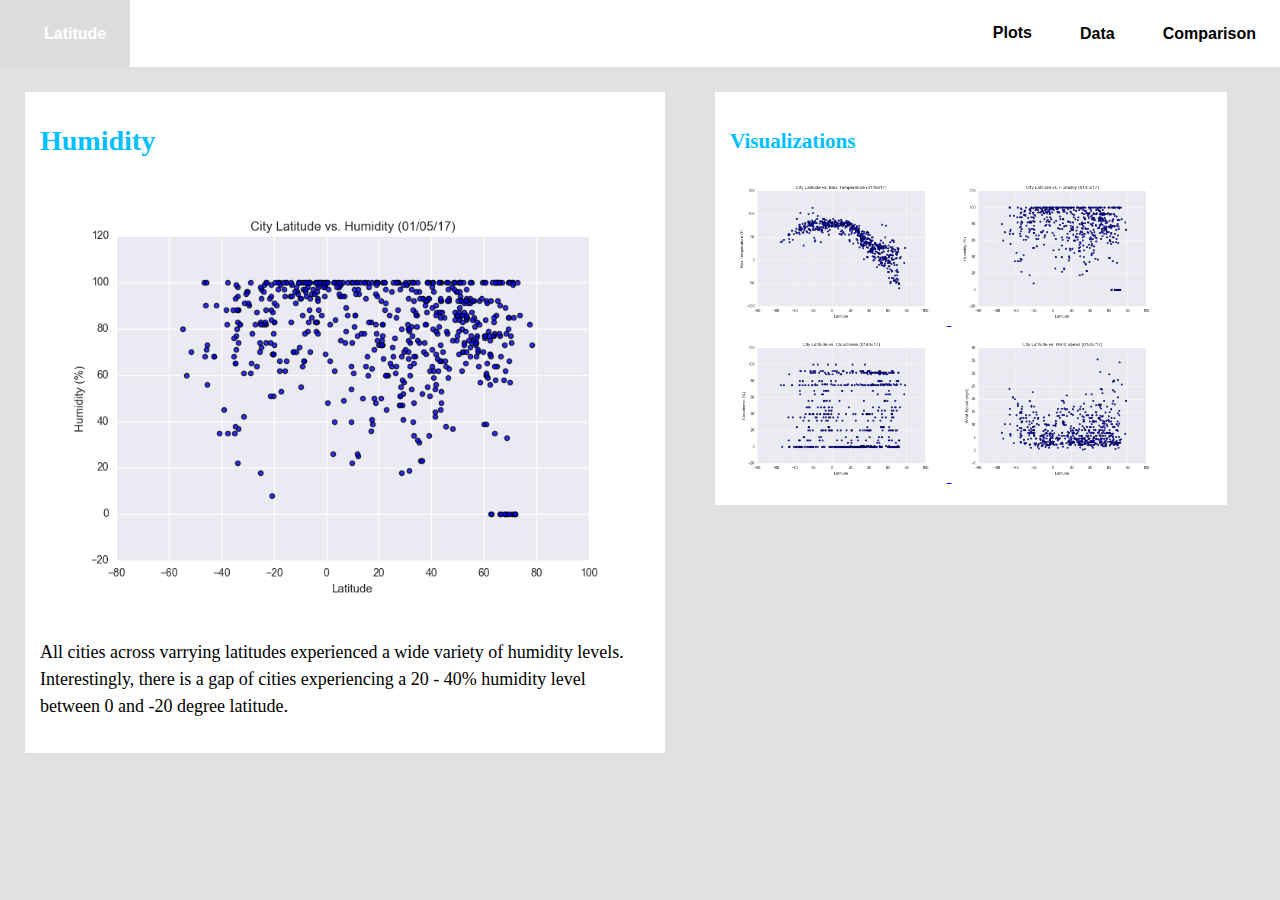
<file: Homework/humidity_page.html>
<!DOCTYPE html>
<html lang="en">
<head>
  <meta charset="UTF-8">
  <title>Visualizations</title>
  <link rel="stylesheet" href="style.css">
</head>

<body>
    <div class="navbar">
            <div class="navbar-brand">
                <a href="webpage_hw.html">Latitude</a>
                </div>
            <a href="comparison_page.html">Comparison</a>
            <a href="data_page.html">Data</a>
                <div class="dropdown">
                    <button class="dropbtn">Plots
                    <i class="fa fa-caret-down"></i>
                    </button>
                    <div class="dropdown-content">
                    <a href="maxtemp_page.html">Max Temp</a>
                    <a href="humidity_page.html">Humidity</a>
                    <a href="cloudiness_page.html">Cloudiness</a>
                    <a href="windspeed_page.html">Wind Speed</a>
                    </div>
                </div>
    </div>
    <div class = "row">
    <div class= "column side">
    <div class="boxed">
    <h1>Humidity</h1>
    <img src="Resources/assets/images/Fig2.png" alt="Humidity">
    <p>All cities across varrying latitudes experienced a wide variety of humidity levels. Interestingly, there is a gap of cities experiencing a 20 - 40% humidity level between 0 and -20 degree latitude.</p>
    </div>
    </div>

    <div class="column middle">
    <div id="viz_images">
    <div class="boxed">
    <h3>Visualizations</h3>
    <a href="maxtemp_page.html">
    <img src="Resources/assets/images/Fig1.png" alt="Max Temp">
    </a>
    <a href="humidity_page.html">
    <img src="Resources/assets/images/Fig2.png" alt="Humidity">
    </a>
    <a href="cloudiness_page.html">
    <img src="Resources/assets/images/Fig3.png" alt="Cloudiness">
    </a>
    <a href="windspeed_page.html">
    <img src="Resources/assets/images/Fig4.png" alt="Wind Speed">
    </a>
    </div>
    </div>
</body>
</html>
</file>
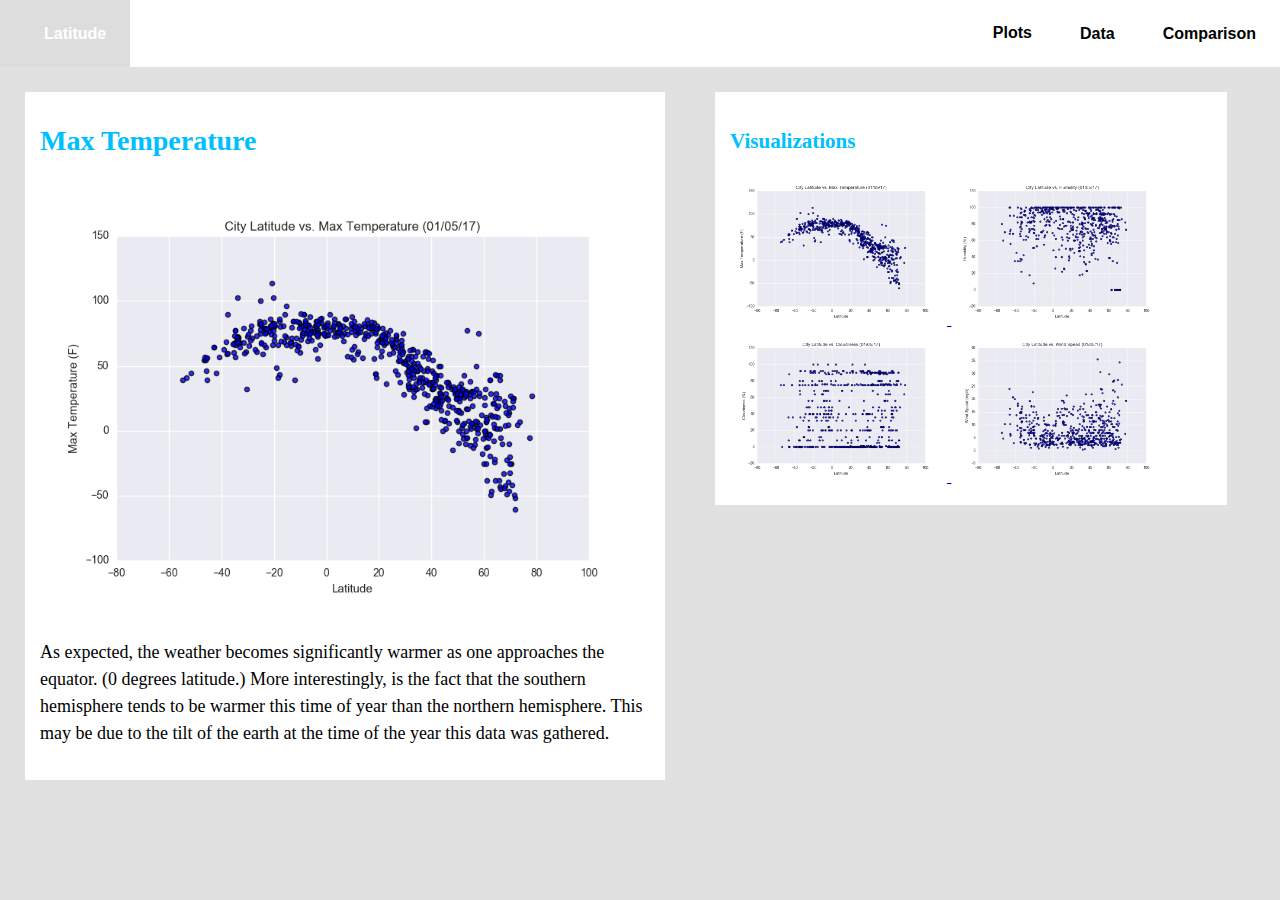
<file: Homework/maxtemp_page.html>
<!DOCTYPE html>
<html lang="en">
<head>
  <meta charset="UTF-8">
  <title>Visualizations</title>
  <link rel="stylesheet" href="style.css">
</head>

<body>
    <div class="navbar">
        <div class="navbar-brand">
            <a href="webpage_hw.html">Latitude</a>
            </div>
        <a href="comparison_page.html">Comparison</a>
        <a href="data_page.html">Data</a>
            <div class="dropdown">
                <button class="dropbtn">Plots
                <i class="fa fa-caret-down"></i>
                </button>
                <div class="dropdown-content">
                <a href="maxtemp_page.html">Max Temp</a>
                <a href="humidity_page.html">Humidity</a>
                <a href="cloudiness_page.html">Cloudiness</a>
                <a href="windspeed_page.html">Wind Speed</a>
                </div>
            </div>
    </div>

    </div>
    <div class = "row">
    <div class= "column side">
    <div class="boxed">
    <h1>Max Temperature</h1>
    <img src="Resources/assets/images/Fig1.png" alt="Max Temp">
    <p>As expected, the weather becomes significantly warmer as one approaches the equator. (0 degrees latitude.) More interestingly, is the fact that the southern hemisphere tends to be warmer this time of year than the northern hemisphere. This may be due to the tilt of the earth at the time of the year this data was gathered.</p>
    </div>
    </div>

    <div class="column middle">
    <div id="viz_images">
    <div class="boxed">
    <h3>Visualizations</h3>
    <a href="maxtemp_page.html">
    <img src="Resources/assets/images/Fig1.png" class="ImageBorder", alt="Max Temp">
    </a>
    <a href="humidity_page.html">
    <img src="Resources/assets/images/Fig2.png" alt="Humidity">
    </a>
    <a href="cloudiness_page.html">
    <img src="Resources/assets/images/Fig3.png" alt="Cloudiness">
    </a>
    <a href="windspeed_page.html">
    <img src="Resources/assets/images/Fig4.png" alt="Wind Speed">
    </a>
    </div>
    </div>
</body>
</html>
</file>
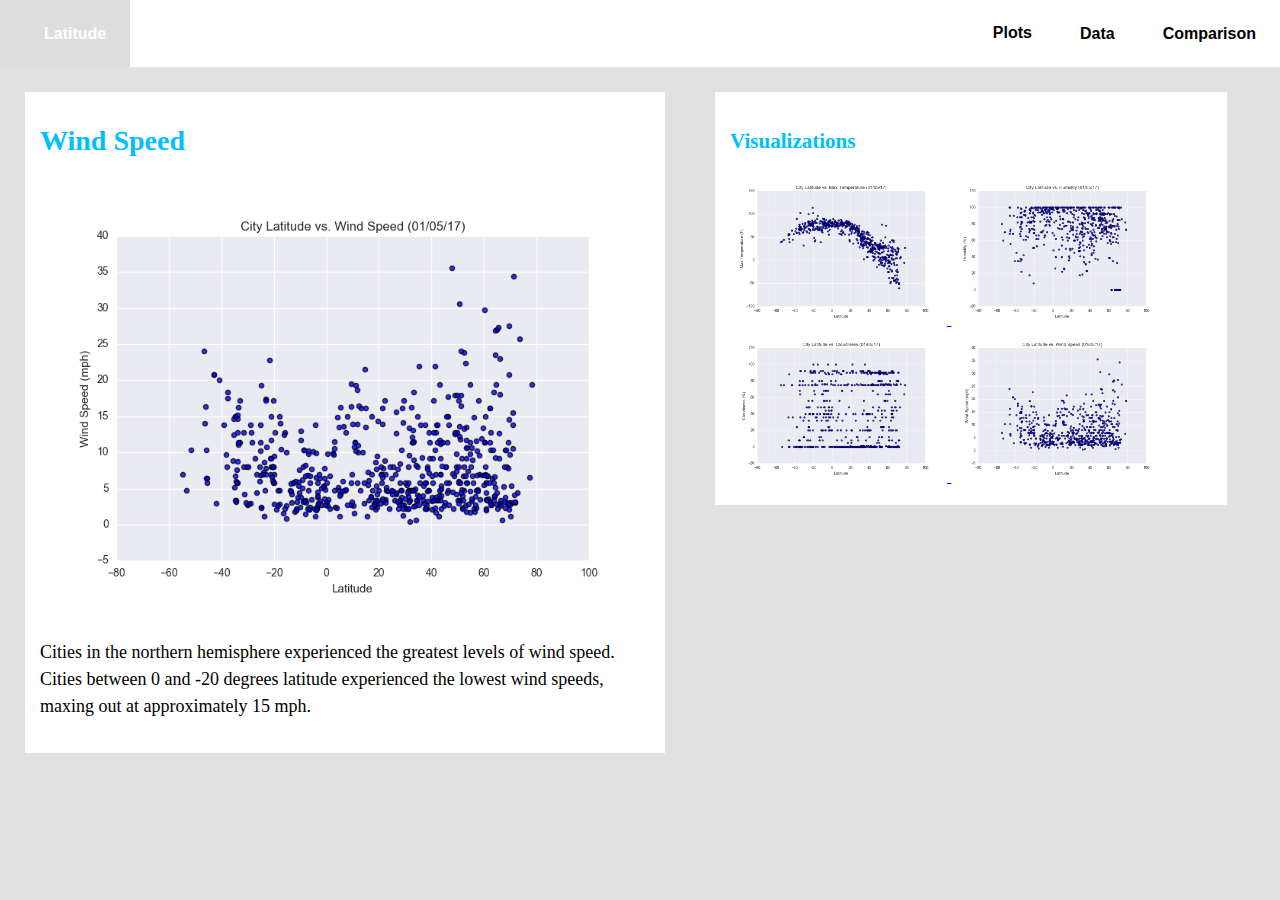
<file: Homework/windspeed_page.html>
<!DOCTYPE html>
<html lang="en">
<head>
  <meta charset="UTF-8">
  <title>Visualizations</title>
  <link rel="stylesheet" href="style.css">
</head>

<body>
    <div class="navbar">
        <div class="navbar-brand">
            <a href="webpage_hw.html">Latitude</a>
            </div>
        <a href="comparison_page.html">Comparison</a>
        <a href="data_page.html">Data</a>
            <div class="dropdown">
                <button class="dropbtn">Plots
                <i class="fa fa-caret-down"></i>
                </button>
                <div class="dropdown-content">
                <a href="maxtemp_page.html">Max Temp</a>
                <a href="humidity_page.html">Humidity</a>
                <a href="cloudiness_page.html">Cloudiness</a>
                <a href="windspeed_page.html">Wind Speed</a>
                </div>
            </div>
    </div>

    </div>
    <div class = "row">
    <div class= "column side">
    <div class="boxed">
    <h1>Wind Speed</h1>
    <img src="Resources/assets/images/Fig4.png" alt="Wind Speed">
    <p>Cities in the northern hemisphere experienced the greatest levels of wind speed. Cities between 0 and -20 degrees latitude experienced the lowest wind speeds, maxing out at approximately 15 mph.</p>
    </div>
    </div>

    <div class="column middle">
    <div id="viz_images">
    <div class="boxed">
    <h3>Visualizations</h3>
    <a href="maxtemp_page.html">
    <img src="Resources/assets/images/Fig1.png" alt="Max Temp">
    </a>
    <a href="humidity_page.html">
    <img src="Resources/assets/images/Fig2.png" alt="Humidity">
    </a>
    <a href="cloudiness_page.html">
    <img src="Resources/assets/images/Fig3.png" alt="Cloudiness">
    </a>
    <a href="windspeed_page.html">
    <img src="Resources/assets/images/Fig4.png" alt="Wind Speed">
    </a>
    </div>
    </div>
</body>
</html>
</file>
<file: Homework/style.css>
.navbar {
    overflow: hidden;
    background-color: white;
    font-family: Arial;
  }

  .navbar-brand {
    float: left;
    background-color: deepskyblue;
    font-weight: bolder;
    text-indent: 20px;
  }
  
  /* Links inside the navbar */
  .navbar a {
    float: right;
    font-size: 16px;
    font-weight: bold;
    color: black;
    text-align: center;
    padding: 20px 24px;
    text-decoration: none;
  }

  .navbar-brand a {
    color: white;
    font-weight: bolder;
    font-size: 35;
  }
  
  /* The dropdown container */
  .dropdown {
    float: right;
    overflow: hidden;
  }
  
  /* Dropdown button */
  .dropdown .dropbtn {
    font-size: 16px;
    font-weight: bold; 
    border: none;
    outline: none;
    color: black;
    padding: 24px 24px;
    background-color: inherit;
    font-family: inherit; /* Important for vertical align on mobile phones */
    margin: 0; /* Important for vertical align on mobile phones */
  }
  
  /* Add a background color to navbar links on hover */
  .navbar a:hover, .dropdown:hover .dropbtn {
    background-color: #ddd;
  }
  
  /* Dropdown content (hidden by default) */
  .dropdown-content {
    display: none;
    position: absolute;
    background-color: white;
    min-width: 160px;
    box-shadow: 0px 8px 16px 0px rgba(0,0,0,0.2);
    z-index: 1;
  }
  
  /* Links inside the dropdown */
  .dropdown-content a {
    float: none;
    color: black;
    padding: 16px 20px;
    text-decoration: none;
    display: block;
    text-align: left;
  }
  
  /* Add a grey background color to dropdown links on hover */
  .dropdown-content a:hover {
    background-color: #ddd;
  }
  
  /* Show the dropdown menu on hover */
  .dropdown:hover .dropdown-content {
    display: block;
  }

body {
  padding: 0;
  margin: 0;
  font-family: Georgia, "Times New Roman", Times, serif;
  font-size: 18px;
  line-height: 150%;
  background: #e1e1e1;
  }

  #main_image {
    float: left;
    width: 300px;
  }

  .comparison_graphs {
    margin-left: 100px;
    margin-right: 100px;
    margin-top: 20px;
  }

  .comparison_graphs img {
    width: 45%;
  }

  #viz_images img {
    width: 45%;
  }

  .boxed{
    background-color: white;
    padding: 15px;
  }

  .ImageBorder {
    border-width: 5px;
    border-color: deepskyblue;
  }

  h1 {
      padding: 20px 0;
      margin: 0;
      margin-bottom: 20px;
      font-size: 28px;
      color: deepskyblue;
    }

  h3 {
    color: deepskyblue;
  }

  h2 {
    color: deepskyblue;
    margin-left: 110px;
  }

  /* Create three unequal columns that floats next to each other */
  .column {
      float: left;
      padding: 25px;
    }

  /* right column */
  .column.side {
    width: 50%;
  }

  /* Middle column */
  .column.middle {
      width: 40%;
      box-align: top;
      float: left;
  }

  .middle img {
    width: 240px; 
  }

  .side img { 
    width: 100%
  }

  /* Clear floats after the columns */
  .row:after {
      content: "";
      display: table;
      clear: both;
  }

  /* Responsive layout - makes the columns stack on top of each other instead of next to each other */
  @media screen and (max-width: 600px) {
      .column.side, .column.middle {
          width: 100%;
      }
    }

    /* Selecting elements by class */
    .container {
      width: 1024px;
      margin: 0 auto;
    }
    
    /* Selecting elements by ID */
    #main-info, {
      float: left;
    }

  table {
    background-color: white;
    margin-left: auto;
    margin-right: auto;
    }

    #data_text {
      margin-left: 110px;
    }

    .thread {
      box-shadow: 10px 10px grey;
    }
    
    /* alternates grey lines on data table */
    tr:nth-child(even) {
      background-color: rgb(224, 223, 223);
    }
</file>
